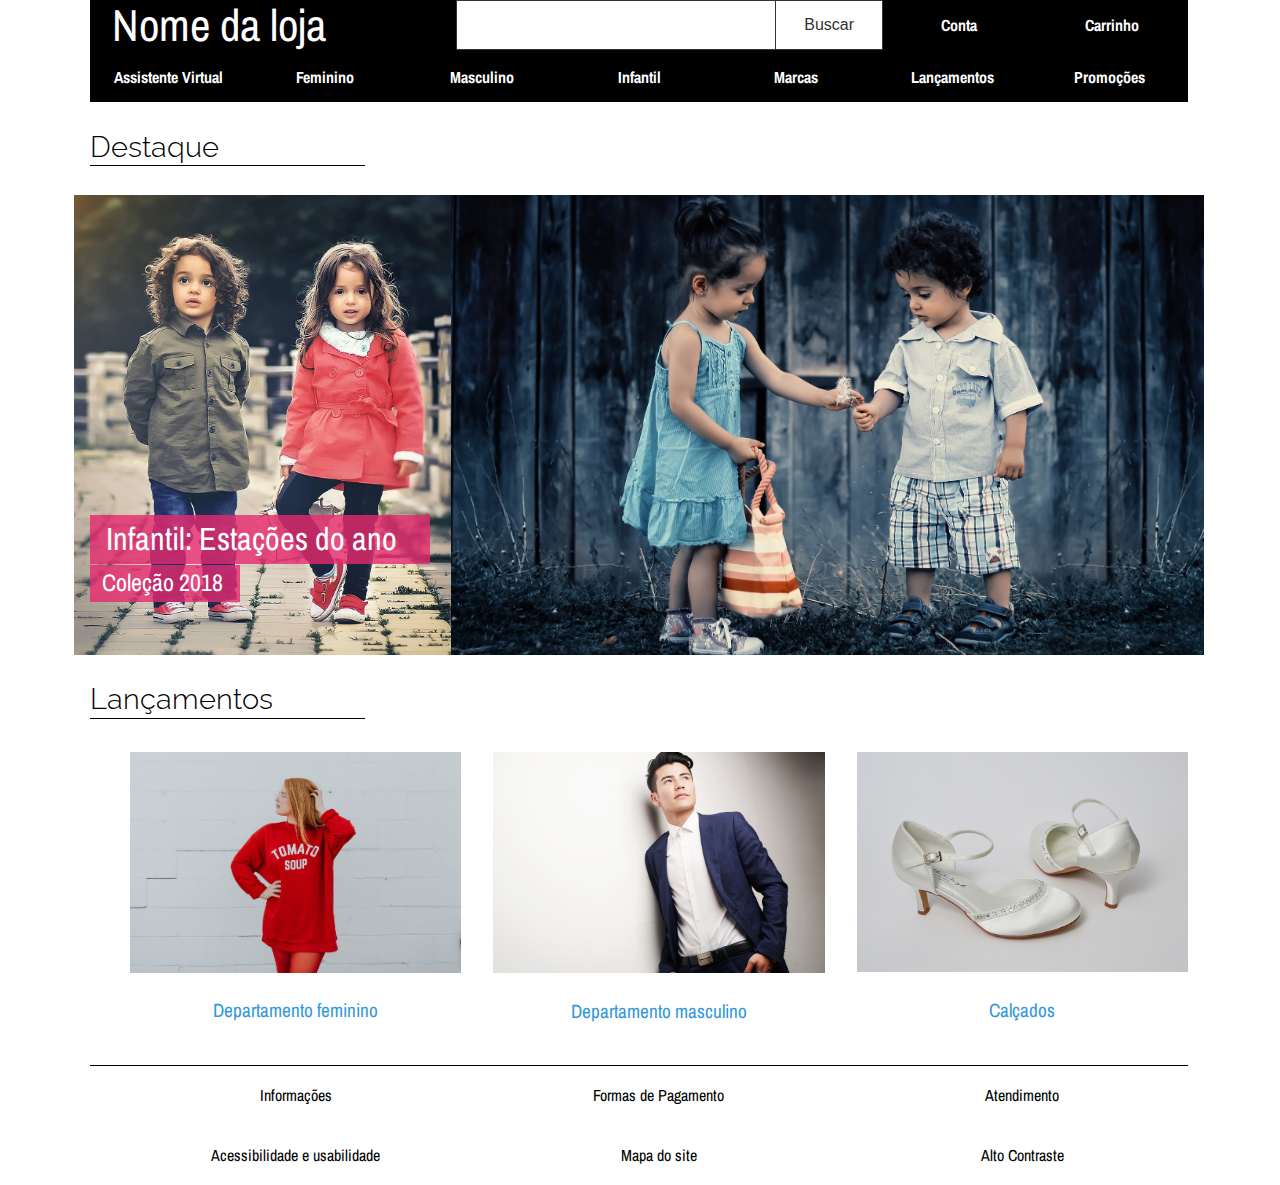
<file: index.html>
<!DOCTYPE html>
<html lang="pt-br">
  <head>
    <meta http-equiv="Content-Type" content="text/html; charset=utf-8" />

    <title>
      
      Nome da loja
    </title>

    <link rel='stylesheet' href="stylesheets/normalize.css" />
    <link rel='stylesheet' href="stylesheets/flexboxgrid-6.3.1.min.css" />
    <link rel='stylesheet' href="stylesheets/style.css" />
    <link rel='stylesheet' href="stylesheets/debug.css" />

    <link href="https://fonts.googleapis.com/css?family=Archivo+Narrow:600|Poppins:300|Raleway:300,400" rel="stylesheet"> 
  </head>

  <body> <!-- class="debug" -->
    
    <h1><a href="./">Nome da loja</a></h1>

    <aside id="barra_acessibilidade">
  <a 

  href="javascript:void(0)" id="ini-barra-acessibilidade" class="sr-only">
    Marcador - Início da barra de acessibilidade<br>
</a>
<a href="#fim-barra-acessibilidade" class="sr-only">
    Pular barra de acessibilidade
</a>
  
  <div class="sr-only">
    <h2>Barra de Acessibilidade</h2>
        <h3>Atalhos de acessibilidade</h3>
        <p>
          Atalhos de acessibilidade permitem um rápido acesso a áreas do site.
          <a href="acessibilidade-usabilidade.html">
            A página Acessibilidade e Usabilidade informa qual a <kbd>Tecla de atalho</kbd> correspondente ao seu computador.
          </a>
        </p>
        <ul>
            <li><a href="#busca">
              <dl>
                <dt>Assistente Virtual de compras</dt>
                <dd>[<kbd>Tecla de atalho</kbd> + <kbd>4</kbd>]</dd>
                <dd>Uma busca mais precisa para obter peças que se enquadram em suas medidas e ao seu estilo.</dd>
              </dl>
            </a></li>
            <li><a href="#ini-conteudo">Conteúdo [<kbd>Tecla de atalho</kbd> + <kbd>1</kbd>]</a></li>
            <li><a href="#ini-menu">Menu [<kbd>Tecla de atalho</kbd> + <kbd>2</kbd>]</a></li>
            <li><a href="#busca">Buscar [<kbd>Tecla de atalho</kbd> + <kbd>3</kbd>]</a></li>
        </ul>
  </div>
  
  <h3 class="sr-only">Outras opções</h3>

  <ul id="menu-acessibilidade" class="row lista">
    <li class="col-sm-4"><a href="acessibilidade-usabilidade.html" class="icomoon iconmoon-wheelchair">Acessibilidade e usabilidade</a></li>
    <li class="col-sm-4"><a href="mapa.html" class="icomoon iconmoon-sitemap">Mapa do <span lang="en">site</span></a></li>
    <li class="col-sm-4"><a class="icomoon iconmoon-adjust" href="javascript:void(0)" id="contraste">Alto Contraste</a></li>
  </ul>
  
  <a href="javascript:void(0)" id="fim-barra-acessibilidade" class="sr-only">Marcador - Fim da barra de acessibilidade</a>
</aside>

    <nav id="breadcrumb" aria-labelledby="header-breadcrumb" 

  class="sr-only"

  >
  <h2 id="header-breadcrumb" class="sr-only">Você está em:</h2>

  <ol class="breadcrumb">
    
    <li>
      
        Página inicial
        
    </li>
    
  </ol>
</nav>

    <main id="home">
      <a 

  accesskey=1

  href="javascript:void(0)" id="ini-conteudo" class="sr-only">
    Marcador - Início do conteúdo<br>
</a>
<a href="#fim-conteudo" class="sr-only">
    Pular conteúdo
</a>

      <h2 class="sr-only">Página principal</h2>

<div class="destaque">
  <h3>Destaque</h3>

  <a id="destaque-container" href="busca.html">
    <span id="destaque-titulo">Infantil: Estações do ano</span>
    <span id="destaque-subtitulo">Coleção 2018</span>
    <div id="imagens" class="imagens row">
      <div class="col-sm-4 imagem1"></div>
      <div class="col-sm-8 imagem2"></div>
    </div>
  </a>
</div>

<div class="lancamentos">
  <h3>Lançamentos</h3>
  
  <ul class="row lista">
    <li class="col-xs-12 col-sm-4">
      <a href="busca.html">
        <img role="presentation" aria-hidden="true" src="images/vestido.jpg" alt="Departamento feminino" />
        <p>Departamento feminino</p>
        </a>
    </li>
    <li class="col-xs-12 col-sm-4">
      <a href="busca.html">
        <img role="presentation" aria-hidden="true" src="images/terno.jpg" alt="Departamento masculino" />
        <p>Departamento masculino</p>
      </a>
    </li>
    <li class="col-xs-12 col-sm-4">
      <a href="busca.html">
        <img role="presentation" aria-hidden="true" src="images/salto-branco.jpg" alt="Calçados" />
        <p>Calçados</p>
      </a>
    </li>  
  </ul>
</div>

      <a href="javascript:void(0)" id="fim-conteudo" class="sr-only">Marcador - Fim do conteúdo</a>
    </main>

    <h2 id="header-menu" class="sr-only">Menu</h2>

<nav id="menu-pesquisa" class="menu" aria-labelledby="header-pesquisa">
  <a 

  accesskey=2

  href="javascript:void(0)" id="ini-menu" class="sr-only">
    Marcador - Início do menu<br>
</a>
<a href="#fim-menu" class="sr-only">
    Pular menu
</a>

  <h3 id="header-pesquisa" class="sr-only">Pesquisa, conta e carrinho de compras</h3>

  <div class="row">
    
<form id="buscar-form" 
      action="busca.html" method="get"
      role="search"
      class="col-sm-7">

  
    
    <label for="busca" class="sr-only">Buscar por:</label>

    
    <input type="search"
           id="busca"
           name="conteudo"
           
           accesskey="3"
           required /><!--
    --><input id="buscar-botao" type="submit" value="Buscar" />
  

</form>

    <ul class="lista row col-sm-5">
      <li class="col-xs-6"><a href="outros.html"><span class="sr-only">Acesse sua</span> Conta <span class="sr-only">ou cadastre-se</span></a></li>
      <li class="col-xs-6"><a href="outros.html">Carrinho <span class="sr-only">de compras</span></a></li>
    </ul>
  </div>
</nav>

<nav id="menu-departamento" class="menu" aria-labelledby="header-departamento">
  <h3 id="header-departamento" class="sr-only">Departamentos</h3>

  <ul class="row lista">
    <li class="col-xs"><a accesskey="4" href="perfil.html">
      Assistente Virtual <span class="sr-only">de compras:</span>
      <span class="sr-only">Uma busca mais precisa para obter peças que se enquadram em suas medidas e ao seu estilo</span>
    </a></li>
    <li class="col-xs"><a href="busca.html">Feminino</a></li>
    <li class="col-xs"><a href="busca.html">Masculino</a></li>
    <li class="col-xs"><a href="busca.html">Infantil</a></li>
    <li class="col-xs"><a href="busca.html">Marcas</a></li>
    <li class="col-xs"><a href="busca.html">Lançamentos</a></li>
    <li class="col-xs"><a href="busca.html">Promoções</a></li>
  </ul>

  <a href="javascript:void(0)" id="fim-menu" class="sr-only">Marcador - Fim do menu</a>
</nav>
    <footer id="informacoes">
  <h2 class="sr-only">Sobre a loja</h2>

  <ul class="row lista">
    <li class="col-xs-12 col-sm-4"><a href="outros.html">Informações <span class='sr-only'>sobre este <em lang="en">e-commerce</em></span></a></li>
    <li class="col-xs-12 col-sm-4"><a href="outros.html">Formas de Pagamento</a></li>
    <li class="col-xs-12 col-sm-4"><a href="outros.html">Atendimento <span class='sr-only'>ao usuário</span></a></li>
  </ul>
</footer>

    <script src="javascripts/main.js"></script> 
  </body>
</html>
</file>
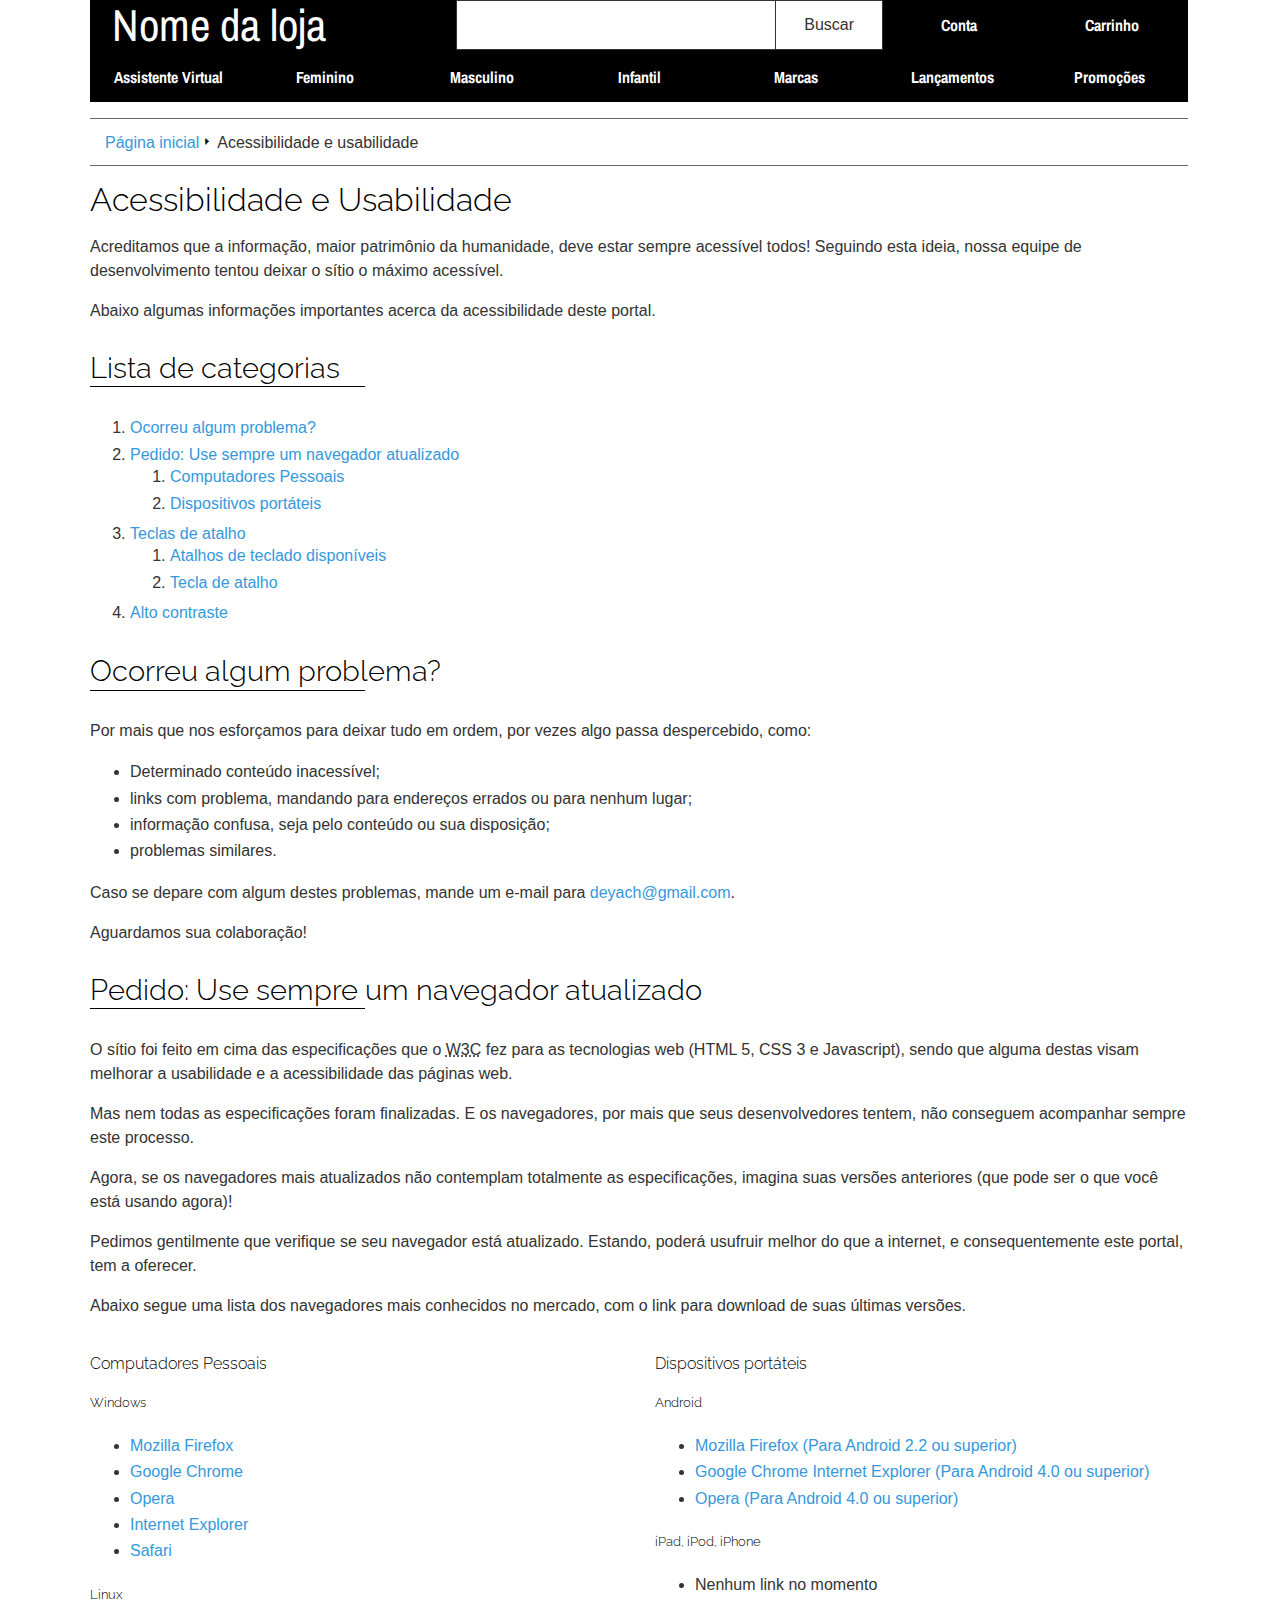
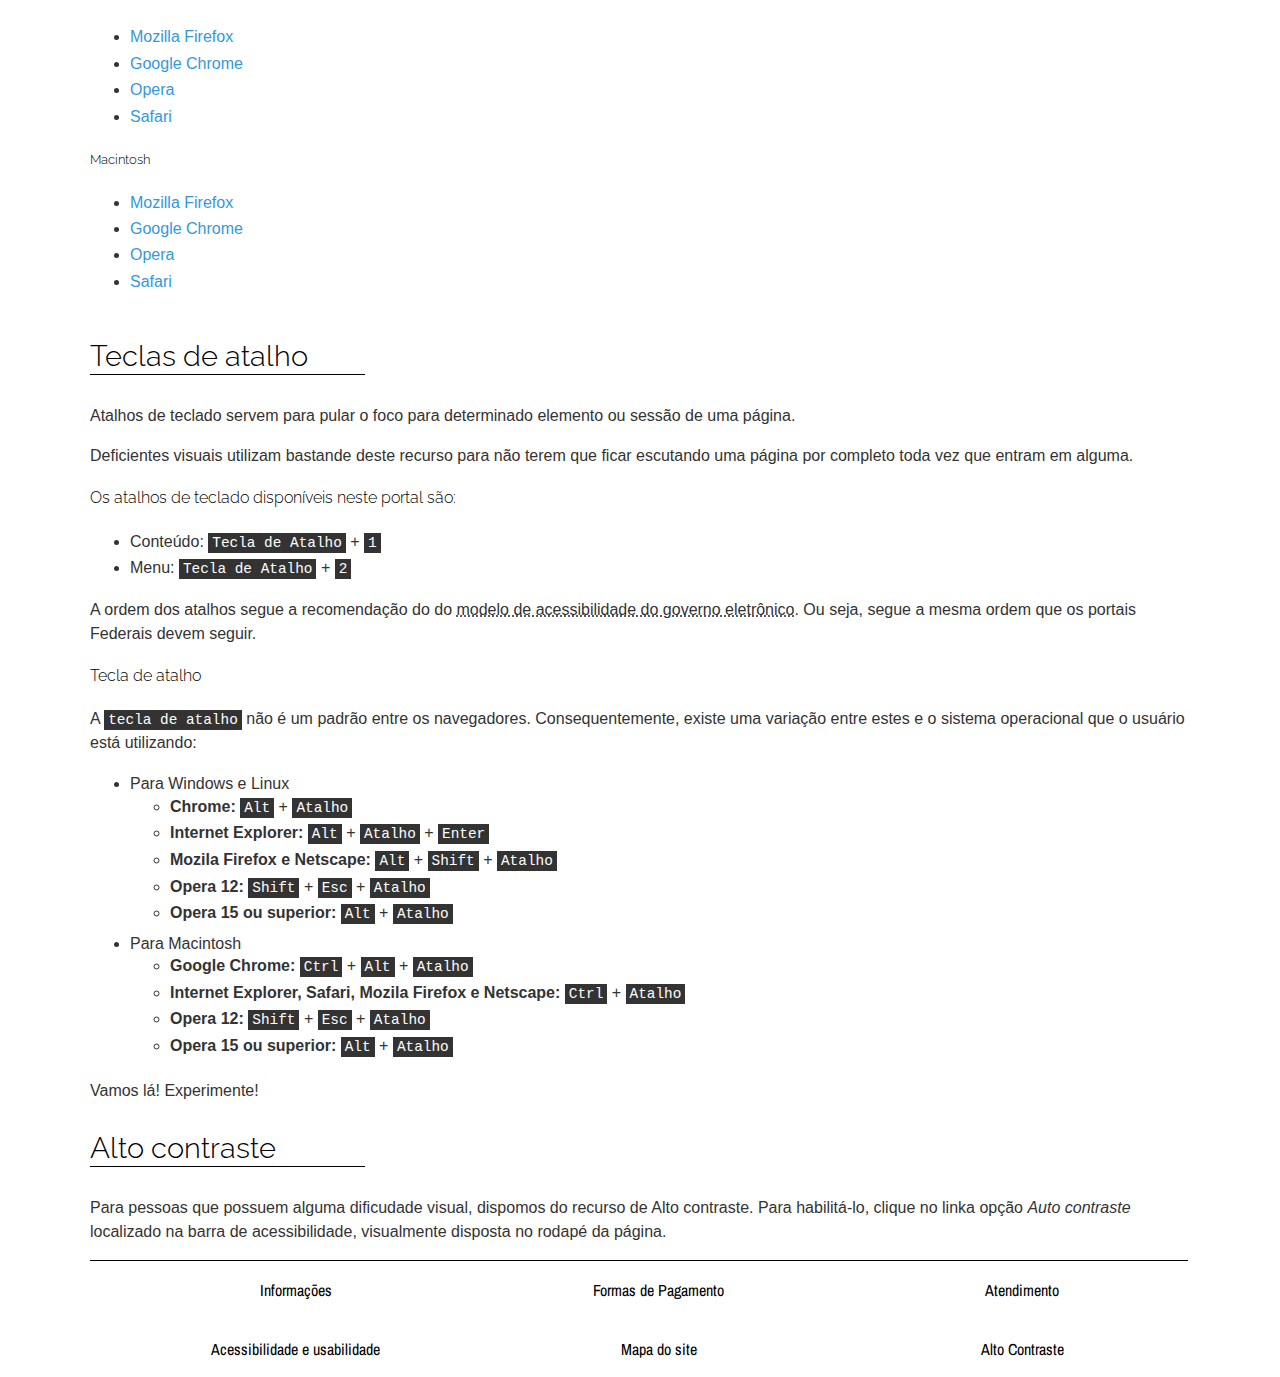
<file: acessibilidade-usabilidade.html>
<!DOCTYPE html>
<html lang="pt-br">
  <head>
    <meta http-equiv="Content-Type" content="text/html; charset=utf-8" />

    <title>
      
        Acessibilidade e Usabilidade — 
      
      Nome da loja
    </title>

    <link rel='stylesheet' href="stylesheets/normalize.css" />
    <link rel='stylesheet' href="stylesheets/flexboxgrid-6.3.1.min.css" />
    <link rel='stylesheet' href="stylesheets/style.css" />
    <link rel='stylesheet' href="stylesheets/debug.css" />

    <link href="https://fonts.googleapis.com/css?family=Archivo+Narrow:600|Poppins:300|Raleway:300,400" rel="stylesheet"> 
  </head>

  <body> <!-- class="debug" -->
    
    <h1><a href="./">Nome da loja</a></h1>

    <aside id="barra_acessibilidade">
  <a 

  href="javascript:void(0)" id="ini-barra-acessibilidade" class="sr-only">
    Marcador - Início da barra de acessibilidade<br>
</a>
<a href="#fim-barra-acessibilidade" class="sr-only">
    Pular barra de acessibilidade
</a>
  
  <div class="sr-only">
    <h2>Barra de Acessibilidade</h2>
        <h3>Atalhos de acessibilidade</h3>
        <p>
          Atalhos de acessibilidade permitem um rápido acesso a áreas do site.
          <a href="acessibilidade-usabilidade.html">
            A página Acessibilidade e Usabilidade informa qual a <kbd>Tecla de atalho</kbd> correspondente ao seu computador.
          </a>
        </p>
        <ul>
            <li><a href="#busca">
              <dl>
                <dt>Assistente Virtual de compras</dt>
                <dd>[<kbd>Tecla de atalho</kbd> + <kbd>4</kbd>]</dd>
                <dd>Uma busca mais precisa para obter peças que se enquadram em suas medidas e ao seu estilo.</dd>
              </dl>
            </a></li>
            <li><a href="#ini-conteudo">Conteúdo [<kbd>Tecla de atalho</kbd> + <kbd>1</kbd>]</a></li>
            <li><a href="#ini-menu">Menu [<kbd>Tecla de atalho</kbd> + <kbd>2</kbd>]</a></li>
            <li><a href="#busca">Buscar [<kbd>Tecla de atalho</kbd> + <kbd>3</kbd>]</a></li>
        </ul>
  </div>
  
  <h3 class="sr-only">Outras opções</h3>

  <ul id="menu-acessibilidade" class="row lista">
    <li class="col-sm-4"><a href="acessibilidade-usabilidade.html" class="icomoon iconmoon-wheelchair">Acessibilidade e usabilidade</a></li>
    <li class="col-sm-4"><a href="mapa.html" class="icomoon iconmoon-sitemap">Mapa do <span lang="en">site</span></a></li>
    <li class="col-sm-4"><a class="icomoon iconmoon-adjust" href="javascript:void(0)" id="contraste">Alto Contraste</a></li>
  </ul>
  
  <a href="javascript:void(0)" id="fim-barra-acessibilidade" class="sr-only">Marcador - Fim da barra de acessibilidade</a>
</aside>

    <nav id="breadcrumb" aria-labelledby="header-breadcrumb" 

  >
  <h2 id="header-breadcrumb" class="sr-only">Você está em:</h2>

  <ol class="breadcrumb">
    
    <li>
      
        <a href="./">
      
        Página inicial
        
      </a>
      
    </li>
    
    <li>
      
        Acessibilidade e usabilidade
        
    </li>
    
  </ol>
</nav>

    <main id="acessibilidade">
      <a 

  accesskey=1

  href="javascript:void(0)" id="ini-conteudo" class="sr-only">
    Marcador - Início do conteúdo<br>
</a>
<a href="#fim-conteudo" class="sr-only">
    Pular conteúdo
</a>

      <header>
  <h2>Acessibilidade e Usabilidade</h2>
</header>

<p>
  Acreditamos que a informação, maior patrimônio da humanidade, deve estar sempre
  acessível todos! Seguindo esta ideia, nossa equipe de desenvolvimento
  tentou deixar o sítio o máximo acessível.
</p>
<p>
  Abaixo algumas informações importantes acerca da acessibilidade deste portal.
</p>


<aside>
  <h3>Lista de categorias</h3>
  <ol>
    <li><a href="#acessibilidade-problema">Ocorreu algum problema?</a></li>
    <li>
      <a href="#acessibilidade-navegador">Pedido: Use sempre um navegador atualizado</a>
      <ol>
        <li><a href="#acessibilidade-navegador-pc">Computadores Pessoais</a></li>
        <li><a href="#acessibilidade-navegador-portateis">Dispositivos portáteis</a></li>
      </ol>
    </li>
    <li><a href="#acessibilidade-teclas">Teclas de atalho</a>
      <ol>
        <li><a href="#acessibilidade-teclas-disponiveis">Atalhos de teclado disponíveis</a></li>
        <li><a href="#acessibilidade-teclas-tecla">Tecla de atalho</a></li>
      </ol>
    </li>
    <li><a href="#acessibilidade-contraste">Alto contraste</a></li>
    
  </ul>
</aside>


<h3 id="acessibilidade-problema">Ocorreu algum problema?</h3>
<p>
  Por mais que nos esforçamos para deixar tudo em ordem, por vezes algo passa
  despercebido, como:
</p>
<ul>
  <li>Determinado conteúdo inacessível;</li>
  <li>links com problema, mandando para endereços errados ou para nenhum lugar;</li>
  <li>informação confusa, seja pelo conteúdo ou sua disposição;</li>
  <li>problemas similares.</li>
</ul>
<p>
  Caso se depare com algum destes problemas, mande um e-mail para 
  <a href="mailto:deyach@gmail.com">deyach@gmail.com</a>.
</p>
<p>
  Aguardamos sua colaboração!
</p>


<h3 id="acessibilidade-navegador">Pedido: Use sempre um navegador atualizado</h3>
<p>
  O sítio foi feito em cima das especificações que o <abbr title="Consórcio World Wide Web">W3C</abbr>
  fez para as tecnologias web (HTML 5, CSS 3 e Javascript), sendo que alguma destas
  visam melhorar a usabilidade e a acessibilidade das páginas web.
</p>

<p>
  Mas nem todas as especificações foram finalizadas. E os navegadores,
  por mais que seus desenvolvedores tentem, não conseguem acompanhar sempre 
  este processo.
</p>

<p>
  Agora, se os navegadores mais atualizados não contemplam totalmente as especificações,
  imagina suas versões anteriores (que pode ser o que você está usando agora)!
</p>

<p>
  Pedimos gentilmente que verifique se seu navegador está atualizado. Estando,
  poderá usufruir melhor do que a internet, e consequentemente este portal, tem a oferecer.
</p>

<p>
  Abaixo segue uma lista dos navegadores mais conhecidos no mercado,
  com o link para download de suas últimas versões.
</p>

<div class="row">
<div class="col-sm-6">
<h4 id="acessibilidade-navegador-pc">Computadores Pessoais</h4>

<h5>Windows</h5>
  <ul>
    <li><a href="https://www.mozilla.org/pt-BR/firefox/new">Mozilla Firefox</a></li>
    <li><a href="http://www.google.com/chrome">Google Chrome</a></li>
    <li><a href="http://www.opera.com/download">Opera</a></li>
    <li><a href="http://windows.microsoft.com/pt-br/internet-explorer/download-ie">Internet Explorer</a></li>
    <li><a href="https://ssl.apple.com/br/safari/">Safari</a></li>
  </ul>

  <h5>Linux</h5>
  <ul>
    <li><a href="http://support.mozilla.org/pt-BR/kb/instalando-o-firefox-no-linux">Mozilla Firefox</a></li>
    <li><a href="http://www.google.com/chrome">Google Chrome</a></li>
    <li><a href="http://www.opera.com/download">Opera</a></li>
    <li><a href="https://ssl.apple.com/br/safari/">Safari</a></li>
  </ul>

  <h5>Macintosh</h5>
  <ul>
    <li><a href="https://www.mozilla.org/pt-BR/firefox/new">Mozilla Firefox</a></li>
    <li><a href="http://www.google.com/chrome">Google Chrome</a></li>
    <li><a href="http://www.opera.com/download">Opera</a></li>
    <li><a href="https://ssl.apple.com/br/safari/">Safari</a></li>
  </ul>
</div>

<div class="col-sm-6">
<h4 id="acessibilidade-navegador-portateis">Dispositivos portáteis</h4>
<h5>Android</h5>
  <ul>
    <li><a href="https://play.google.com/store/apps/details?id=org.mozilla.firefox&amp;hl=pt_BR">Mozilla Firefox (Para Android 2.2 ou superior)</a></li>
    <li><a href="https://play.google.com/store/apps/details?id=com.android.chrome&amp;hl=pt_BR">Google Chrome Internet Explorer (Para Android 4.0 ou superior)</a></li>
    <li><a href="https://play.google.com/store/apps/details?id=com.opera.browser&amp;hl=pt_BR">Opera (Para Android 4.0 ou superior)</a></li>
  </ul>

  <h5>iPad, iPod, iPhone</h5>
  <ul>
    <li>Nenhum link no momento</li>
  </ul>
</div>
</div>

<h3 id="acessibilidade-teclas">Teclas de atalho</h3>
<p>
  Atalhos de teclado servem para pular o foco para determinado elemento ou sessão 
  de uma página.
</p>
<p>
  Deficientes visuais utilizam bastande deste recurso
  para não terem que ficar escutando uma página por completo toda vez que 
  entram em alguma.
</p>

<h4 id="acessibilidade-teclas-disponiveis">Os atalhos de teclado disponíveis neste portal são:</h4>
<ul>
  <li>Conteúdo: <kbd>Tecla de Atalho</kbd> + <kbd>1</kbd></li>
  <li>Menu:   <kbd>Tecla de Atalho</kbd> + <kbd>2</kbd></li>
</ul>
<p>
  A ordem dos atalhos segue a recomendação do
  do <abbr title="e-MAG">modelo de acessibilidade do governo eletrônico</abbr>.
  Ou seja, segue a mesma ordem que os portais Federais devem seguir.
</p>


<h4 id="acessibilidade-teclas-tecla">Tecla de atalho</h4>
<p>
  A <kbd>tecla de atalho</kbd> não é um padrão entre os navegadores.
  Consequentemente, existe uma variação entre estes e o sistema operacional que
  o usuário está utilizando:
</p>

<ul>
  <li>
    Para Windows e Linux
    <ul>
      <li><strong>Chrome:</strong>          <kbd>Alt</kbd>   + <kbd>Atalho</kbd></li>
      <li><strong>Internet Explorer:</strong>     <kbd>Alt</kbd>   + <kbd>Atalho</kbd> + <kbd>Enter</kbd></li>
      <li><strong>Mozila Firefox e Netscape:</strong> <kbd>Alt</kbd>   + <kbd>Shift</kbd>  + <kbd>Atalho</kbd></li>
      <li><strong>Opera 12:</strong>          <kbd>Shift</kbd> + <kbd>Esc</kbd>  + <kbd>Atalho</kbd></li>
      <li><strong>Opera 15 ou superior:</strong>    <kbd>Alt</kbd>   + <kbd>Atalho</kbd></li>
    </ul>
  </li>

  <li>
    Para Macintosh
    <ul>
      <li><strong>Google Chrome:</strong>                    <kbd>Ctrl</kbd>  + <kbd>Alt</kbd> + <kbd>Atalho</kbd></li>
      <li><strong>Internet Explorer, Safari, Mozila Firefox e Netscape:</strong> <kbd>Ctrl</kbd>  + <kbd>Atalho</kbd></li>
      <li><strong>Opera 12:</strong>                       <kbd>Shift</kbd> + <kbd>Esc</kbd> + <kbd>Atalho</kbd></li>
      <li><strong>Opera 15 ou superior:</strong>                 <kbd>Alt</kbd>   + <kbd>Atalho</kbd></li>
    </ul>
  </li>
</ul>

<p>Vamos lá! Experimente!</p>

<h3 id="acessibilidade-contraste" class="icomoon iconmoon-adjust">Alto contraste</h3>
<p>
  Para pessoas que possuem alguma dificudade visual, dispomos do recurso de Alto contraste. Para habilitá-lo, clique no linka opção <i>Auto contraste</i> localizado na barra de acessibilidade, visualmente disposta no rodapé da página.
</p>






      <a href="javascript:void(0)" id="fim-conteudo" class="sr-only">Marcador - Fim do conteúdo</a>
    </main>

    <h2 id="header-menu" class="sr-only">Menu</h2>

<nav id="menu-pesquisa" class="menu" aria-labelledby="header-pesquisa">
  <a 

  accesskey=2

  href="javascript:void(0)" id="ini-menu" class="sr-only">
    Marcador - Início do menu<br>
</a>
<a href="#fim-menu" class="sr-only">
    Pular menu
</a>

  <h3 id="header-pesquisa" class="sr-only">Pesquisa, conta e carrinho de compras</h3>

  <div class="row">
    
<form id="buscar-form" 
      action="busca.html" method="get"
      role="search"
      class="col-sm-7">

  
    
    <label for="busca" class="sr-only">Buscar por:</label>

    
    <input type="search"
           id="busca"
           name="conteudo"
           
           accesskey="3"
           required /><!--
    --><input id="buscar-botao" type="submit" value="Buscar" />
  

</form>

    <ul class="lista row col-sm-5">
      <li class="col-xs-6"><a href="outros.html"><span class="sr-only">Acesse sua</span> Conta <span class="sr-only">ou cadastre-se</span></a></li>
      <li class="col-xs-6"><a href="outros.html">Carrinho <span class="sr-only">de compras</span></a></li>
    </ul>
  </div>
</nav>

<nav id="menu-departamento" class="menu" aria-labelledby="header-departamento">
  <h3 id="header-departamento" class="sr-only">Departamentos</h3>

  <ul class="row lista">
    <li class="col-xs"><a accesskey="4" href="perfil.html">
      Assistente Virtual <span class="sr-only">de compras:</span>
      <span class="sr-only">Uma busca mais precisa para obter peças que se enquadram em suas medidas e ao seu estilo</span>
    </a></li>
    <li class="col-xs"><a href="busca.html">Feminino</a></li>
    <li class="col-xs"><a href="busca.html">Masculino</a></li>
    <li class="col-xs"><a href="busca.html">Infantil</a></li>
    <li class="col-xs"><a href="busca.html">Marcas</a></li>
    <li class="col-xs"><a href="busca.html">Lançamentos</a></li>
    <li class="col-xs"><a href="busca.html">Promoções</a></li>
  </ul>

  <a href="javascript:void(0)" id="fim-menu" class="sr-only">Marcador - Fim do menu</a>
</nav>
    <footer id="informacoes">
  <h2 class="sr-only">Sobre a loja</h2>

  <ul class="row lista">
    <li class="col-xs-12 col-sm-4"><a href="outros.html">Informações <span class='sr-only'>sobre este <em lang="en">e-commerce</em></span></a></li>
    <li class="col-xs-12 col-sm-4"><a href="outros.html">Formas de Pagamento</a></li>
    <li class="col-xs-12 col-sm-4"><a href="outros.html">Atendimento <span class='sr-only'>ao usuário</span></a></li>
  </ul>
</footer>

    <script src="javascripts/main.js"></script> 
  </body>
</html>
</file>
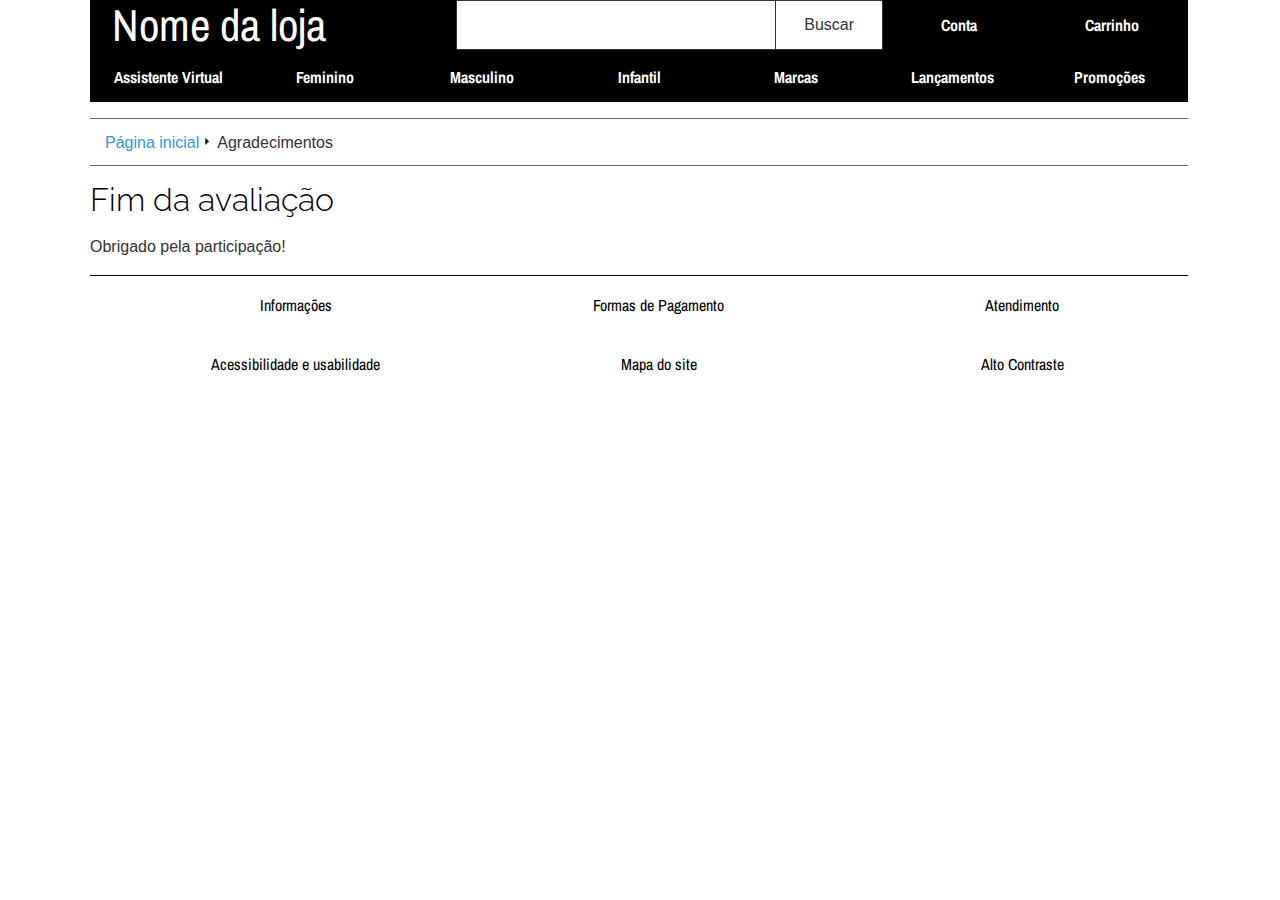
<file: agradecimentos.html>
<!DOCTYPE html>
<html lang="pt-br">
  <head>
    <meta http-equiv="Content-Type" content="text/html; charset=utf-8" />

    <title>
      
        Agradecimentos — 
      
      Nome da loja
    </title>

    <link rel='stylesheet' href="stylesheets/normalize.css" />
    <link rel='stylesheet' href="stylesheets/flexboxgrid-6.3.1.min.css" />
    <link rel='stylesheet' href="stylesheets/style.css" />
    <link rel='stylesheet' href="stylesheets/debug.css" />

    <link href="https://fonts.googleapis.com/css?family=Archivo+Narrow:600|Poppins:300|Raleway:300,400" rel="stylesheet"> 
  </head>

  <body> <!-- class="debug" -->
    
    <h1><a href="./">Nome da loja</a></h1>

    <aside id="barra_acessibilidade">
  <a 

  href="javascript:void(0)" id="ini-barra-acessibilidade" class="sr-only">
    Marcador - Início da barra de acessibilidade<br>
</a>
<a href="#fim-barra-acessibilidade" class="sr-only">
    Pular barra de acessibilidade
</a>
  
  <div class="sr-only">
    <h2>Barra de Acessibilidade</h2>
        <h3>Atalhos de acessibilidade</h3>
        <p>
          Atalhos de acessibilidade permitem um rápido acesso a áreas do site.
          <a href="acessibilidade-usabilidade.html">
            A página Acessibilidade e Usabilidade informa qual a <kbd>Tecla de atalho</kbd> correspondente ao seu computador.
          </a>
        </p>
        <ul>
            <li><a href="#busca">
              <dl>
                <dt>Assistente Virtual de compras</dt>
                <dd>[<kbd>Tecla de atalho</kbd> + <kbd>4</kbd>]</dd>
                <dd>Uma busca mais precisa para obter peças que se enquadram em suas medidas e ao seu estilo.</dd>
              </dl>
            </a></li>
            <li><a href="#ini-conteudo">Conteúdo [<kbd>Tecla de atalho</kbd> + <kbd>1</kbd>]</a></li>
            <li><a href="#ini-menu">Menu [<kbd>Tecla de atalho</kbd> + <kbd>2</kbd>]</a></li>
            <li><a href="#busca">Buscar [<kbd>Tecla de atalho</kbd> + <kbd>3</kbd>]</a></li>
        </ul>
  </div>
  
  <h3 class="sr-only">Outras opções</h3>

  <ul id="menu-acessibilidade" class="row lista">
    <li class="col-sm-4"><a href="acessibilidade-usabilidade.html" class="icomoon iconmoon-wheelchair">Acessibilidade e usabilidade</a></li>
    <li class="col-sm-4"><a href="mapa.html" class="icomoon iconmoon-sitemap">Mapa do <span lang="en">site</span></a></li>
    <li class="col-sm-4"><a class="icomoon iconmoon-adjust" href="javascript:void(0)" id="contraste">Alto Contraste</a></li>
  </ul>
  
  <a href="javascript:void(0)" id="fim-barra-acessibilidade" class="sr-only">Marcador - Fim da barra de acessibilidade</a>
</aside>

    <nav id="breadcrumb" aria-labelledby="header-breadcrumb" 

  >
  <h2 id="header-breadcrumb" class="sr-only">Você está em:</h2>

  <ol class="breadcrumb">
    
    <li>
      
        <a href="./">
      
        Página inicial
        
      </a>
      
    </li>
    
    <li>
      
        Agradecimentos
        
    </li>
    
  </ol>
</nav>

    <main id="agradecimentos">
      <a 

  accesskey=1

  href="javascript:void(0)" id="ini-conteudo" class="sr-only">
    Marcador - Início do conteúdo<br>
</a>
<a href="#fim-conteudo" class="sr-only">
    Pular conteúdo
</a>

      <h2>Fim da avaliação</h2>

<p>Obrigado pela participação!</p>

      <a href="javascript:void(0)" id="fim-conteudo" class="sr-only">Marcador - Fim do conteúdo</a>
    </main>

    <h2 id="header-menu" class="sr-only">Menu</h2>

<nav id="menu-pesquisa" class="menu" aria-labelledby="header-pesquisa">
  <a 

  accesskey=2

  href="javascript:void(0)" id="ini-menu" class="sr-only">
    Marcador - Início do menu<br>
</a>
<a href="#fim-menu" class="sr-only">
    Pular menu
</a>

  <h3 id="header-pesquisa" class="sr-only">Pesquisa, conta e carrinho de compras</h3>

  <div class="row">
    
<form id="buscar-form" 
      action="busca.html" method="get"
      role="search"
      class="col-sm-7">

  
    
    <label for="busca" class="sr-only">Buscar por:</label>

    
    <input type="search"
           id="busca"
           name="conteudo"
           
           accesskey="3"
           required /><!--
    --><input id="buscar-botao" type="submit" value="Buscar" />
  

</form>

    <ul class="lista row col-sm-5">
      <li class="col-xs-6"><a href="outros.html"><span class="sr-only">Acesse sua</span> Conta <span class="sr-only">ou cadastre-se</span></a></li>
      <li class="col-xs-6"><a href="outros.html">Carrinho <span class="sr-only">de compras</span></a></li>
    </ul>
  </div>
</nav>

<nav id="menu-departamento" class="menu" aria-labelledby="header-departamento">
  <h3 id="header-departamento" class="sr-only">Departamentos</h3>

  <ul class="row lista">
    <li class="col-xs"><a accesskey="4" href="perfil.html">
      Assistente Virtual <span class="sr-only">de compras:</span>
      <span class="sr-only">Uma busca mais precisa para obter peças que se enquadram em suas medidas e ao seu estilo</span>
    </a></li>
    <li class="col-xs"><a href="busca.html">Feminino</a></li>
    <li class="col-xs"><a href="busca.html">Masculino</a></li>
    <li class="col-xs"><a href="busca.html">Infantil</a></li>
    <li class="col-xs"><a href="busca.html">Marcas</a></li>
    <li class="col-xs"><a href="busca.html">Lançamentos</a></li>
    <li class="col-xs"><a href="busca.html">Promoções</a></li>
  </ul>

  <a href="javascript:void(0)" id="fim-menu" class="sr-only">Marcador - Fim do menu</a>
</nav>
    <footer id="informacoes">
  <h2 class="sr-only">Sobre a loja</h2>

  <ul class="row lista">
    <li class="col-xs-12 col-sm-4"><a href="outros.html">Informações <span class='sr-only'>sobre este <em lang="en">e-commerce</em></span></a></li>
    <li class="col-xs-12 col-sm-4"><a href="outros.html">Formas de Pagamento</a></li>
    <li class="col-xs-12 col-sm-4"><a href="outros.html">Atendimento <span class='sr-only'>ao usuário</span></a></li>
  </ul>
</footer>

    <script src="javascripts/main.js"></script> 
  </body>
</html>
</file>
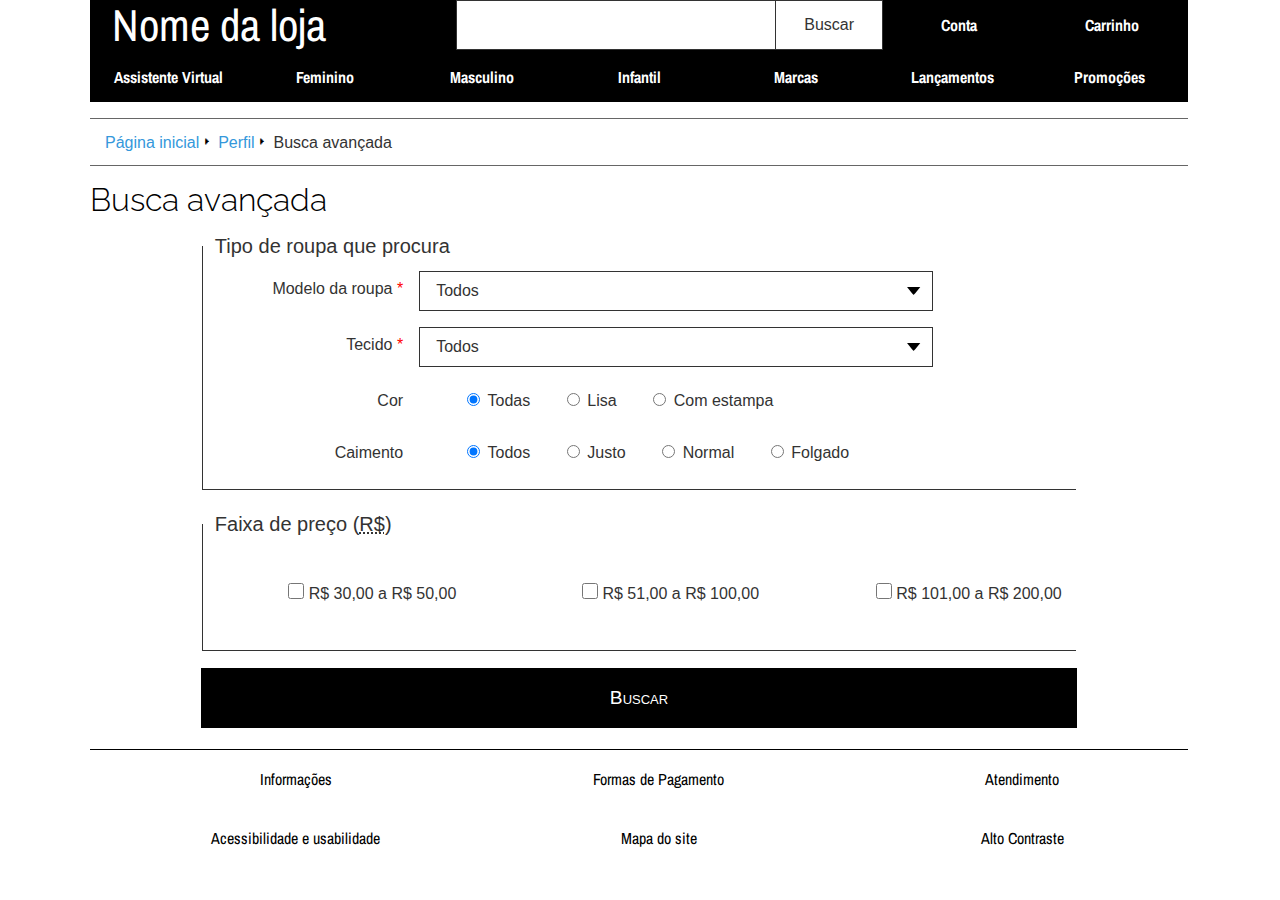
<file: busca-avancada.html>
<!DOCTYPE html>
<html lang="pt-br">
  <head>
    <meta http-equiv="Content-Type" content="text/html; charset=utf-8" />

    <title>
      
        Busca avançada — 
      
      Nome da loja
    </title>

    <link rel='stylesheet' href="stylesheets/normalize.css" />
    <link rel='stylesheet' href="stylesheets/flexboxgrid-6.3.1.min.css" />
    <link rel='stylesheet' href="stylesheets/style.css" />
    <link rel='stylesheet' href="stylesheets/debug.css" />

    <link href="https://fonts.googleapis.com/css?family=Archivo+Narrow:600|Poppins:300|Raleway:300,400" rel="stylesheet"> 
  </head>

  <body> <!-- class="debug" -->
    
    <h1><a href="./">Nome da loja</a></h1>

    <aside id="barra_acessibilidade">
  <a 

  href="javascript:void(0)" id="ini-barra-acessibilidade" class="sr-only">
    Marcador - Início da barra de acessibilidade<br>
</a>
<a href="#fim-barra-acessibilidade" class="sr-only">
    Pular barra de acessibilidade
</a>
  
  <div class="sr-only">
    <h2>Barra de Acessibilidade</h2>
        <h3>Atalhos de acessibilidade</h3>
        <p>
          Atalhos de acessibilidade permitem um rápido acesso a áreas do site.
          <a href="acessibilidade-usabilidade.html">
            A página Acessibilidade e Usabilidade informa qual a <kbd>Tecla de atalho</kbd> correspondente ao seu computador.
          </a>
        </p>
        <ul>
            <li><a href="#busca">
              <dl>
                <dt>Assistente Virtual de compras</dt>
                <dd>[<kbd>Tecla de atalho</kbd> + <kbd>4</kbd>]</dd>
                <dd>Uma busca mais precisa para obter peças que se enquadram em suas medidas e ao seu estilo.</dd>
              </dl>
            </a></li>
            <li><a href="#ini-conteudo">Conteúdo [<kbd>Tecla de atalho</kbd> + <kbd>1</kbd>]</a></li>
            <li><a href="#ini-menu">Menu [<kbd>Tecla de atalho</kbd> + <kbd>2</kbd>]</a></li>
            <li><a href="#busca">Buscar [<kbd>Tecla de atalho</kbd> + <kbd>3</kbd>]</a></li>
        </ul>
  </div>
  
  <h3 class="sr-only">Outras opções</h3>

  <ul id="menu-acessibilidade" class="row lista">
    <li class="col-sm-4"><a href="acessibilidade-usabilidade.html" class="icomoon iconmoon-wheelchair">Acessibilidade e usabilidade</a></li>
    <li class="col-sm-4"><a href="mapa.html" class="icomoon iconmoon-sitemap">Mapa do <span lang="en">site</span></a></li>
    <li class="col-sm-4"><a class="icomoon iconmoon-adjust" href="javascript:void(0)" id="contraste">Alto Contraste</a></li>
  </ul>
  
  <a href="javascript:void(0)" id="fim-barra-acessibilidade" class="sr-only">Marcador - Fim da barra de acessibilidade</a>
</aside>

    <nav id="breadcrumb" aria-labelledby="header-breadcrumb" 

  >
  <h2 id="header-breadcrumb" class="sr-only">Você está em:</h2>

  <ol class="breadcrumb">
    
    <li>
      
        <a href="./">
      
        Página inicial
        
      </a>
      
    </li>
    
    <li>
      
        <a href="perfil.html">
      
        Perfil
        
      </a>
      
    </li>
    
    <li>
      
        Busca avançada
        
    </li>
    
  </ol>
</nav>

    <main id="busca-avancada">
      <a 

  accesskey=1

  href="javascript:void(0)" id="ini-conteudo" class="sr-only">
    Marcador - Início do conteúdo<br>
</a>
<a href="#fim-conteudo" class="sr-only">
    Pular conteúdo
</a>

      <h2>Busca avançada</h2>



<h3 class="sr-only">Parâmetros da busca</h3>

<form class="formulario" method="GET" action="busca.html">
  <fieldset>
    <legend>Tipo de roupa que procura</legend>

    <div class="row">
      <label for="tipo-modelo" class="col-sm-3 required">Modelo da roupa</label>
      <select id="tipo-modelo" name="tipo-modelo" required class="col-sm-7">
        <option>Todos</option>
        <option>Blusa Baby Look</option>
        <option>Calça Jeans Cigarrete</option>
        <option>Calça Jeans</option>
        <option>Camisa Social</option>
        <option>Camisa T-Shirt</option>
        <option>Saia Evase</option>
      </select>
    </div>

    <div class="row">
      <label for="tipo-tecido" class="col-sm-3 required">Tecido</label>
      <select id="tipo-tecido" name="tipo-tecido" required class="col-sm-7">
        <option>Todos</option>
        <option>Algodão Penteado</option>
        <option>Jeans com Lycra</option>
        <option>Malha fria</option>
        <option>Tricoline</option>
        <option>Viscose</option>
      </select>
    </div>

    <div class="row"
         role="radiogroup" aria-labelledby="tipo-cor-label">
      <div id="tipo-cor-label" class="col-sm-3 label">Cor</div>
      <div class="col-sm-9">
        <input type="radio" id="tipo-cor-todos" name="tipo-cor" checked />
        <label for="tipo-cor-todos">Todas</label> 
        
        <input type="radio" id="tipo-lisa" name="tipo-cor" />
        <label for="tipo-lisa">Lisa</label> 

        <input type="radio" id="tipo-estampado" name="tipo-cor" />
        <label for="tipo-estampado">Com estampa</label> 
      </div>
    </div>

    <div class="row"
         role="radiogroup" aria-labelledby="tipo-caimento-label">
      <div id="tipo-caimento-label" class="col-sm-3 label">Caimento</div>
      
      <div class="col-sm-9">
        <input type="radio" id="tipo-caimento-todos" name="tipo-caimento" checked />
        <label for="tipo-caimento-todos">Todos</label> 

        <input type="radio" id="tipo-justo" name="tipo-caimento" />
        <label for="tipo-justo">Justo</label> 

        <input type="radio" id="tipo-normal" name="tipo-caimento" />
        <label for="tipo-normal">Normal</label>

        <input type="radio" id="tipo-folgado" name="tipo-caimento" />
        <label for="tipo-folgado">Folgado</label> 
      </div>
    </div>
  </fieldset>

  <fieldset>
    <legend>Faixa de preço (<abbr title="Reais">R$</abbr>)</legend>

    <ul class="row lista"> 
      <li class="col-sm-3 col-sm-offset-1">
        <input type="checkbox" id="faixa-30-50" value="proscuitto" />
        <label for="faixa-30-50">R$ 30,00 a R$ 50,00</label>
      </li>
      <li class="col-sm-3 col-sm-offset-1">
        <input type="checkbox" id="faixa-51-100" value="proscuitto" />
        <label for="faixa-51-100">R$ 51,00 a R$ 100,00</label>
      </li>
      <li class="col-sm-3 col-sm-offset-1">
        <input type="checkbox" id="faixa-101-200" value="proscuitto" />
        <label for="faixa-101-200">R$ 101,00 a R$ 200,00</label>
      </li>
    </ul> 

    
  </fieldset>

  <input type="submit" value="Buscar" />
</form>

      <a href="javascript:void(0)" id="fim-conteudo" class="sr-only">Marcador - Fim do conteúdo</a>
    </main>

    <h2 id="header-menu" class="sr-only">Menu</h2>

<nav id="menu-pesquisa" class="menu" aria-labelledby="header-pesquisa">
  <a 

  accesskey=2

  href="javascript:void(0)" id="ini-menu" class="sr-only">
    Marcador - Início do menu<br>
</a>
<a href="#fim-menu" class="sr-only">
    Pular menu
</a>

  <h3 id="header-pesquisa" class="sr-only">Pesquisa, conta e carrinho de compras</h3>

  <div class="row">
    
<form id="buscar-form" 
      action="busca.html" method="get"
      role="search"
      class="col-sm-7">

  
    
    <label for="busca" class="sr-only">Buscar por:</label>

    
    <input type="search"
           id="busca"
           name="conteudo"
           
           accesskey="3"
           required /><!--
    --><input id="buscar-botao" type="submit" value="Buscar" />
  

</form>

    <ul class="lista row col-sm-5">
      <li class="col-xs-6"><a href="outros.html"><span class="sr-only">Acesse sua</span> Conta <span class="sr-only">ou cadastre-se</span></a></li>
      <li class="col-xs-6"><a href="outros.html">Carrinho <span class="sr-only">de compras</span></a></li>
    </ul>
  </div>
</nav>

<nav id="menu-departamento" class="menu" aria-labelledby="header-departamento">
  <h3 id="header-departamento" class="sr-only">Departamentos</h3>

  <ul class="row lista">
    <li class="col-xs"><a accesskey="4" href="perfil.html">
      Assistente Virtual <span class="sr-only">de compras:</span>
      <span class="sr-only">Uma busca mais precisa para obter peças que se enquadram em suas medidas e ao seu estilo</span>
    </a></li>
    <li class="col-xs"><a href="busca.html">Feminino</a></li>
    <li class="col-xs"><a href="busca.html">Masculino</a></li>
    <li class="col-xs"><a href="busca.html">Infantil</a></li>
    <li class="col-xs"><a href="busca.html">Marcas</a></li>
    <li class="col-xs"><a href="busca.html">Lançamentos</a></li>
    <li class="col-xs"><a href="busca.html">Promoções</a></li>
  </ul>

  <a href="javascript:void(0)" id="fim-menu" class="sr-only">Marcador - Fim do menu</a>
</nav>
    <footer id="informacoes">
  <h2 class="sr-only">Sobre a loja</h2>

  <ul class="row lista">
    <li class="col-xs-12 col-sm-4"><a href="outros.html">Informações <span class='sr-only'>sobre este <em lang="en">e-commerce</em></span></a></li>
    <li class="col-xs-12 col-sm-4"><a href="outros.html">Formas de Pagamento</a></li>
    <li class="col-xs-12 col-sm-4"><a href="outros.html">Atendimento <span class='sr-only'>ao usuário</span></a></li>
  </ul>
</footer>

    <script src="javascripts/main.js"></script> 
  </body>
</html>
</file>
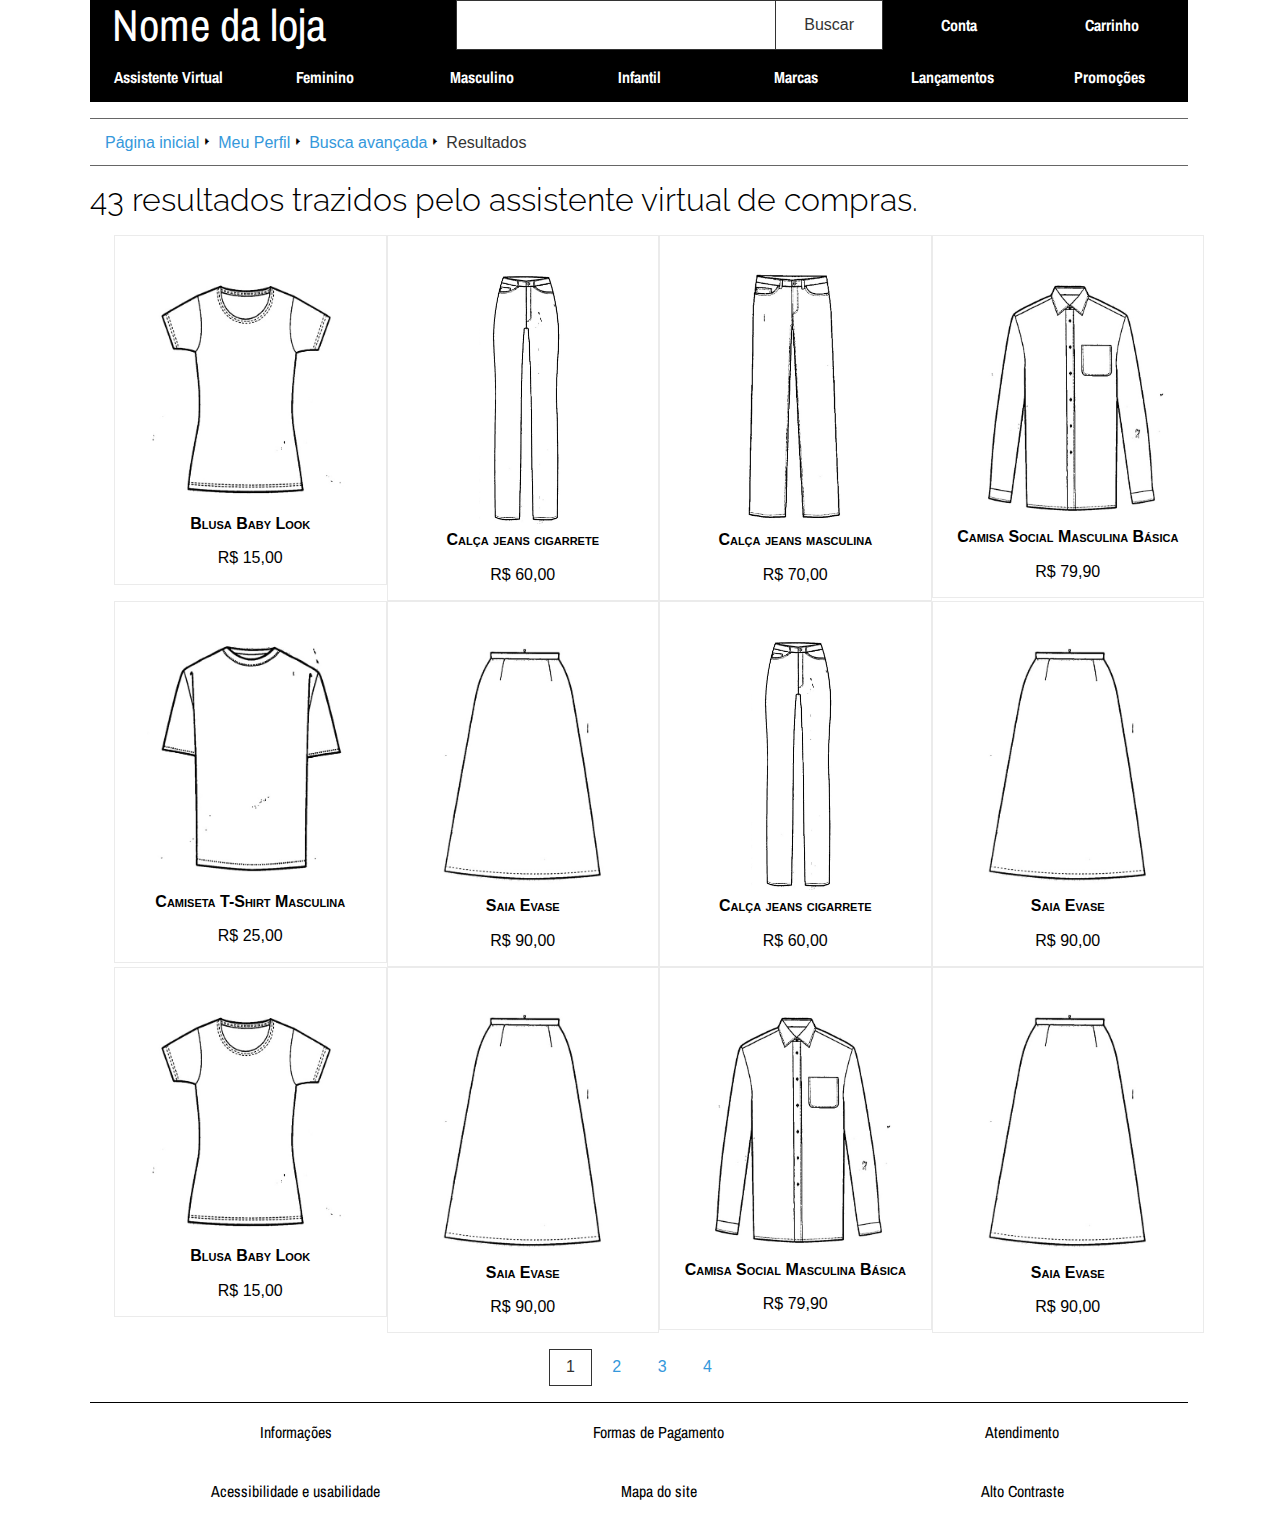
<file: busca.html>
<!DOCTYPE html>
<html lang="pt-br">
  <head>
    <meta http-equiv="Content-Type" content="text/html; charset=utf-8" />

    <title>
      
        Resultados da busca — 
      
      Nome da loja
    </title>

    <link rel='stylesheet' href="stylesheets/normalize.css" />
    <link rel='stylesheet' href="stylesheets/flexboxgrid-6.3.1.min.css" />
    <link rel='stylesheet' href="stylesheets/style.css" />
    <link rel='stylesheet' href="stylesheets/debug.css" />

    <link href="https://fonts.googleapis.com/css?family=Archivo+Narrow:600|Poppins:300|Raleway:300,400" rel="stylesheet"> 
  </head>

  <body> <!-- class="debug" -->
    
    <h1><a href="./">Nome da loja</a></h1>

    <aside id="barra_acessibilidade">
  <a 

  href="javascript:void(0)" id="ini-barra-acessibilidade" class="sr-only">
    Marcador - Início da barra de acessibilidade<br>
</a>
<a href="#fim-barra-acessibilidade" class="sr-only">
    Pular barra de acessibilidade
</a>
  
  <div class="sr-only">
    <h2>Barra de Acessibilidade</h2>
        <h3>Atalhos de acessibilidade</h3>
        <p>
          Atalhos de acessibilidade permitem um rápido acesso a áreas do site.
          <a href="acessibilidade-usabilidade.html">
            A página Acessibilidade e Usabilidade informa qual a <kbd>Tecla de atalho</kbd> correspondente ao seu computador.
          </a>
        </p>
        <ul>
            <li><a href="#busca">
              <dl>
                <dt>Assistente Virtual de compras</dt>
                <dd>[<kbd>Tecla de atalho</kbd> + <kbd>4</kbd>]</dd>
                <dd>Uma busca mais precisa para obter peças que se enquadram em suas medidas e ao seu estilo.</dd>
              </dl>
            </a></li>
            <li><a href="#ini-conteudo">Conteúdo [<kbd>Tecla de atalho</kbd> + <kbd>1</kbd>]</a></li>
            <li><a href="#ini-menu">Menu [<kbd>Tecla de atalho</kbd> + <kbd>2</kbd>]</a></li>
            <li><a href="#busca">Buscar [<kbd>Tecla de atalho</kbd> + <kbd>3</kbd>]</a></li>
        </ul>
  </div>
  
  <h3 class="sr-only">Outras opções</h3>

  <ul id="menu-acessibilidade" class="row lista">
    <li class="col-sm-4"><a href="acessibilidade-usabilidade.html" class="icomoon iconmoon-wheelchair">Acessibilidade e usabilidade</a></li>
    <li class="col-sm-4"><a href="mapa.html" class="icomoon iconmoon-sitemap">Mapa do <span lang="en">site</span></a></li>
    <li class="col-sm-4"><a class="icomoon iconmoon-adjust" href="javascript:void(0)" id="contraste">Alto Contraste</a></li>
  </ul>
  
  <a href="javascript:void(0)" id="fim-barra-acessibilidade" class="sr-only">Marcador - Fim da barra de acessibilidade</a>
</aside>

    <nav id="breadcrumb" aria-labelledby="header-breadcrumb" 

  >
  <h2 id="header-breadcrumb" class="sr-only">Você está em:</h2>

  <ol class="breadcrumb">
    
    <li>
      
        <a href="./">
      
        Página inicial
        
      </a>
      
    </li>
    
    <li>
      
        <a href="perfil.html">
      
        Meu Perfil
        
      </a>
      
    </li>
    
    <li>
      
        <a href="busca-avancada.html">
      
        Busca avançada
        
      </a>
      
    </li>
    
    <li>
      
        Resultados
        
    </li>
    
  </ol>
</nav>

    <main id="resultados">
      <a 

  accesskey=1

  href="javascript:void(0)" id="ini-conteudo" class="sr-only">
    Marcador - Início do conteúdo<br>
</a>
<a href="#fim-conteudo" class="sr-only">
    Pular conteúdo
</a>

      <h2>
  43 resultados trazidos pelo assistente virtual de compras.
</h2>

<aside class="sr-only">
  Página <strong>1</strong> de <strong>4</strong>.
  12 resultados nessa página. 
</aside>

<ul id="resultados-pecas" class="row lista resultados">
  
  <li class="col-sm-3">
    <a href="produto/blusa-baby-look.html">
      <img src="images/produto/camisa_babylook.jpg" role="presentation" aria-hidden="true" />
      <span class="resultados-titulo">Blusa Baby Look</span>
      <span class="resultados-valor">R$ 15,00</span>
    </a>
  </li>
  
  <li class="col-sm-3">
    <a href="produto/calca-jeans-cigarrete.html">
      <img src="images/produto/calca_jeans_feminina.jpg" role="presentation" aria-hidden="true" />
      <span class="resultados-titulo">Calça jeans cigarrete</span>
      <span class="resultados-valor">R$ 60,00</span>
    </a>
  </li>
  
  <li class="col-sm-3">
    <a href="produto/calca-jeans-masculina.html">
      <img src="images/produto/calca_jeans_masculina.jpg" role="presentation" aria-hidden="true" />
      <span class="resultados-titulo">Calça jeans masculina</span>
      <span class="resultados-valor">R$ 70,00</span>
    </a>
  </li>
  
  <li class="col-sm-3">
    <a href="produto/camisa-social-masculina-basica.html">
      <img src="images/produto/camisa_social.jpg" role="presentation" aria-hidden="true" />
      <span class="resultados-titulo">Camisa Social Masculina Básica</span>
      <span class="resultados-valor">R$ 79,90</span>
    </a>
  </li>
  
  <li class="col-sm-3">
    <a href="produto/camiseta-tshirt-masculina.html">
      <img src="images/produto/camisa_tshirt_masculina.jpg" role="presentation" aria-hidden="true" />
      <span class="resultados-titulo">Camiseta T-Shirt Masculina</span>
      <span class="resultados-valor">R$ 25,00</span>
    </a>
  </li>
  
  <li class="col-sm-3">
    <a href="produto/saia-evase.html">
      <img src="images/produto/saia_evase.jpg" role="presentation" aria-hidden="true" />
      <span class="resultados-titulo">Saia Evase</span>
      <span class="resultados-valor">R$ 90,00</span>
    </a>
  </li>
  
  <li class="col-sm-3">
    <a href="produto/calca-jeans-cigarrete.html">
      <img src="images/produto/calca_jeans_feminina.jpg" role="presentation" aria-hidden="true" />
      <span class="resultados-titulo">Calça jeans cigarrete</span>
      <span class="resultados-valor">R$ 60,00</span>
    </a>
  </li>
  
  <li class="col-sm-3">
    <a href="produto/saia-evase.html">
      <img src="images/produto/saia_evase.jpg" role="presentation" aria-hidden="true" />
      <span class="resultados-titulo">Saia Evase</span>
      <span class="resultados-valor">R$ 90,00</span>
    </a>
  </li>
  
  <li class="col-sm-3">
    <a href="produto/blusa-baby-look.html">
      <img src="images/produto/camisa_babylook.jpg" role="presentation" aria-hidden="true" />
      <span class="resultados-titulo">Blusa Baby Look</span>
      <span class="resultados-valor">R$ 15,00</span>
    </a>
  </li>
  
  <li class="col-sm-3">
    <a href="produto/saia-evase.html">
      <img src="images/produto/saia_evase.jpg" role="presentation" aria-hidden="true" />
      <span class="resultados-titulo">Saia Evase</span>
      <span class="resultados-valor">R$ 90,00</span>
    </a>
  </li>
  
  <li class="col-sm-3">
    <a href="produto/camisa-social-masculina-basica.html">
      <img src="images/produto/camisa_social.jpg" role="presentation" aria-hidden="true" />
      <span class="resultados-titulo">Camisa Social Masculina Básica</span>
      <span class="resultados-valor">R$ 79,90</span>
    </a>
  </li>
  
  <li class="col-sm-3">
    <a href="produto/saia-evase.html">
      <img src="images/produto/saia_evase.jpg" role="presentation" aria-hidden="true" />
      <span class="resultados-titulo">Saia Evase</span>
      <span class="resultados-valor">R$ 90,00</span>
    </a>
  </li>
  
</ul>

<nav class="pagination" role="navigation" aria-label="Pagination" class="row">
  <h3 class="sr-only">Páginas</h3>

  <span class="sr-only">Página <strong>1</strong> de <strong>4</strong></span>

  <span class="sr-only" aria-disabled="true">Página anterior</span>
  <span><a class="sr-only" href="busca.html">Próxima página</a></span>
  <ul>
    <li aria-current="true">1 <span class="sr-only">(página atual)</span></li>
    <li><a href="busca.html">2</a></li>
    <li><a href="busca.html">3</a></li>
    <li><a href="busca.html">4</a></li>
  </ul>
</nav>



      <a href="javascript:void(0)" id="fim-conteudo" class="sr-only">Marcador - Fim do conteúdo</a>
    </main>

    <h2 id="header-menu" class="sr-only">Menu</h2>

<nav id="menu-pesquisa" class="menu" aria-labelledby="header-pesquisa">
  <a 

  accesskey=2

  href="javascript:void(0)" id="ini-menu" class="sr-only">
    Marcador - Início do menu<br>
</a>
<a href="#fim-menu" class="sr-only">
    Pular menu
</a>

  <h3 id="header-pesquisa" class="sr-only">Pesquisa, conta e carrinho de compras</h3>

  <div class="row">
    
<form id="buscar-form" 
      action="busca.html" method="get"
      role="search"
      class="col-sm-7">

  
    
    <label for="busca" class="sr-only">Buscar por:</label>

    
    <input type="search"
           id="busca"
           name="conteudo"
           
           accesskey="3"
           required /><!--
    --><input id="buscar-botao" type="submit" value="Buscar" />
  

</form>

    <ul class="lista row col-sm-5">
      <li class="col-xs-6"><a href="outros.html"><span class="sr-only">Acesse sua</span> Conta <span class="sr-only">ou cadastre-se</span></a></li>
      <li class="col-xs-6"><a href="outros.html">Carrinho <span class="sr-only">de compras</span></a></li>
    </ul>
  </div>
</nav>

<nav id="menu-departamento" class="menu" aria-labelledby="header-departamento">
  <h3 id="header-departamento" class="sr-only">Departamentos</h3>

  <ul class="row lista">
    <li class="col-xs"><a accesskey="4" href="perfil.html">
      Assistente Virtual <span class="sr-only">de compras:</span>
      <span class="sr-only">Uma busca mais precisa para obter peças que se enquadram em suas medidas e ao seu estilo</span>
    </a></li>
    <li class="col-xs"><a href="busca.html">Feminino</a></li>
    <li class="col-xs"><a href="busca.html">Masculino</a></li>
    <li class="col-xs"><a href="busca.html">Infantil</a></li>
    <li class="col-xs"><a href="busca.html">Marcas</a></li>
    <li class="col-xs"><a href="busca.html">Lançamentos</a></li>
    <li class="col-xs"><a href="busca.html">Promoções</a></li>
  </ul>

  <a href="javascript:void(0)" id="fim-menu" class="sr-only">Marcador - Fim do menu</a>
</nav>
    <footer id="informacoes">
  <h2 class="sr-only">Sobre a loja</h2>

  <ul class="row lista">
    <li class="col-xs-12 col-sm-4"><a href="outros.html">Informações <span class='sr-only'>sobre este <em lang="en">e-commerce</em></span></a></li>
    <li class="col-xs-12 col-sm-4"><a href="outros.html">Formas de Pagamento</a></li>
    <li class="col-xs-12 col-sm-4"><a href="outros.html">Atendimento <span class='sr-only'>ao usuário</span></a></li>
  </ul>
</footer>

    <script src="javascripts/main.js"></script> 
  </body>
</html>
</file>
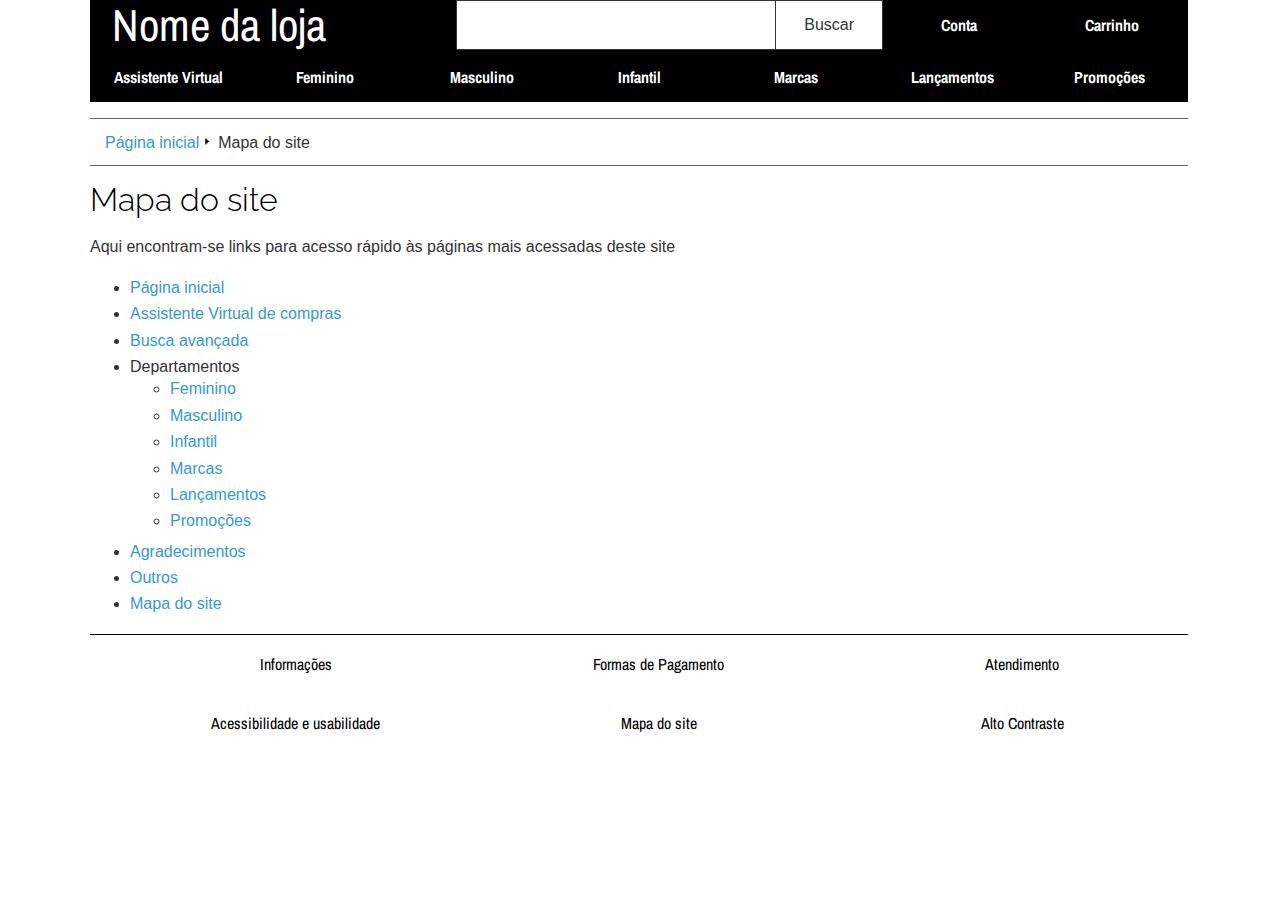
<file: mapa.html>
<!DOCTYPE html>
<html lang="pt-br">
  <head>
    <meta http-equiv="Content-Type" content="text/html; charset=utf-8" />

    <title>
      
      Nome da loja
    </title>

    <link rel='stylesheet' href="stylesheets/normalize.css" />
    <link rel='stylesheet' href="stylesheets/flexboxgrid-6.3.1.min.css" />
    <link rel='stylesheet' href="stylesheets/style.css" />
    <link rel='stylesheet' href="stylesheets/debug.css" />

    <link href="https://fonts.googleapis.com/css?family=Archivo+Narrow:600|Poppins:300|Raleway:300,400" rel="stylesheet"> 
  </head>

  <body> <!-- class="debug" -->
    
    <h1><a href="./">Nome da loja</a></h1>

    <aside id="barra_acessibilidade">
  <a 

  href="javascript:void(0)" id="ini-barra-acessibilidade" class="sr-only">
    Marcador - Início da barra de acessibilidade<br>
</a>
<a href="#fim-barra-acessibilidade" class="sr-only">
    Pular barra de acessibilidade
</a>
  
  <div class="sr-only">
    <h2>Barra de Acessibilidade</h2>
        <h3>Atalhos de acessibilidade</h3>
        <p>
          Atalhos de acessibilidade permitem um rápido acesso a áreas do site.
          <a href="acessibilidade-usabilidade.html">
            A página Acessibilidade e Usabilidade informa qual a <kbd>Tecla de atalho</kbd> correspondente ao seu computador.
          </a>
        </p>
        <ul>
            <li><a href="#busca">
              <dl>
                <dt>Assistente Virtual de compras</dt>
                <dd>[<kbd>Tecla de atalho</kbd> + <kbd>4</kbd>]</dd>
                <dd>Uma busca mais precisa para obter peças que se enquadram em suas medidas e ao seu estilo.</dd>
              </dl>
            </a></li>
            <li><a href="#ini-conteudo">Conteúdo [<kbd>Tecla de atalho</kbd> + <kbd>1</kbd>]</a></li>
            <li><a href="#ini-menu">Menu [<kbd>Tecla de atalho</kbd> + <kbd>2</kbd>]</a></li>
            <li><a href="#busca">Buscar [<kbd>Tecla de atalho</kbd> + <kbd>3</kbd>]</a></li>
        </ul>
  </div>
  
  <h3 class="sr-only">Outras opções</h3>

  <ul id="menu-acessibilidade" class="row lista">
    <li class="col-sm-4"><a href="acessibilidade-usabilidade.html" class="icomoon iconmoon-wheelchair">Acessibilidade e usabilidade</a></li>
    <li class="col-sm-4"><a href="mapa.html" class="icomoon iconmoon-sitemap">Mapa do <span lang="en">site</span></a></li>
    <li class="col-sm-4"><a class="icomoon iconmoon-adjust" href="javascript:void(0)" id="contraste">Alto Contraste</a></li>
  </ul>
  
  <a href="javascript:void(0)" id="fim-barra-acessibilidade" class="sr-only">Marcador - Fim da barra de acessibilidade</a>
</aside>

    <nav id="breadcrumb" aria-labelledby="header-breadcrumb" 

  >
  <h2 id="header-breadcrumb" class="sr-only">Você está em:</h2>

  <ol class="breadcrumb">
    
    <li>
      
        <a href="./">
      
        Página inicial
        
      </a>
      
    </li>
    
    <li>
      
        Mapa do <span lang="en">site</span>
        
    </li>
    
  </ol>
</nav>

    <main id="mapa">
      <a 

  accesskey=1

  href="javascript:void(0)" id="ini-conteudo" class="sr-only">
    Marcador - Início do conteúdo<br>
</a>
<a href="#fim-conteudo" class="sr-only">
    Pular conteúdo
</a>

      <h2>Mapa do <span lang="en">site</span></h2>

<p>Aqui encontram-se links para acesso rápido às páginas mais acessadas deste <span lang="en">site</span></p>

<ul>
  <li><a href="../">Página inicial</a>
  <li><a href="perfil.html">Assistente Virtual de compras</a>
  <li><a href="busca-avancada.html">Busca avançada</a>
  <li>Departamentos</a>
  <ul>
    <li><a href="busca.html">Feminino</a>
    <li><a href="busca.html">Masculino</a>
    <li><a href="busca.html">Infantil</a>
    <li><a href="busca.html">Marcas</a>
    <li><a href="busca.html">Lançamentos</a>
    <li><a href="busca.html">Promoções</a>
  </ul>
  <li><a href="agradecimentos.html">Agradecimentos</a>
  <li><a href="outros.html">Outros</a>
  <li><a href="mapa.html">Mapa do site</a>
</ul>

      <a href="javascript:void(0)" id="fim-conteudo" class="sr-only">Marcador - Fim do conteúdo</a>
    </main>

    <h2 id="header-menu" class="sr-only">Menu</h2>

<nav id="menu-pesquisa" class="menu" aria-labelledby="header-pesquisa">
  <a 

  accesskey=2

  href="javascript:void(0)" id="ini-menu" class="sr-only">
    Marcador - Início do menu<br>
</a>
<a href="#fim-menu" class="sr-only">
    Pular menu
</a>

  <h3 id="header-pesquisa" class="sr-only">Pesquisa, conta e carrinho de compras</h3>

  <div class="row">
    
<form id="buscar-form" 
      action="busca.html" method="get"
      role="search"
      class="col-sm-7">

  
    
    <label for="busca" class="sr-only">Buscar por:</label>

    
    <input type="search"
           id="busca"
           name="conteudo"
           
           accesskey="3"
           required /><!--
    --><input id="buscar-botao" type="submit" value="Buscar" />
  

</form>

    <ul class="lista row col-sm-5">
      <li class="col-xs-6"><a href="outros.html"><span class="sr-only">Acesse sua</span> Conta <span class="sr-only">ou cadastre-se</span></a></li>
      <li class="col-xs-6"><a href="outros.html">Carrinho <span class="sr-only">de compras</span></a></li>
    </ul>
  </div>
</nav>

<nav id="menu-departamento" class="menu" aria-labelledby="header-departamento">
  <h3 id="header-departamento" class="sr-only">Departamentos</h3>

  <ul class="row lista">
    <li class="col-xs"><a accesskey="4" href="perfil.html">
      Assistente Virtual <span class="sr-only">de compras:</span>
      <span class="sr-only">Uma busca mais precisa para obter peças que se enquadram em suas medidas e ao seu estilo</span>
    </a></li>
    <li class="col-xs"><a href="busca.html">Feminino</a></li>
    <li class="col-xs"><a href="busca.html">Masculino</a></li>
    <li class="col-xs"><a href="busca.html">Infantil</a></li>
    <li class="col-xs"><a href="busca.html">Marcas</a></li>
    <li class="col-xs"><a href="busca.html">Lançamentos</a></li>
    <li class="col-xs"><a href="busca.html">Promoções</a></li>
  </ul>

  <a href="javascript:void(0)" id="fim-menu" class="sr-only">Marcador - Fim do menu</a>
</nav>
    <footer id="informacoes">
  <h2 class="sr-only">Sobre a loja</h2>

  <ul class="row lista">
    <li class="col-xs-12 col-sm-4"><a href="outros.html">Informações <span class='sr-only'>sobre este <em lang="en">e-commerce</em></span></a></li>
    <li class="col-xs-12 col-sm-4"><a href="outros.html">Formas de Pagamento</a></li>
    <li class="col-xs-12 col-sm-4"><a href="outros.html">Atendimento <span class='sr-only'>ao usuário</span></a></li>
  </ul>
</footer>

    <script src="javascripts/main.js"></script> 
  </body>
</html>
</file>
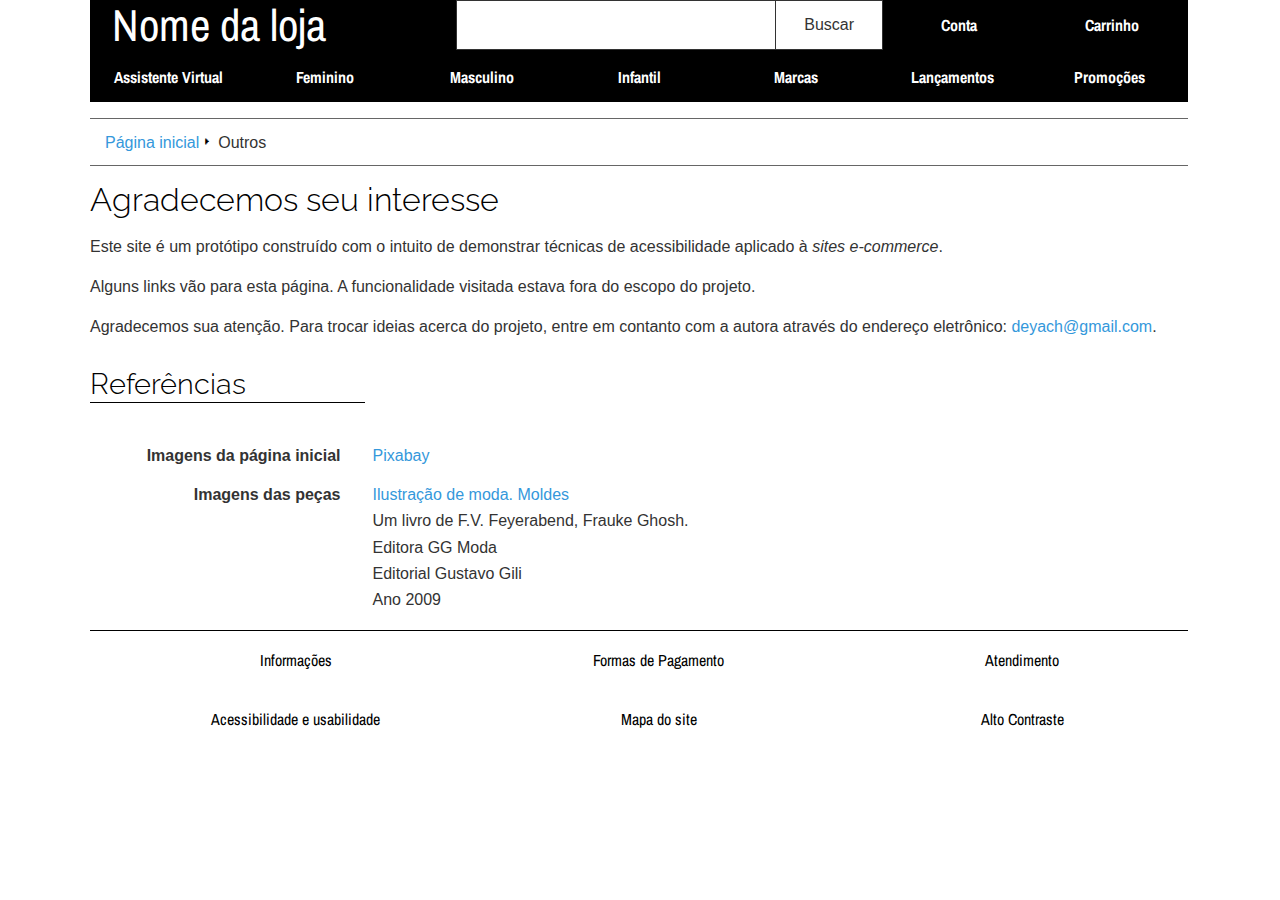
<file: outros.html>
<!DOCTYPE html>
<html lang="pt-br">
  <head>
    <meta http-equiv="Content-Type" content="text/html; charset=utf-8" />

    <title>
      
        Outros — 
      
      Nome da loja
    </title>

    <link rel='stylesheet' href="stylesheets/normalize.css" />
    <link rel='stylesheet' href="stylesheets/flexboxgrid-6.3.1.min.css" />
    <link rel='stylesheet' href="stylesheets/style.css" />
    <link rel='stylesheet' href="stylesheets/debug.css" />

    <link href="https://fonts.googleapis.com/css?family=Archivo+Narrow:600|Poppins:300|Raleway:300,400" rel="stylesheet"> 
  </head>

  <body> <!-- class="debug" -->
    
    <h1><a href="./">Nome da loja</a></h1>

    <aside id="barra_acessibilidade">
  <a 

  href="javascript:void(0)" id="ini-barra-acessibilidade" class="sr-only">
    Marcador - Início da barra de acessibilidade<br>
</a>
<a href="#fim-barra-acessibilidade" class="sr-only">
    Pular barra de acessibilidade
</a>
  
  <div class="sr-only">
    <h2>Barra de Acessibilidade</h2>
        <h3>Atalhos de acessibilidade</h3>
        <p>
          Atalhos de acessibilidade permitem um rápido acesso a áreas do site.
          <a href="acessibilidade-usabilidade.html">
            A página Acessibilidade e Usabilidade informa qual a <kbd>Tecla de atalho</kbd> correspondente ao seu computador.
          </a>
        </p>
        <ul>
            <li><a href="#busca">
              <dl>
                <dt>Assistente Virtual de compras</dt>
                <dd>[<kbd>Tecla de atalho</kbd> + <kbd>4</kbd>]</dd>
                <dd>Uma busca mais precisa para obter peças que se enquadram em suas medidas e ao seu estilo.</dd>
              </dl>
            </a></li>
            <li><a href="#ini-conteudo">Conteúdo [<kbd>Tecla de atalho</kbd> + <kbd>1</kbd>]</a></li>
            <li><a href="#ini-menu">Menu [<kbd>Tecla de atalho</kbd> + <kbd>2</kbd>]</a></li>
            <li><a href="#busca">Buscar [<kbd>Tecla de atalho</kbd> + <kbd>3</kbd>]</a></li>
        </ul>
  </div>
  
  <h3 class="sr-only">Outras opções</h3>

  <ul id="menu-acessibilidade" class="row lista">
    <li class="col-sm-4"><a href="acessibilidade-usabilidade.html" class="icomoon iconmoon-wheelchair">Acessibilidade e usabilidade</a></li>
    <li class="col-sm-4"><a href="mapa.html" class="icomoon iconmoon-sitemap">Mapa do <span lang="en">site</span></a></li>
    <li class="col-sm-4"><a class="icomoon iconmoon-adjust" href="javascript:void(0)" id="contraste">Alto Contraste</a></li>
  </ul>
  
  <a href="javascript:void(0)" id="fim-barra-acessibilidade" class="sr-only">Marcador - Fim da barra de acessibilidade</a>
</aside>

    <nav id="breadcrumb" aria-labelledby="header-breadcrumb" 

  >
  <h2 id="header-breadcrumb" class="sr-only">Você está em:</h2>

  <ol class="breadcrumb">
    
    <li>
      
        <a href="./">
      
        Página inicial
        
      </a>
      
    </li>
    
    <li>
      
        Outros
        
    </li>
    
  </ol>
</nav>

    <main id="outros">
      <a 

  accesskey=1

  href="javascript:void(0)" id="ini-conteudo" class="sr-only">
    Marcador - Início do conteúdo<br>
</a>
<a href="#fim-conteudo" class="sr-only">
    Pular conteúdo
</a>

      <h2>Agradecemos seu interesse</h2>

<p>
  Este site é um protótipo construído com o intuito de demonstrar técnicas de acessibilidade 
  aplicado à <em lang="en">sites e-commerce</em>.
</p>

<p>
  Alguns links vão para esta página. A funcionalidade visitada estava fora do escopo do projeto.
</p>

<p>
  Agradecemos sua atenção. Para trocar ideias acerca do projeto, entre em contanto com a autora através do endereço eletrônico: 
  <a href="mailto:deyach@gmail.com">deyach@gmail.com</a>.
</p>

<h3>Referências</h3>

<dl class="row">
  <dt class="col-sm-3">Imagens da página inicial<dt>
  <dd class="col-sm-7"><a href="https://pixabay.com/">Pixabay</a></dd>
  <dt class="col-sm-3">Imagens das peças<dt>
  <dd class="col-sm-7"><a href="https://ggili.com.br/ilustracion-de-moda-plantillas-libro.html">Ilustração de moda. Moldes</a></dd>
  <dd class="col-sm-7 col-xs-offset-3">Um livro de F.V. Feyerabend, Frauke Ghosh.</dd>
  <dd class="col-sm-7 col-xs-offset-3">Editora GG Moda</dd>
  <dd class="col-sm-7 col-xs-offset-3">Editorial Gustavo Gili</dd>
  <dd class="col-sm-7 col-xs-offset-3">Ano 2009</dd>
</dl>


      <a href="javascript:void(0)" id="fim-conteudo" class="sr-only">Marcador - Fim do conteúdo</a>
    </main>

    <h2 id="header-menu" class="sr-only">Menu</h2>

<nav id="menu-pesquisa" class="menu" aria-labelledby="header-pesquisa">
  <a 

  accesskey=2

  href="javascript:void(0)" id="ini-menu" class="sr-only">
    Marcador - Início do menu<br>
</a>
<a href="#fim-menu" class="sr-only">
    Pular menu
</a>

  <h3 id="header-pesquisa" class="sr-only">Pesquisa, conta e carrinho de compras</h3>

  <div class="row">
    
<form id="buscar-form" 
      action="busca.html" method="get"
      role="search"
      class="col-sm-7">

  
    
    <label for="busca" class="sr-only">Buscar por:</label>

    
    <input type="search"
           id="busca"
           name="conteudo"
           
           accesskey="3"
           required /><!--
    --><input id="buscar-botao" type="submit" value="Buscar" />
  

</form>

    <ul class="lista row col-sm-5">
      <li class="col-xs-6"><a href="outros.html"><span class="sr-only">Acesse sua</span> Conta <span class="sr-only">ou cadastre-se</span></a></li>
      <li class="col-xs-6"><a href="outros.html">Carrinho <span class="sr-only">de compras</span></a></li>
    </ul>
  </div>
</nav>

<nav id="menu-departamento" class="menu" aria-labelledby="header-departamento">
  <h3 id="header-departamento" class="sr-only">Departamentos</h3>

  <ul class="row lista">
    <li class="col-xs"><a accesskey="4" href="perfil.html">
      Assistente Virtual <span class="sr-only">de compras:</span>
      <span class="sr-only">Uma busca mais precisa para obter peças que se enquadram em suas medidas e ao seu estilo</span>
    </a></li>
    <li class="col-xs"><a href="busca.html">Feminino</a></li>
    <li class="col-xs"><a href="busca.html">Masculino</a></li>
    <li class="col-xs"><a href="busca.html">Infantil</a></li>
    <li class="col-xs"><a href="busca.html">Marcas</a></li>
    <li class="col-xs"><a href="busca.html">Lançamentos</a></li>
    <li class="col-xs"><a href="busca.html">Promoções</a></li>
  </ul>

  <a href="javascript:void(0)" id="fim-menu" class="sr-only">Marcador - Fim do menu</a>
</nav>
    <footer id="informacoes">
  <h2 class="sr-only">Sobre a loja</h2>

  <ul class="row lista">
    <li class="col-xs-12 col-sm-4"><a href="outros.html">Informações <span class='sr-only'>sobre este <em lang="en">e-commerce</em></span></a></li>
    <li class="col-xs-12 col-sm-4"><a href="outros.html">Formas de Pagamento</a></li>
    <li class="col-xs-12 col-sm-4"><a href="outros.html">Atendimento <span class='sr-only'>ao usuário</span></a></li>
  </ul>
</footer>

    <script src="javascripts/main.js"></script> 
  </body>
</html>
</file>
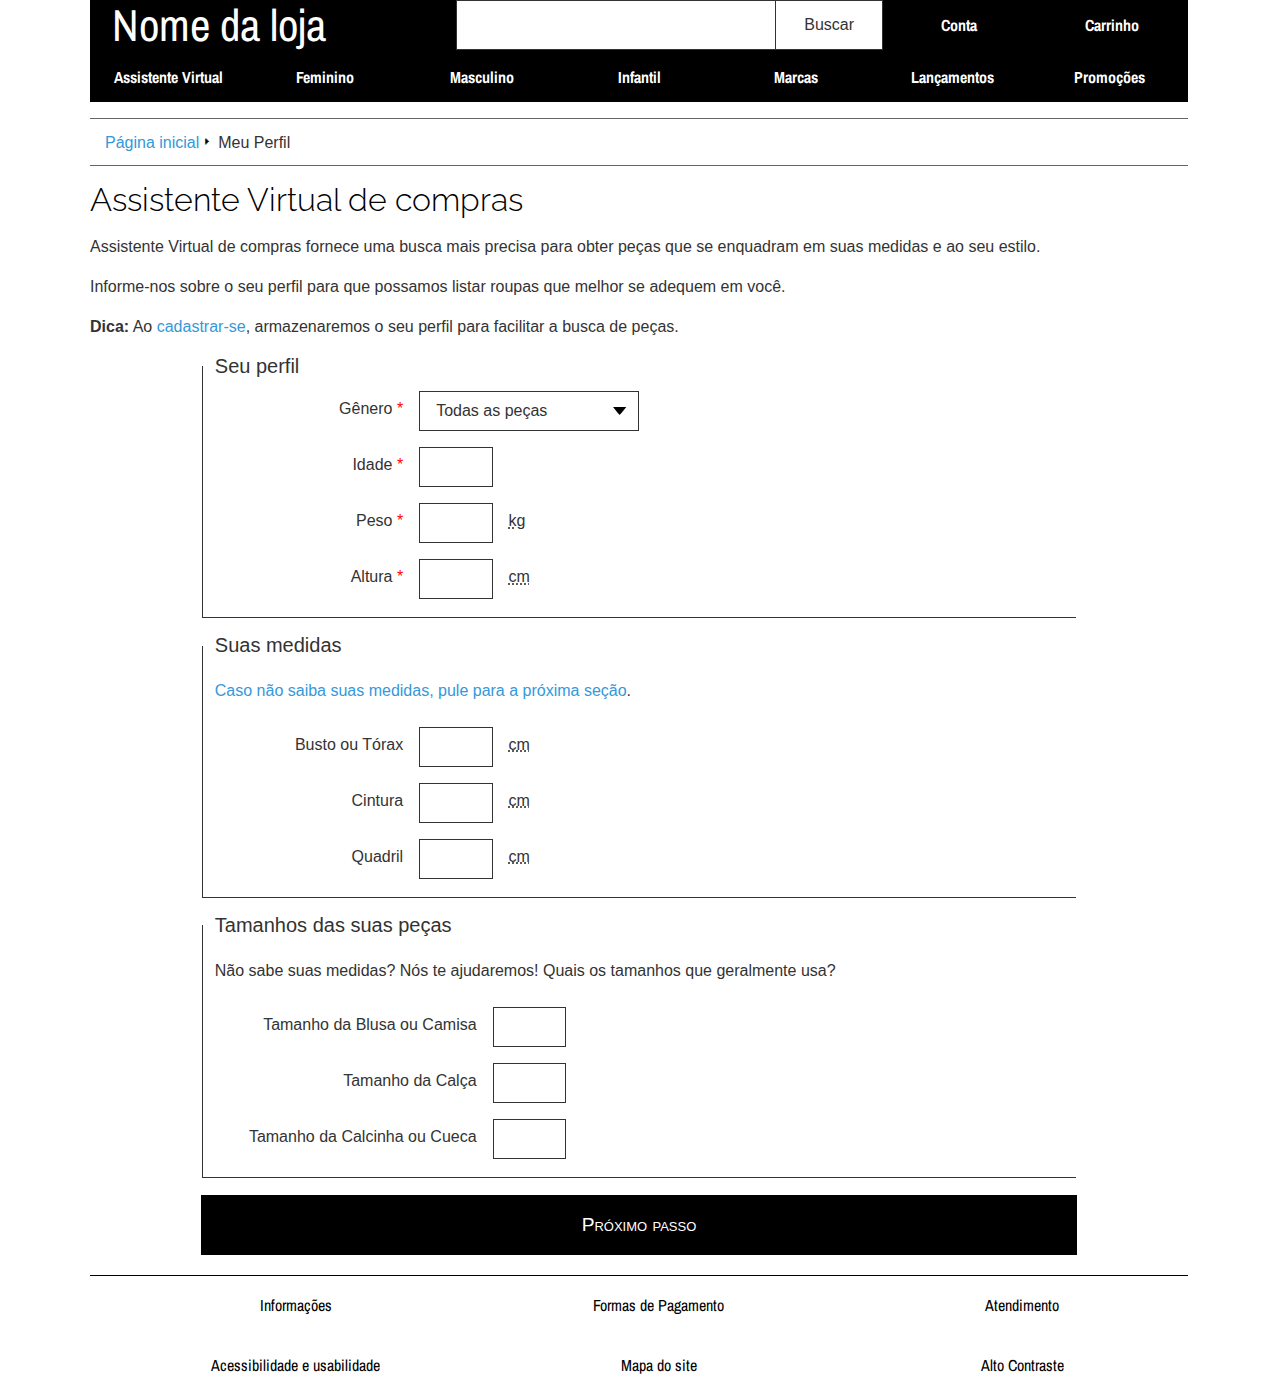
<file: perfil.html>
<!DOCTYPE html>
<html lang="pt-br">
  <head>
    <meta http-equiv="Content-Type" content="text/html; charset=utf-8" />

    <title>
      
        Perfil — 
      
      Nome da loja
    </title>

    <link rel='stylesheet' href="stylesheets/normalize.css" />
    <link rel='stylesheet' href="stylesheets/flexboxgrid-6.3.1.min.css" />
    <link rel='stylesheet' href="stylesheets/style.css" />
    <link rel='stylesheet' href="stylesheets/debug.css" />

    <link href="https://fonts.googleapis.com/css?family=Archivo+Narrow:600|Poppins:300|Raleway:300,400" rel="stylesheet"> 
  </head>

  <body> <!-- class="debug" -->
    
    <h1><a href="./">Nome da loja</a></h1>

    <aside id="barra_acessibilidade">
  <a 

  href="javascript:void(0)" id="ini-barra-acessibilidade" class="sr-only">
    Marcador - Início da barra de acessibilidade<br>
</a>
<a href="#fim-barra-acessibilidade" class="sr-only">
    Pular barra de acessibilidade
</a>
  
  <div class="sr-only">
    <h2>Barra de Acessibilidade</h2>
        <h3>Atalhos de acessibilidade</h3>
        <p>
          Atalhos de acessibilidade permitem um rápido acesso a áreas do site.
          <a href="acessibilidade-usabilidade.html">
            A página Acessibilidade e Usabilidade informa qual a <kbd>Tecla de atalho</kbd> correspondente ao seu computador.
          </a>
        </p>
        <ul>
            <li><a href="#busca">
              <dl>
                <dt>Assistente Virtual de compras</dt>
                <dd>[<kbd>Tecla de atalho</kbd> + <kbd>4</kbd>]</dd>
                <dd>Uma busca mais precisa para obter peças que se enquadram em suas medidas e ao seu estilo.</dd>
              </dl>
            </a></li>
            <li><a href="#ini-conteudo">Conteúdo [<kbd>Tecla de atalho</kbd> + <kbd>1</kbd>]</a></li>
            <li><a href="#ini-menu">Menu [<kbd>Tecla de atalho</kbd> + <kbd>2</kbd>]</a></li>
            <li><a href="#busca">Buscar [<kbd>Tecla de atalho</kbd> + <kbd>3</kbd>]</a></li>
        </ul>
  </div>
  
  <h3 class="sr-only">Outras opções</h3>

  <ul id="menu-acessibilidade" class="row lista">
    <li class="col-sm-4"><a href="acessibilidade-usabilidade.html" class="icomoon iconmoon-wheelchair">Acessibilidade e usabilidade</a></li>
    <li class="col-sm-4"><a href="mapa.html" class="icomoon iconmoon-sitemap">Mapa do <span lang="en">site</span></a></li>
    <li class="col-sm-4"><a class="icomoon iconmoon-adjust" href="javascript:void(0)" id="contraste">Alto Contraste</a></li>
  </ul>
  
  <a href="javascript:void(0)" id="fim-barra-acessibilidade" class="sr-only">Marcador - Fim da barra de acessibilidade</a>
</aside>

    <nav id="breadcrumb" aria-labelledby="header-breadcrumb" 

  >
  <h2 id="header-breadcrumb" class="sr-only">Você está em:</h2>

  <ol class="breadcrumb">
    
    <li>
      
        <a href="./">
      
        Página inicial
        
      </a>
      
    </li>
    
    <li>
      
        Meu Perfil
        
    </li>
    
  </ol>
</nav>

    <main id="perfil">
      <a 

  accesskey=1

  href="javascript:void(0)" id="ini-conteudo" class="sr-only">
    Marcador - Início do conteúdo<br>
</a>
<a href="#fim-conteudo" class="sr-only">
    Pular conteúdo
</a>

      <h2>Assistente Virtual de compras</h2>

<p>
  Assistente Virtual de compras fornece uma busca mais precisa para obter peças que se enquadram em suas medidas e ao seu estilo.
</p>
<p>
  Informe-nos sobre o seu perfil para que possamos listar roupas que melhor se adequem em você.
</p>
<p>
  <strong>Dica:</strong> Ao <a href="outros.html">cadastrar-se</a>, armazenaremos o seu perfil para facilitar a busca de peças.
</p>

<form class="formulario" method="GET" action="busca-avancada.html">
  <fieldset>
    <legend>Seu perfil</legend>

    <div class="row">
    <label for="perfil-genero" class="col-sm-3 required">Gênero</label>
    <select id="perfil-genero" name="perfil-genero" required class="col-sm-3">
      <option>Todas as peças</option>
      <option>Masculino</option>
      <option>Feminino</option>
    </select>
    </div>

    <div class="row">
    <label for="perfil-idade" class="col-sm-3 required">Idade</label>
    <input type="number" required
              min="0" max="150"
              id="perfil-idade" name="perfil-idade"
              class="col-sm-1" />
    </div>
    
    <div class="row">
    <label for="perfil-peso" class="col-sm-3 required">Peso</label>
    <input type="number" required
            min="3" max="500"
            id="perfil-peso" name="perfil-peso"
            aria-describedby="peso-unidade"
            class="col-sm-1" />
    <abbr id="perfil-peso-unidade" title="quilogramas" class="col-sm-1">kg</abbr>
    </div>

    <div class="row">
    <label for="perfil-altura" class="col-sm-3 required">Altura</label>
    <input type="number" required
            min="25" max="250"
            step="1"
            id="perfil-altura" name="perfil-altura"
            aria-describedby="perfil-altura-unidade"
            class="col-sm-1" />
    <abbr id="perfil-altura-unidade" title="centímetros" class="col-sm-1">cm</abbr>
    </div>
  </fieldset>

  <fieldset>
    <legend>Suas medidas</legend>
    <p>
    <a href="#tamanho-pecas">Caso não saiba suas medidas,
        pule para a 
        <span role="presentation" aria-hidden="true">próxima</span> seção<!--
        --><span class="sr-only">tamanhos das suas peças</span><!--
        --></a>.
    </p>

    <div class="row">
      <label for="medida-busto" class="col-sm-3">Busto ou Tórax</label>
      <input type="number" min="0" max="500" id="medida-busto" name="medida-busto" class="col-sm-1"
             aria-describedby="medida-busto-unidade" />
      <abbr id="medida-busto-unidade" title="centímetro" class="col-sm-1">cm</abbr>
    </div>
    
    <div class="row">
      <label for="medida-cintura" class="col-sm-3">Cintura</label>
      <input type="number" min="0" max="500" id="medida-cintura" name="medida-cintura" class="col-sm-1"
             aria-describedby="medida-cintura-unidade" />
      <abbr id="medida-cintura-unidade" title="centímetro" class="col-sm-1">cm</abbr>
    </div>

    <div class="row">
      <label for="medida-quadril" class="col-sm-3">Quadril</label>
      <input type="number" min="0" max="500" id="medida-quadril" name="medida-quadril" class="col-sm-1"
             aria-describedby="medida-quadril-unidade" />
      <abbr id="medida-quadril-unidade" title="centímetro" class="col-sm-1">cm</abbr>
    </div>
  </fieldset>

  <fieldset id="tamanho-pecas">
    <legend>Tamanhos das suas peças</legend>
    <p>
      Não sabe suas medidas? Nós te ajudaremos! Quais os tamanhos que geralmente usa?
    </p>

    <div class="row">
      <label for="tamanho-blusa" class="col-sm-4">Tamanho da Blusa ou Camisa</label>
      <input type="text" id="tamanho-blusa" name="medida-blusa" class="col-sm-1">
    </div>

    <div class="row">
      <label for="tamanho-calca" class="col-sm-4">Tamanho da Calça</label>
      <input type="text" id="tamanho-calca" name="tamanho-calca" class="col-sm-1">
    </div>

    <div class="row">
      <label for="tamanho-calcinha" class="col-sm-4">Tamanho da Calcinha ou Cueca</label>
      <input type="text" id="tamanho-calcinha" name="tamanho-calcinha" class="col-sm-1">
    </div>
  </fieldset>

  <input type="submit" value="Próximo passo" />

</form>


      <a href="javascript:void(0)" id="fim-conteudo" class="sr-only">Marcador - Fim do conteúdo</a>
    </main>

    <h2 id="header-menu" class="sr-only">Menu</h2>

<nav id="menu-pesquisa" class="menu" aria-labelledby="header-pesquisa">
  <a 

  accesskey=2

  href="javascript:void(0)" id="ini-menu" class="sr-only">
    Marcador - Início do menu<br>
</a>
<a href="#fim-menu" class="sr-only">
    Pular menu
</a>

  <h3 id="header-pesquisa" class="sr-only">Pesquisa, conta e carrinho de compras</h3>

  <div class="row">
    
<form id="buscar-form" 
      action="busca.html" method="get"
      role="search"
      class="col-sm-7">

  
    
    <label for="busca" class="sr-only">Buscar por:</label>

    
    <input type="search"
           id="busca"
           name="conteudo"
           
           accesskey="3"
           required /><!--
    --><input id="buscar-botao" type="submit" value="Buscar" />
  

</form>

    <ul class="lista row col-sm-5">
      <li class="col-xs-6"><a href="outros.html"><span class="sr-only">Acesse sua</span> Conta <span class="sr-only">ou cadastre-se</span></a></li>
      <li class="col-xs-6"><a href="outros.html">Carrinho <span class="sr-only">de compras</span></a></li>
    </ul>
  </div>
</nav>

<nav id="menu-departamento" class="menu" aria-labelledby="header-departamento">
  <h3 id="header-departamento" class="sr-only">Departamentos</h3>

  <ul class="row lista">
    <li class="col-xs"><a accesskey="4" href="perfil.html">
      Assistente Virtual <span class="sr-only">de compras:</span>
      <span class="sr-only">Uma busca mais precisa para obter peças que se enquadram em suas medidas e ao seu estilo</span>
    </a></li>
    <li class="col-xs"><a href="busca.html">Feminino</a></li>
    <li class="col-xs"><a href="busca.html">Masculino</a></li>
    <li class="col-xs"><a href="busca.html">Infantil</a></li>
    <li class="col-xs"><a href="busca.html">Marcas</a></li>
    <li class="col-xs"><a href="busca.html">Lançamentos</a></li>
    <li class="col-xs"><a href="busca.html">Promoções</a></li>
  </ul>

  <a href="javascript:void(0)" id="fim-menu" class="sr-only">Marcador - Fim do menu</a>
</nav>
    <footer id="informacoes">
  <h2 class="sr-only">Sobre a loja</h2>

  <ul class="row lista">
    <li class="col-xs-12 col-sm-4"><a href="outros.html">Informações <span class='sr-only'>sobre este <em lang="en">e-commerce</em></span></a></li>
    <li class="col-xs-12 col-sm-4"><a href="outros.html">Formas de Pagamento</a></li>
    <li class="col-xs-12 col-sm-4"><a href="outros.html">Atendimento <span class='sr-only'>ao usuário</span></a></li>
  </ul>
</footer>

    <script src="javascripts/main.js"></script> 
  </body>
</html>
</file>
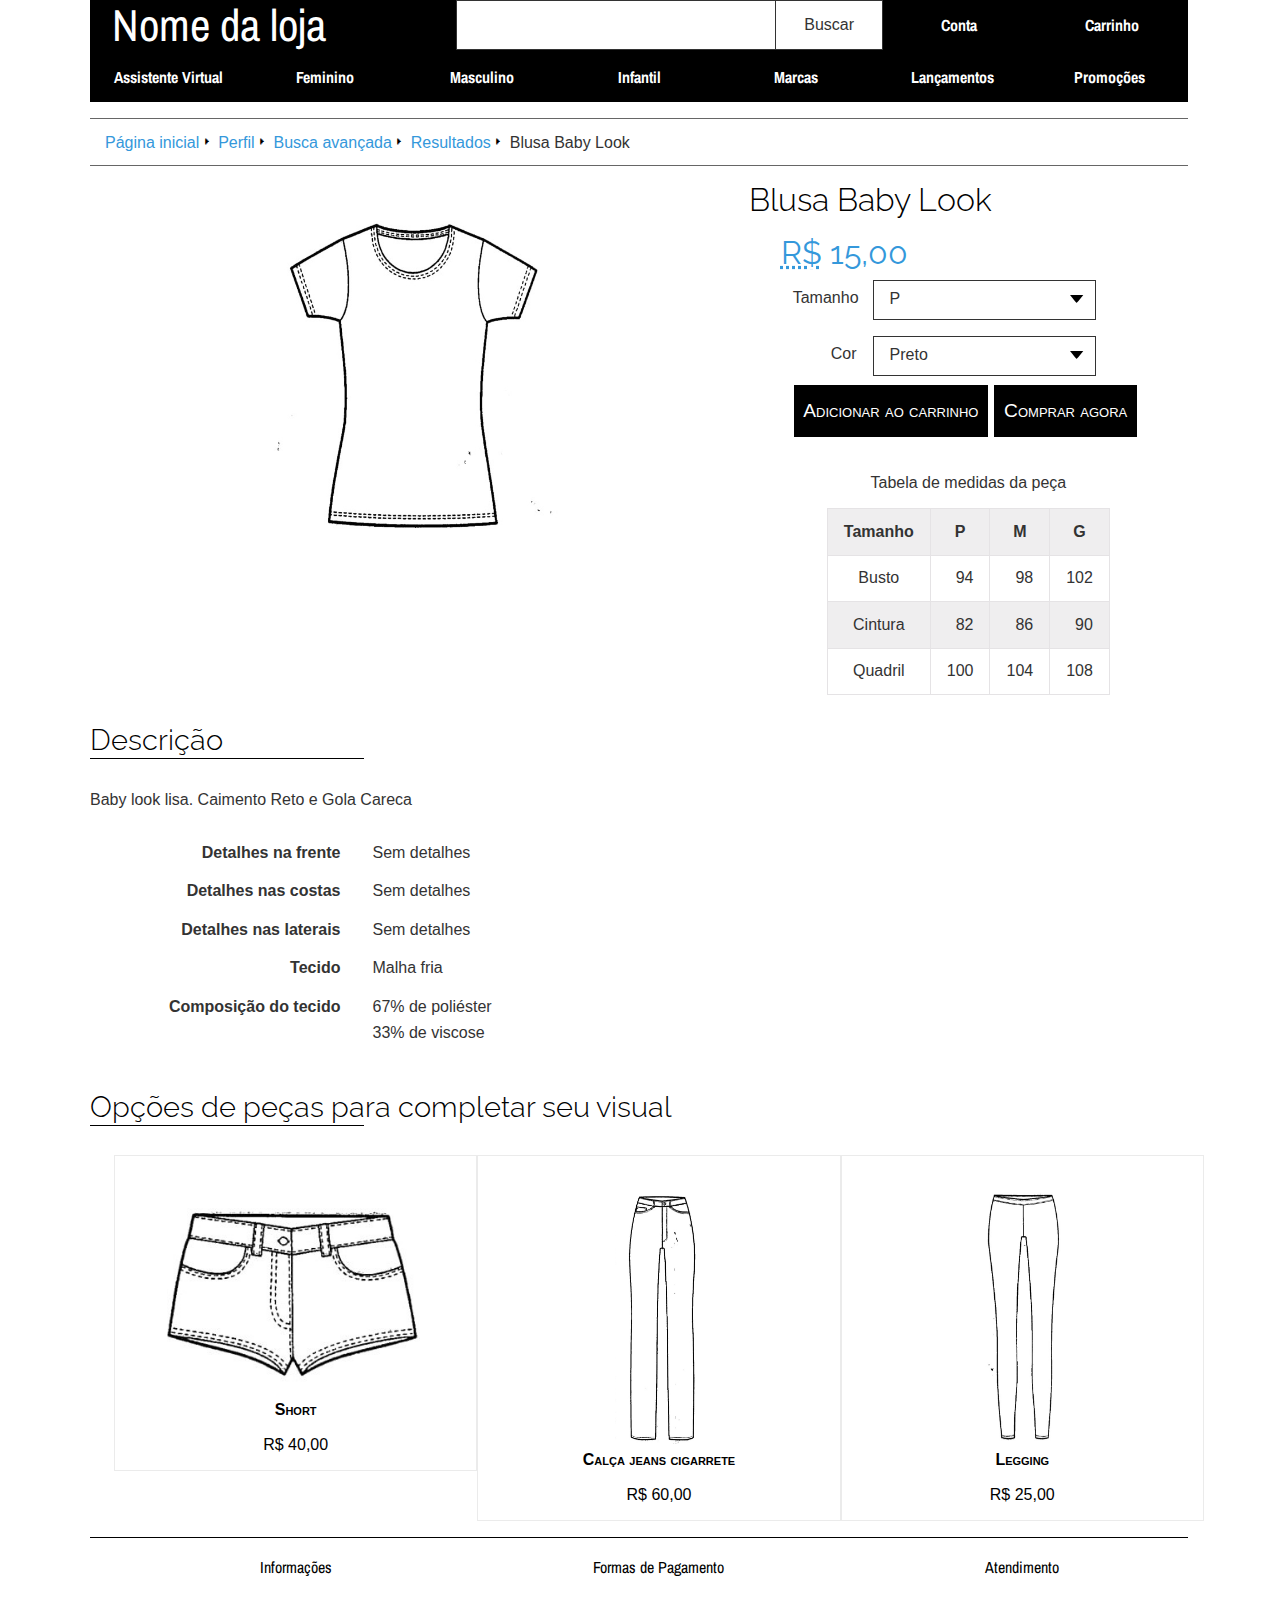
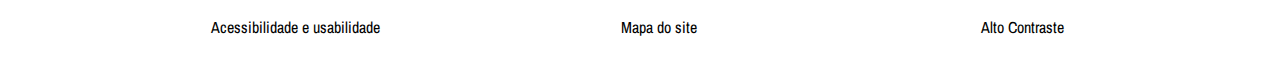
<file: produto/blusa-baby-look.html>
<!DOCTYPE html>
<html lang="pt-br">
  <head>
    <meta http-equiv="Content-Type" content="text/html; charset=utf-8" />

    <title>
      
        Blusa Baby Look — 
      
      Nome da loja
    </title>

    <link rel='stylesheet' href="../stylesheets/normalize.css" />
    <link rel='stylesheet' href="../stylesheets/flexboxgrid-6.3.1.min.css" />
    <link rel='stylesheet' href="../stylesheets/style.css" />
    <link rel='stylesheet' href="../stylesheets/debug.css" />

    <link href="https://fonts.googleapis.com/css?family=Archivo+Narrow:600|Poppins:300|Raleway:300,400" rel="stylesheet"> 
  </head>

  <body> <!-- class="debug" -->
    
    <h1><a href=".././">Nome da loja</a></h1>

    <aside id="barra_acessibilidade">
  <a 

  href="javascript:void(0)" id="ini-barra-acessibilidade" class="sr-only">
    Marcador - Início da barra de acessibilidade<br>
</a>
<a href="#fim-barra-acessibilidade" class="sr-only">
    Pular barra de acessibilidade
</a>
  
  <div class="sr-only">
    <h2>Barra de Acessibilidade</h2>
        <h3>Atalhos de acessibilidade</h3>
        <p>
          Atalhos de acessibilidade permitem um rápido acesso a áreas do site.
          <a href="../acessibilidade-usabilidade.html">
            A página Acessibilidade e Usabilidade informa qual a <kbd>Tecla de atalho</kbd> correspondente ao seu computador.
          </a>
        </p>
        <ul>
            <li><a href="#busca">
              <dl>
                <dt>Assistente Virtual de compras</dt>
                <dd>[<kbd>Tecla de atalho</kbd> + <kbd>4</kbd>]</dd>
                <dd>Uma busca mais precisa para obter peças que se enquadram em suas medidas e ao seu estilo.</dd>
              </dl>
            </a></li>
            <li><a href="#ini-conteudo">Conteúdo [<kbd>Tecla de atalho</kbd> + <kbd>1</kbd>]</a></li>
            <li><a href="#ini-menu">Menu [<kbd>Tecla de atalho</kbd> + <kbd>2</kbd>]</a></li>
            <li><a href="#busca">Buscar [<kbd>Tecla de atalho</kbd> + <kbd>3</kbd>]</a></li>
        </ul>
  </div>
  
  <h3 class="sr-only">Outras opções</h3>

  <ul id="menu-acessibilidade" class="row lista">
    <li class="col-sm-4"><a href="../acessibilidade-usabilidade.html" class="icomoon iconmoon-wheelchair">Acessibilidade e usabilidade</a></li>
    <li class="col-sm-4"><a href="../mapa.html" class="icomoon iconmoon-sitemap">Mapa do <span lang="en">site</span></a></li>
    <li class="col-sm-4"><a class="icomoon iconmoon-adjust" href="javascript:void(0)" id="contraste">Alto Contraste</a></li>
  </ul>
  
  <a href="javascript:void(0)" id="fim-barra-acessibilidade" class="sr-only">Marcador - Fim da barra de acessibilidade</a>
</aside>

    <nav id="breadcrumb" aria-labelledby="header-breadcrumb" 

  >
  <h2 id="header-breadcrumb" class="sr-only">Você está em:</h2>

  <ol class="breadcrumb">
    
    <li>
      
        <a href="../">
      
        Página inicial
        
      </a>
      
    </li>
    
    <li>
      
        <a href="../perfil.html">
      
        Perfil
        
      </a>
      
    </li>
    
    <li>
      
        <a href="../busca-avancada.html">
      
        Busca avançada
        
      </a>
      
    </li>
    
    <li>
      
        <a href="../busca.html">
      
        Resultados
        
      </a>
      
    </li>
    
    <li>
      
        Blusa Baby Look
        
    </li>
    
  </ol>
</nav>

    <main id="produto">
      <a 

  accesskey=1

  href="javascript:void(0)" id="ini-conteudo" class="sr-only">
    Marcador - Início do conteúdo<br>
</a>
<a href="#fim-conteudo" class="sr-only">
    Pular conteúdo
</a>

      <header id="produto-header">
  <a href="">
    <h2>Blusa Baby Look</h2>
    <div>
      <span class="sr-only">Preço:</span> <strong><abbr title="reais">R$</abbr> 15,00</strong>
    </div>
  </a>
</header>


<aside class="sr-only">
  <h3>Menu de acesso rápido - Ir para:</h3>
  <ul>
    <li><a href="#ini-descricao-peca">Descrição da peça</a></li>
    <li><a href="#ini-tabela-medidas">Tabela de medidas</a></li>
    <li><a href="#ini-form-compras">Formulário para compra</a></li>
    <li><a href="#ini-sugestoes-pecas">Sugestões de peças para complementar o visual</a></li>
  </ul>
</aside>


<section id="imagens" role="presentation" aria-hidden="true">
  <a 

  href="javascript:void(0)" id="ini-imagens" class="sr-only">
    Marcador - Início das imagens da peça<br>
</a>
<a href="#fim-imagens" class="sr-only">
    Pular imagens da peça
</a>
  
  <h3 class="sr-only">Imagens do produto</h3>
  <img src="../images/produto/camisa_babylook.jpg" />
  

  <a href="javascript:void(0)" id="fim-imagens" class="sr-only">Marcador - Fim das imagens da peça</a>
</section>

<section id="descricao">
  <a 

  href="javascript:void(0)" id="ini-descricao-peca" class="sr-only">
    Marcador - Início da descrição da peça<br>
</a>
<a href="#fim-descricao-peca" class="sr-only">
    Pular descrição da peça
</a>

  <h3>Descrição</h3>

  <p>Baby look lisa. Caimento Reto e Gola Careca</p>

  <dl class="row">
    
      <dt class="col-sm-3">Detalhes na frente</dt>
      
      
        <dd class="col-sm-7
        
        ">
          Sem detalhes
        </dd>
      
    
      <dt class="col-sm-3">Detalhes nas costas</dt>
      
      
        <dd class="col-sm-7
        
        ">
          Sem detalhes
        </dd>
      
    
      <dt class="col-sm-3">Detalhes nas laterais</dt>
      
      
        <dd class="col-sm-7
        
        ">
          Sem detalhes
        </dd>
      
    
      <dt class="col-sm-3">Tecido</dt>
      
      
        <dd class="col-sm-7
        
        ">
          Malha fria
        </dd>
      
    
      <dt class="col-sm-3">Composição do tecido</dt>
      
      
        <dd class="col-sm-7
        
        ">
          67% de poliéster
        </dd>
      
        <dd class="col-sm-7
        
          col-xs-offset-3
        
        ">
          33% de viscose
        </dd>
      
    
  </dl>

  <a href="javascript:void(0)" id="fim-descricao-peca" class="sr-only">Marcador - Fim da descricao da peça</a>
</section>

<section id="tamanhos">
  <a 

  href="javascript:void(0)" id="ini-tabela-medidas" class="sr-only">
    Marcador - Início da tabela de medidas<br>
</a>
<a href="#fim-tabela-medidas" class="sr-only">
    Pular tabela de medidas
</a>

  <table summary="Relação do tamanho da peça com as medidas. Unidade em centímetros">
    <caption>Tabela de medidas da peça</caption>
    <thead>
      <th>Tamanho</th>
      
        <th>P</th>
      
        <th>M</th>
      
        <th>G</th>
      
    </thead>

    <tbody>
    
      <tr>
      
        
          <th scope="row">Busto</th>
        
      
        
          <td>94</td>
        
      
        
          <td>98</td>
        
      
        
          <td>102</td>
        
      
      </tr>
    
      <tr>
      
        
          <th scope="row">Cintura</th>
        
      
        
          <td>82</td>
        
      
        
          <td>86</td>
        
      
        
          <td>90</td>
        
      
      </tr>
    
      <tr>
      
        
          <th scope="row">Quadril</th>
        
      
        
          <td>100</td>
        
      
        
          <td>104</td>
        
      
        
          <td>108</td>
        
      
      </tr>
    
    </tbody>
  </table>

  <a href="javascript:void(0)" id="fim-tabela-medidas" class="sr-only">Marcador - Fim da tabela de medidas</a>
</section>

<section id="comprar">
  <a 

  href="javascript:void(0)" id="ini-form-compras" class="sr-only">
    Marcador - Início do formulário para compra<br>
</a>
<a href="#fim-form-compras" class="sr-only">
    Pular formulário para compra
</a>
  <form action="../agradecimentos.html" class="formulario">
    <div class="row">
      <label for="comprar-tamanho" class="col-sm-3">Tamanho</label>
      <select id="comprar-tamanho" class="col-sm-7">
        
          <option>P</option>
        
          <option>M</option>
        
          <option>G</option>
        
      </select>
    </div>

    <div class="row">
      <label for="comprar-cor" class="col-sm-3">Cor</label>
      <select id="comprar-cor" class="col-sm-7">
        
          <option>Preto</option>
        
          <option>Branco</option>
        
          <option>Azul</option>
        
      </select>
    </div>

    <input type="button" id="adicionar-carrinho" value="Adicionar ao carrinho" />
    <input type="submit" value="Comprar agora" />

    <a id="peca-adicionada" href="#sugestoes" class="not-exists">
      Peça adicionada ao carrinho.<br />
      Temos opções de peças para completar seu visual. Gostaria de conhecê-las?
    </a>
  </form>

  <a href="javascript:void(0)" id="fim-form-compras" class="sr-only">Marcador - Fim do formulário para compra</a>
</section>

<aside id="sugestoes">
  <a 

  href="javascript:void(0)" id="ini-sugestoes-pecas" class="sr-only">
    Marcador - Início de sugestões para completar seu visual<br>
</a>
<a href="#fim-sugestoes-pecas" class="sr-only">
    Pular sugestões para completar seu visual
</a>

  <h3>Opções de peças para completar seu visual</h3>

  <ul class="row lista resultados">
  
    <li class="col-sm-4">
      <a href="../produto/calca-jeans-cigarrete.html">
        <img src="../images/produto/short.jpg" />
        <span class="resultados-titulo">Short</span>
        <span class="resultados-valor">R$ 40,00</span>
      </a>
    </li>
  
    <li class="col-sm-4">
      <a href="../produto/calca-jeans-cigarrete.html">
        <img src="../images/produto/calca_jeans_feminina.jpg" />
        <span class="resultados-titulo">Calça jeans cigarrete</span>
        <span class="resultados-valor">R$ 60,00</span>
      </a>
    </li>
  
    <li class="col-sm-4">
      <a href="../produto/calca-jeans-cigarrete.html">
        <img src="../images/produto/legging.jpg" />
        <span class="resultados-titulo">Legging</span>
        <span class="resultados-valor">R$ 25,00</span>
      </a>
    </li>
  
  </ul>

  <a href="javascript:void(0)" id="fim-sugestoes-pecas" class="sr-only">Marcador - Fim de sugestões para completar seu visual</a>
</aside>


      <a href="javascript:void(0)" id="fim-conteudo" class="sr-only">Marcador - Fim do conteúdo</a>
    </main>

    <h2 id="header-menu" class="sr-only">Menu</h2>

<nav id="menu-pesquisa" class="menu" aria-labelledby="header-pesquisa">
  <a 

  accesskey=2

  href="javascript:void(0)" id="ini-menu" class="sr-only">
    Marcador - Início do menu<br>
</a>
<a href="#fim-menu" class="sr-only">
    Pular menu
</a>

  <h3 id="header-pesquisa" class="sr-only">Pesquisa, conta e carrinho de compras</h3>

  <div class="row">
    
<form id="buscar-form" 
      action="../busca.html" method="get"
      role="search"
      class="col-sm-7">

  
    
    <label for="busca" class="sr-only">Buscar por:</label>

    
    <input type="search"
           id="busca"
           name="conteudo"
           
           accesskey="3"
           required /><!--
    --><input id="buscar-botao" type="submit" value="Buscar" />
  

</form>

    <ul class="lista row col-sm-5">
      <li class="col-xs-6"><a href="../outros.html"><span class="sr-only">Acesse sua</span> Conta <span class="sr-only">ou cadastre-se</span></a></li>
      <li class="col-xs-6"><a href="../outros.html">Carrinho <span class="sr-only">de compras</span></a></li>
    </ul>
  </div>
</nav>

<nav id="menu-departamento" class="menu" aria-labelledby="header-departamento">
  <h3 id="header-departamento" class="sr-only">Departamentos</h3>

  <ul class="row lista">
    <li class="col-xs"><a accesskey="4" href="../perfil.html">
      Assistente Virtual <span class="sr-only">de compras:</span>
      <span class="sr-only">Uma busca mais precisa para obter peças que se enquadram em suas medidas e ao seu estilo</span>
    </a></li>
    <li class="col-xs"><a href="../busca.html">Feminino</a></li>
    <li class="col-xs"><a href="../busca.html">Masculino</a></li>
    <li class="col-xs"><a href="../busca.html">Infantil</a></li>
    <li class="col-xs"><a href="../busca.html">Marcas</a></li>
    <li class="col-xs"><a href="../busca.html">Lançamentos</a></li>
    <li class="col-xs"><a href="../busca.html">Promoções</a></li>
  </ul>

  <a href="javascript:void(0)" id="fim-menu" class="sr-only">Marcador - Fim do menu</a>
</nav>
    <footer id="informacoes">
  <h2 class="sr-only">Sobre a loja</h2>

  <ul class="row lista">
    <li class="col-xs-12 col-sm-4"><a href="../outros.html">Informações <span class='sr-only'>sobre este <em lang="en">e-commerce</em></span></a></li>
    <li class="col-xs-12 col-sm-4"><a href="../outros.html">Formas de Pagamento</a></li>
    <li class="col-xs-12 col-sm-4"><a href="../outros.html">Atendimento <span class='sr-only'>ao usuário</span></a></li>
  </ul>
</footer>

    <script src="../javascripts/main.js"></script> 
  </body>
</html>
</file>
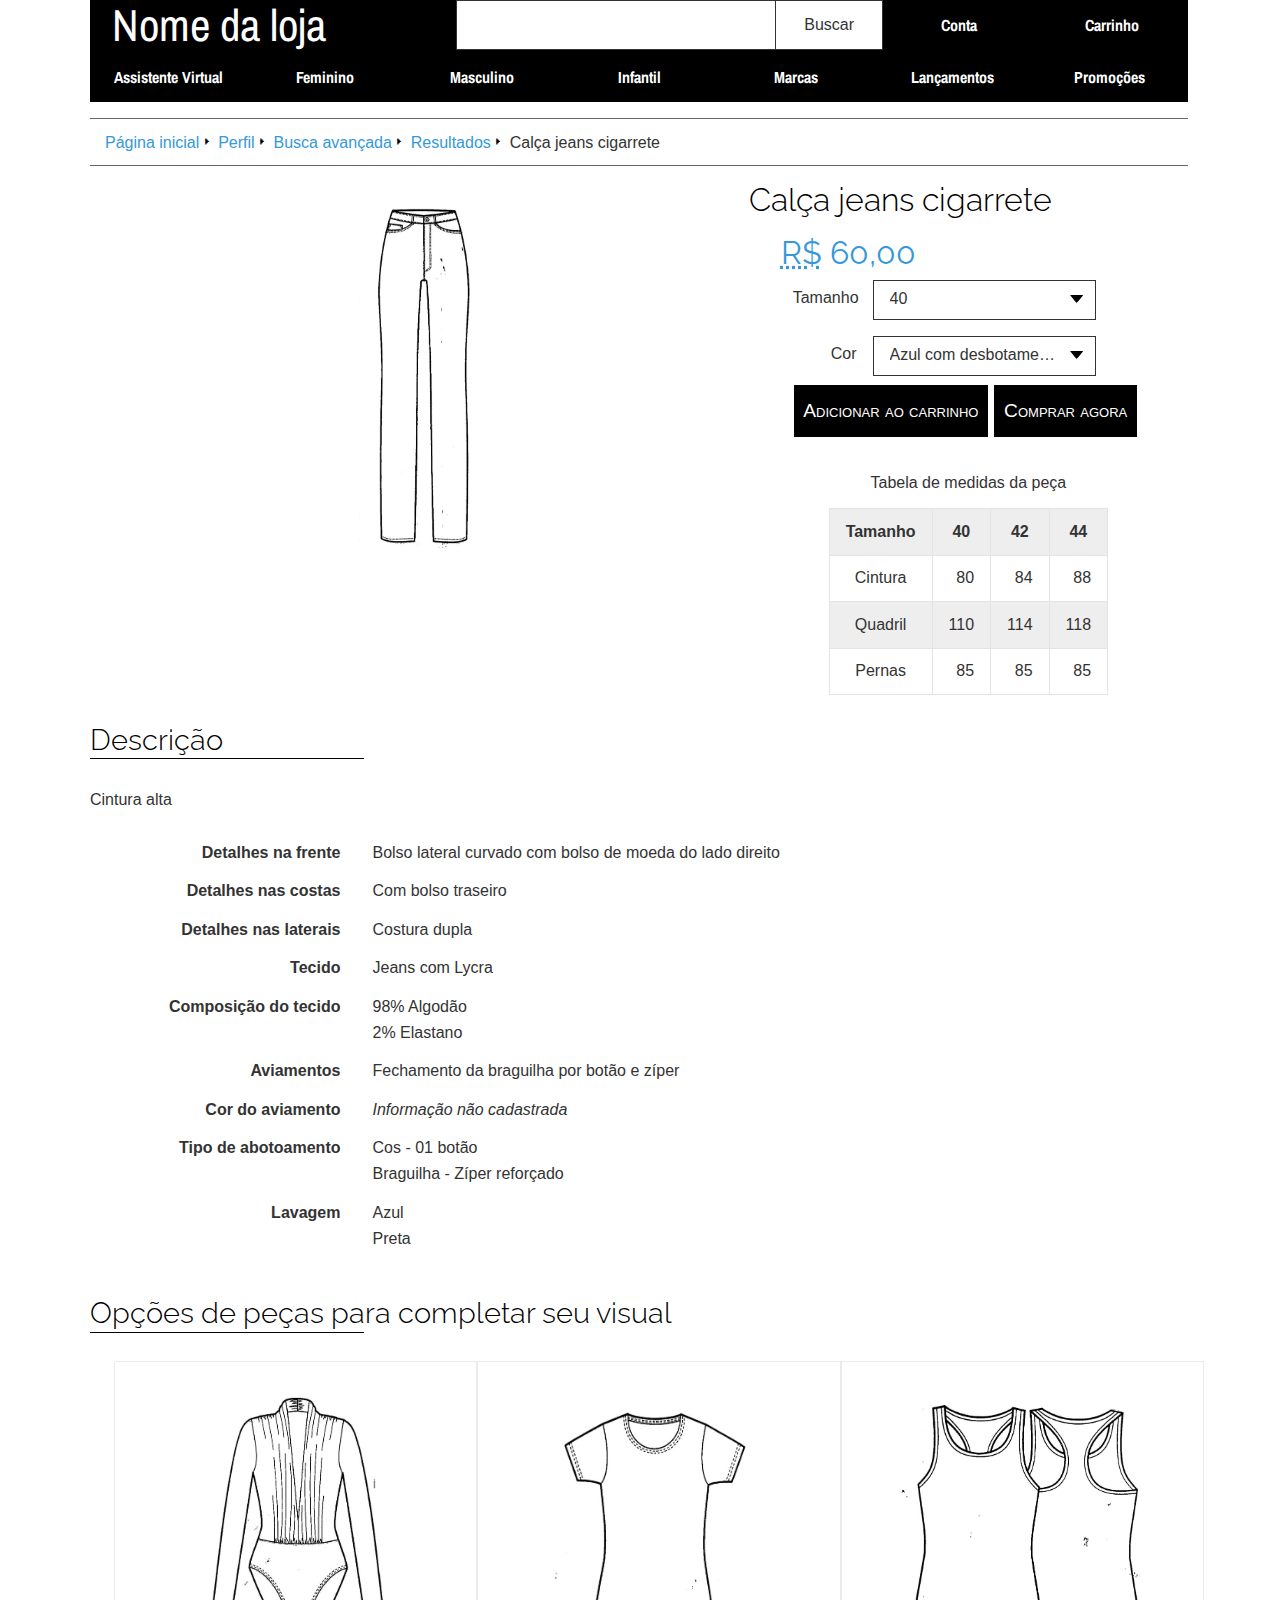
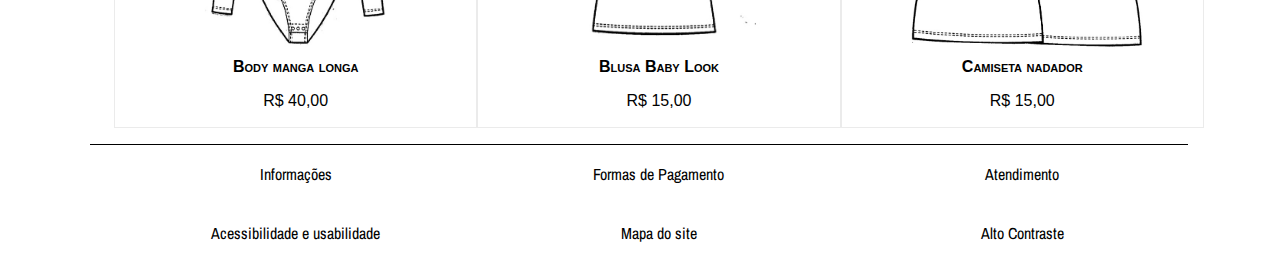
<file: produto/calca-jeans-cigarrete.html>
<!DOCTYPE html>
<html lang="pt-br">
  <head>
    <meta http-equiv="Content-Type" content="text/html; charset=utf-8" />

    <title>
      
        Calça jeans cigarrete — 
      
      Nome da loja
    </title>

    <link rel='stylesheet' href="../stylesheets/normalize.css" />
    <link rel='stylesheet' href="../stylesheets/flexboxgrid-6.3.1.min.css" />
    <link rel='stylesheet' href="../stylesheets/style.css" />
    <link rel='stylesheet' href="../stylesheets/debug.css" />

    <link href="https://fonts.googleapis.com/css?family=Archivo+Narrow:600|Poppins:300|Raleway:300,400" rel="stylesheet"> 
  </head>

  <body> <!-- class="debug" -->
    
    <h1><a href=".././">Nome da loja</a></h1>

    <aside id="barra_acessibilidade">
  <a 

  href="javascript:void(0)" id="ini-barra-acessibilidade" class="sr-only">
    Marcador - Início da barra de acessibilidade<br>
</a>
<a href="#fim-barra-acessibilidade" class="sr-only">
    Pular barra de acessibilidade
</a>
  
  <div class="sr-only">
    <h2>Barra de Acessibilidade</h2>
        <h3>Atalhos de acessibilidade</h3>
        <p>
          Atalhos de acessibilidade permitem um rápido acesso a áreas do site.
          <a href="../acessibilidade-usabilidade.html">
            A página Acessibilidade e Usabilidade informa qual a <kbd>Tecla de atalho</kbd> correspondente ao seu computador.
          </a>
        </p>
        <ul>
            <li><a href="#busca">
              <dl>
                <dt>Assistente Virtual de compras</dt>
                <dd>[<kbd>Tecla de atalho</kbd> + <kbd>4</kbd>]</dd>
                <dd>Uma busca mais precisa para obter peças que se enquadram em suas medidas e ao seu estilo.</dd>
              </dl>
            </a></li>
            <li><a href="#ini-conteudo">Conteúdo [<kbd>Tecla de atalho</kbd> + <kbd>1</kbd>]</a></li>
            <li><a href="#ini-menu">Menu [<kbd>Tecla de atalho</kbd> + <kbd>2</kbd>]</a></li>
            <li><a href="#busca">Buscar [<kbd>Tecla de atalho</kbd> + <kbd>3</kbd>]</a></li>
        </ul>
  </div>
  
  <h3 class="sr-only">Outras opções</h3>

  <ul id="menu-acessibilidade" class="row lista">
    <li class="col-sm-4"><a href="../acessibilidade-usabilidade.html" class="icomoon iconmoon-wheelchair">Acessibilidade e usabilidade</a></li>
    <li class="col-sm-4"><a href="../mapa.html" class="icomoon iconmoon-sitemap">Mapa do <span lang="en">site</span></a></li>
    <li class="col-sm-4"><a class="icomoon iconmoon-adjust" href="javascript:void(0)" id="contraste">Alto Contraste</a></li>
  </ul>
  
  <a href="javascript:void(0)" id="fim-barra-acessibilidade" class="sr-only">Marcador - Fim da barra de acessibilidade</a>
</aside>

    <nav id="breadcrumb" aria-labelledby="header-breadcrumb" 

  >
  <h2 id="header-breadcrumb" class="sr-only">Você está em:</h2>

  <ol class="breadcrumb">
    
    <li>
      
        <a href="../">
      
        Página inicial
        
      </a>
      
    </li>
    
    <li>
      
        <a href="../perfil.html">
      
        Perfil
        
      </a>
      
    </li>
    
    <li>
      
        <a href="../busca-avancada.html">
      
        Busca avançada
        
      </a>
      
    </li>
    
    <li>
      
        <a href="../busca.html">
      
        Resultados
        
      </a>
      
    </li>
    
    <li>
      
        Calça jeans cigarrete
        
    </li>
    
  </ol>
</nav>

    <main id="produto">
      <a 

  accesskey=1

  href="javascript:void(0)" id="ini-conteudo" class="sr-only">
    Marcador - Início do conteúdo<br>
</a>
<a href="#fim-conteudo" class="sr-only">
    Pular conteúdo
</a>

      <header id="produto-header">
  <a href="">
    <h2>Calça jeans cigarrete</h2>
    <div>
      <span class="sr-only">Preço:</span> <strong><abbr title="reais">R$</abbr> 60,00</strong>
    </div>
  </a>
</header>


<aside class="sr-only">
  <h3>Menu de acesso rápido - Ir para:</h3>
  <ul>
    <li><a href="#ini-descricao-peca">Descrição da peça</a></li>
    <li><a href="#ini-tabela-medidas">Tabela de medidas</a></li>
    <li><a href="#ini-form-compras">Formulário para compra</a></li>
    <li><a href="#ini-sugestoes-pecas">Sugestões de peças para complementar o visual</a></li>
  </ul>
</aside>


<section id="imagens" role="presentation" aria-hidden="true">
  <a 

  href="javascript:void(0)" id="ini-imagens" class="sr-only">
    Marcador - Início das imagens da peça<br>
</a>
<a href="#fim-imagens" class="sr-only">
    Pular imagens da peça
</a>
  
  <h3 class="sr-only">Imagens do produto</h3>
  <img src="../images/produto/calca_jeans_feminina.jpg" />
  

  <a href="javascript:void(0)" id="fim-imagens" class="sr-only">Marcador - Fim das imagens da peça</a>
</section>

<section id="descricao">
  <a 

  href="javascript:void(0)" id="ini-descricao-peca" class="sr-only">
    Marcador - Início da descrição da peça<br>
</a>
<a href="#fim-descricao-peca" class="sr-only">
    Pular descrição da peça
</a>

  <h3>Descrição</h3>

  <p>Cintura alta</p>

  <dl class="row">
    
      <dt class="col-sm-3">Detalhes na frente</dt>
      
      
        <dd class="col-sm-7
        
        ">
          Bolso lateral curvado com bolso de moeda do lado direito
        </dd>
      
    
      <dt class="col-sm-3">Detalhes nas costas</dt>
      
      
        <dd class="col-sm-7
        
        ">
          Com bolso traseiro
        </dd>
      
    
      <dt class="col-sm-3">Detalhes nas laterais</dt>
      
      
        <dd class="col-sm-7
        
        ">
          Costura dupla
        </dd>
      
    
      <dt class="col-sm-3">Tecido</dt>
      
      
        <dd class="col-sm-7
        
        ">
          Jeans com Lycra
        </dd>
      
    
      <dt class="col-sm-3">Composição do tecido</dt>
      
      
        <dd class="col-sm-7
        
        ">
          98% Algodão
        </dd>
      
        <dd class="col-sm-7
        
          col-xs-offset-3
        
        ">
          2% Elastano
        </dd>
      
    
      <dt class="col-sm-3">Aviamentos</dt>
      
      
        <dd class="col-sm-7
        
        ">
          Fechamento da braguilha por botão e zíper
        </dd>
      
    
      <dt class="col-sm-3">Cor do aviamento</dt>
      
        <dd class="col-sm-7"><i>Informação não cadastrada</i></dd>
      
      
    
      <dt class="col-sm-3">Tipo de abotoamento</dt>
      
      
        <dd class="col-sm-7
        
        ">
          Cos -  01 botão
        </dd>
      
        <dd class="col-sm-7
        
          col-xs-offset-3
        
        ">
          Braguilha - Zíper reforçado
        </dd>
      
    
      <dt class="col-sm-3">Lavagem</dt>
      
      
        <dd class="col-sm-7
        
        ">
          Azul
        </dd>
      
        <dd class="col-sm-7
        
          col-xs-offset-3
        
        ">
          Preta
        </dd>
      
    
  </dl>

  <a href="javascript:void(0)" id="fim-descricao-peca" class="sr-only">Marcador - Fim da descricao da peça</a>
</section>

<section id="tamanhos">
  <a 

  href="javascript:void(0)" id="ini-tabela-medidas" class="sr-only">
    Marcador - Início da tabela de medidas<br>
</a>
<a href="#fim-tabela-medidas" class="sr-only">
    Pular tabela de medidas
</a>

  <table summary="Relação do tamanho da peça com as medidas. Unidade em centímetros">
    <caption>Tabela de medidas da peça</caption>
    <thead>
      <th>Tamanho</th>
      
        <th>40</th>
      
        <th>42</th>
      
        <th>44</th>
      
    </thead>

    <tbody>
    
      <tr>
      
        
          <th scope="row">Cintura</th>
        
      
        
          <td>80</td>
        
      
        
          <td>84</td>
        
      
        
          <td>88</td>
        
      
      </tr>
    
      <tr>
      
        
          <th scope="row">Quadril</th>
        
      
        
          <td>110</td>
        
      
        
          <td>114</td>
        
      
        
          <td>118</td>
        
      
      </tr>
    
      <tr>
      
        
          <th scope="row">Pernas</th>
        
      
        
          <td>85</td>
        
      
        
          <td>85</td>
        
      
        
          <td>85</td>
        
      
      </tr>
    
    </tbody>
  </table>

  <a href="javascript:void(0)" id="fim-tabela-medidas" class="sr-only">Marcador - Fim da tabela de medidas</a>
</section>

<section id="comprar">
  <a 

  href="javascript:void(0)" id="ini-form-compras" class="sr-only">
    Marcador - Início do formulário para compra<br>
</a>
<a href="#fim-form-compras" class="sr-only">
    Pular formulário para compra
</a>
  <form action="../agradecimentos.html" class="formulario">
    <div class="row">
      <label for="comprar-tamanho" class="col-sm-3">Tamanho</label>
      <select id="comprar-tamanho" class="col-sm-7">
        
          <option>40</option>
        
          <option>42</option>
        
          <option>44</option>
        
      </select>
    </div>

    <div class="row">
      <label for="comprar-cor" class="col-sm-3">Cor</label>
      <select id="comprar-cor" class="col-sm-7">
        
          <option>Azul com desbotamento no centro das pernas da calça</option>
        
          <option>Preta com desbotamento no centro das pernas da calça</option>
        
      </select>
    </div>

    <input type="button" id="adicionar-carrinho" value="Adicionar ao carrinho" />
    <input type="submit" value="Comprar agora" />

    <a id="peca-adicionada" href="#sugestoes" class="not-exists">
      Peça adicionada ao carrinho.<br />
      Temos opções de peças para completar seu visual. Gostaria de conhecê-las?
    </a>
  </form>

  <a href="javascript:void(0)" id="fim-form-compras" class="sr-only">Marcador - Fim do formulário para compra</a>
</section>

<aside id="sugestoes">
  <a 

  href="javascript:void(0)" id="ini-sugestoes-pecas" class="sr-only">
    Marcador - Início de sugestões para completar seu visual<br>
</a>
<a href="#fim-sugestoes-pecas" class="sr-only">
    Pular sugestões para completar seu visual
</a>

  <h3>Opções de peças para completar seu visual</h3>

  <ul class="row lista resultados">
  
    <li class="col-sm-4">
      <a href="../produto/blusa-baby-look.html">
        <img src="../images/produto/body_decote_V_profundo.jpg" />
        <span class="resultados-titulo">Body manga longa</span>
        <span class="resultados-valor">R$ 40,00</span>
      </a>
    </li>
  
    <li class="col-sm-4">
      <a href="../produto/blusa-baby-look.html">
        <img src="../images/produto/camisa_babylook.jpg" />
        <span class="resultados-titulo">Blusa Baby Look</span>
        <span class="resultados-valor">R$ 15,00</span>
      </a>
    </li>
  
    <li class="col-sm-4">
      <a href="../produto/blusa-baby-look.html">
        <img src="../images/produto/camiseta_decote_nadador.jpg" />
        <span class="resultados-titulo">Camiseta nadador</span>
        <span class="resultados-valor">R$ 15,00</span>
      </a>
    </li>
  
  </ul>

  <a href="javascript:void(0)" id="fim-sugestoes-pecas" class="sr-only">Marcador - Fim de sugestões para completar seu visual</a>
</aside>


      <a href="javascript:void(0)" id="fim-conteudo" class="sr-only">Marcador - Fim do conteúdo</a>
    </main>

    <h2 id="header-menu" class="sr-only">Menu</h2>

<nav id="menu-pesquisa" class="menu" aria-labelledby="header-pesquisa">
  <a 

  accesskey=2

  href="javascript:void(0)" id="ini-menu" class="sr-only">
    Marcador - Início do menu<br>
</a>
<a href="#fim-menu" class="sr-only">
    Pular menu
</a>

  <h3 id="header-pesquisa" class="sr-only">Pesquisa, conta e carrinho de compras</h3>

  <div class="row">
    
<form id="buscar-form" 
      action="../busca.html" method="get"
      role="search"
      class="col-sm-7">

  
    
    <label for="busca" class="sr-only">Buscar por:</label>

    
    <input type="search"
           id="busca"
           name="conteudo"
           
           accesskey="3"
           required /><!--
    --><input id="buscar-botao" type="submit" value="Buscar" />
  

</form>

    <ul class="lista row col-sm-5">
      <li class="col-xs-6"><a href="../outros.html"><span class="sr-only">Acesse sua</span> Conta <span class="sr-only">ou cadastre-se</span></a></li>
      <li class="col-xs-6"><a href="../outros.html">Carrinho <span class="sr-only">de compras</span></a></li>
    </ul>
  </div>
</nav>

<nav id="menu-departamento" class="menu" aria-labelledby="header-departamento">
  <h3 id="header-departamento" class="sr-only">Departamentos</h3>

  <ul class="row lista">
    <li class="col-xs"><a accesskey="4" href="../perfil.html">
      Assistente Virtual <span class="sr-only">de compras:</span>
      <span class="sr-only">Uma busca mais precisa para obter peças que se enquadram em suas medidas e ao seu estilo</span>
    </a></li>
    <li class="col-xs"><a href="../busca.html">Feminino</a></li>
    <li class="col-xs"><a href="../busca.html">Masculino</a></li>
    <li class="col-xs"><a href="../busca.html">Infantil</a></li>
    <li class="col-xs"><a href="../busca.html">Marcas</a></li>
    <li class="col-xs"><a href="../busca.html">Lançamentos</a></li>
    <li class="col-xs"><a href="../busca.html">Promoções</a></li>
  </ul>

  <a href="javascript:void(0)" id="fim-menu" class="sr-only">Marcador - Fim do menu</a>
</nav>
    <footer id="informacoes">
  <h2 class="sr-only">Sobre a loja</h2>

  <ul class="row lista">
    <li class="col-xs-12 col-sm-4"><a href="../outros.html">Informações <span class='sr-only'>sobre este <em lang="en">e-commerce</em></span></a></li>
    <li class="col-xs-12 col-sm-4"><a href="../outros.html">Formas de Pagamento</a></li>
    <li class="col-xs-12 col-sm-4"><a href="../outros.html">Atendimento <span class='sr-only'>ao usuário</span></a></li>
  </ul>
</footer>

    <script src="../javascripts/main.js"></script> 
  </body>
</html>
</file>
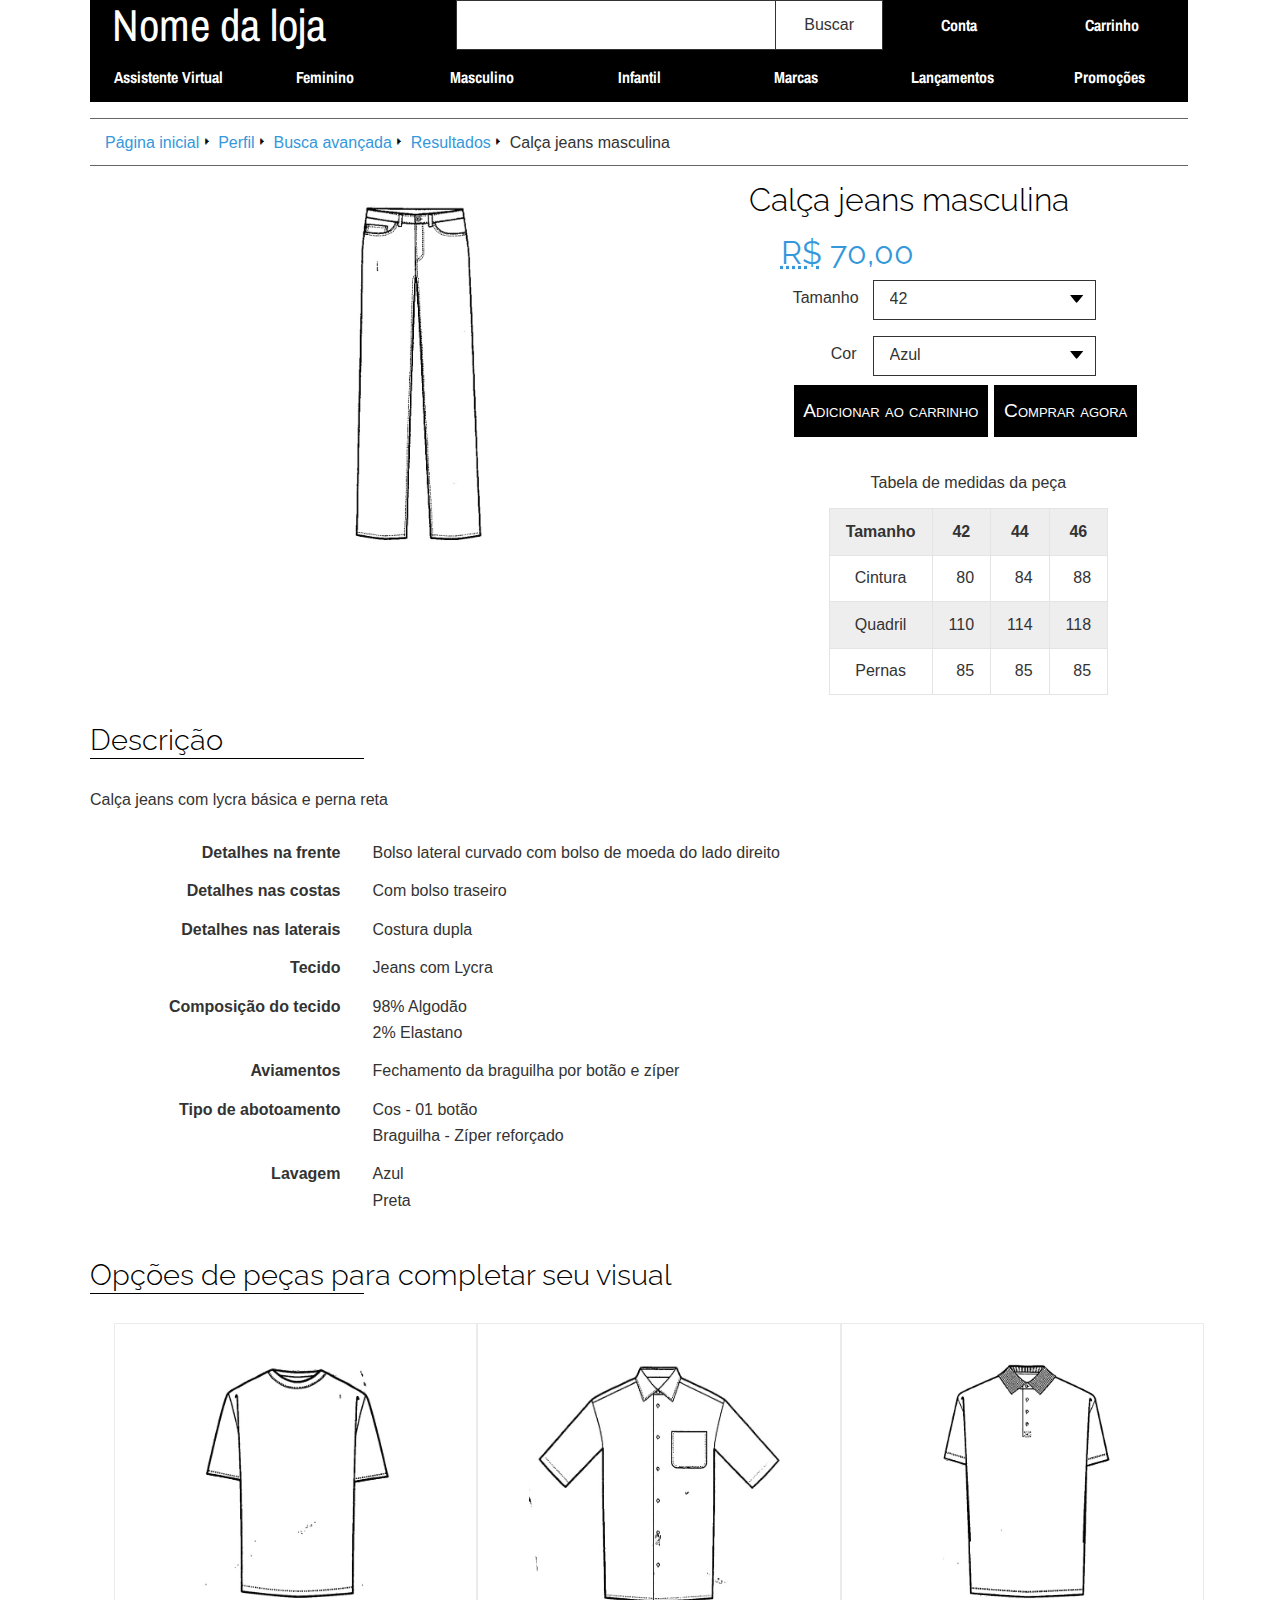
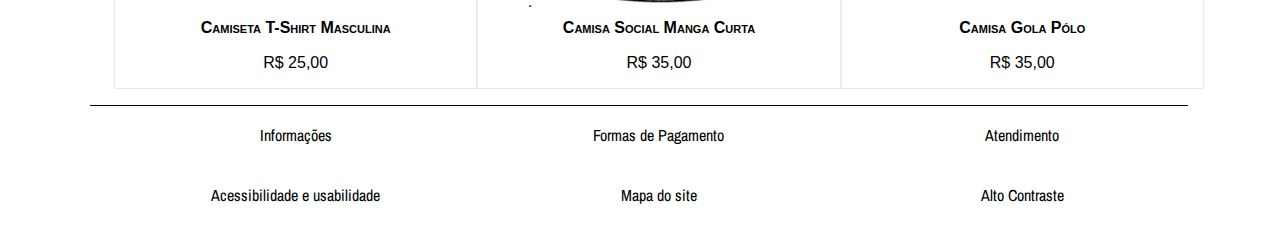
<file: produto/calca-jeans-masculina.html>
<!DOCTYPE html>
<html lang="pt-br">
  <head>
    <meta http-equiv="Content-Type" content="text/html; charset=utf-8" />

    <title>
      
        Calça jeans masculina — 
      
      Nome da loja
    </title>

    <link rel='stylesheet' href="../stylesheets/normalize.css" />
    <link rel='stylesheet' href="../stylesheets/flexboxgrid-6.3.1.min.css" />
    <link rel='stylesheet' href="../stylesheets/style.css" />
    <link rel='stylesheet' href="../stylesheets/debug.css" />

    <link href="https://fonts.googleapis.com/css?family=Archivo+Narrow:600|Poppins:300|Raleway:300,400" rel="stylesheet"> 
  </head>

  <body> <!-- class="debug" -->
    
    <h1><a href=".././">Nome da loja</a></h1>

    <aside id="barra_acessibilidade">
  <a 

  href="javascript:void(0)" id="ini-barra-acessibilidade" class="sr-only">
    Marcador - Início da barra de acessibilidade<br>
</a>
<a href="#fim-barra-acessibilidade" class="sr-only">
    Pular barra de acessibilidade
</a>
  
  <div class="sr-only">
    <h2>Barra de Acessibilidade</h2>
        <h3>Atalhos de acessibilidade</h3>
        <p>
          Atalhos de acessibilidade permitem um rápido acesso a áreas do site.
          <a href="../acessibilidade-usabilidade.html">
            A página Acessibilidade e Usabilidade informa qual a <kbd>Tecla de atalho</kbd> correspondente ao seu computador.
          </a>
        </p>
        <ul>
            <li><a href="#busca">
              <dl>
                <dt>Assistente Virtual de compras</dt>
                <dd>[<kbd>Tecla de atalho</kbd> + <kbd>4</kbd>]</dd>
                <dd>Uma busca mais precisa para obter peças que se enquadram em suas medidas e ao seu estilo.</dd>
              </dl>
            </a></li>
            <li><a href="#ini-conteudo">Conteúdo [<kbd>Tecla de atalho</kbd> + <kbd>1</kbd>]</a></li>
            <li><a href="#ini-menu">Menu [<kbd>Tecla de atalho</kbd> + <kbd>2</kbd>]</a></li>
            <li><a href="#busca">Buscar [<kbd>Tecla de atalho</kbd> + <kbd>3</kbd>]</a></li>
        </ul>
  </div>
  
  <h3 class="sr-only">Outras opções</h3>

  <ul id="menu-acessibilidade" class="row lista">
    <li class="col-sm-4"><a href="../acessibilidade-usabilidade.html" class="icomoon iconmoon-wheelchair">Acessibilidade e usabilidade</a></li>
    <li class="col-sm-4"><a href="../mapa.html" class="icomoon iconmoon-sitemap">Mapa do <span lang="en">site</span></a></li>
    <li class="col-sm-4"><a class="icomoon iconmoon-adjust" href="javascript:void(0)" id="contraste">Alto Contraste</a></li>
  </ul>
  
  <a href="javascript:void(0)" id="fim-barra-acessibilidade" class="sr-only">Marcador - Fim da barra de acessibilidade</a>
</aside>

    <nav id="breadcrumb" aria-labelledby="header-breadcrumb" 

  >
  <h2 id="header-breadcrumb" class="sr-only">Você está em:</h2>

  <ol class="breadcrumb">
    
    <li>
      
        <a href="../">
      
        Página inicial
        
      </a>
      
    </li>
    
    <li>
      
        <a href="../perfil.html">
      
        Perfil
        
      </a>
      
    </li>
    
    <li>
      
        <a href="../busca-avancada.html">
      
        Busca avançada
        
      </a>
      
    </li>
    
    <li>
      
        <a href="../busca.html">
      
        Resultados
        
      </a>
      
    </li>
    
    <li>
      
        Calça jeans masculina
        
    </li>
    
  </ol>
</nav>

    <main id="produto">
      <a 

  accesskey=1

  href="javascript:void(0)" id="ini-conteudo" class="sr-only">
    Marcador - Início do conteúdo<br>
</a>
<a href="#fim-conteudo" class="sr-only">
    Pular conteúdo
</a>

      <header id="produto-header">
  <a href="">
    <h2>Calça jeans masculina</h2>
    <div>
      <span class="sr-only">Preço:</span> <strong><abbr title="reais">R$</abbr> 70,00</strong>
    </div>
  </a>
</header>


<aside class="sr-only">
  <h3>Menu de acesso rápido - Ir para:</h3>
  <ul>
    <li><a href="#ini-descricao-peca">Descrição da peça</a></li>
    <li><a href="#ini-tabela-medidas">Tabela de medidas</a></li>
    <li><a href="#ini-form-compras">Formulário para compra</a></li>
    <li><a href="#ini-sugestoes-pecas">Sugestões de peças para complementar o visual</a></li>
  </ul>
</aside>


<section id="imagens" role="presentation" aria-hidden="true">
  <a 

  href="javascript:void(0)" id="ini-imagens" class="sr-only">
    Marcador - Início das imagens da peça<br>
</a>
<a href="#fim-imagens" class="sr-only">
    Pular imagens da peça
</a>
  
  <h3 class="sr-only">Imagens do produto</h3>
  <img src="../images/produto/calca_jeans_masculina.jpg" />
  

  <a href="javascript:void(0)" id="fim-imagens" class="sr-only">Marcador - Fim das imagens da peça</a>
</section>

<section id="descricao">
  <a 

  href="javascript:void(0)" id="ini-descricao-peca" class="sr-only">
    Marcador - Início da descrição da peça<br>
</a>
<a href="#fim-descricao-peca" class="sr-only">
    Pular descrição da peça
</a>

  <h3>Descrição</h3>

  <p>Calça jeans com lycra básica e perna reta</p>

  <dl class="row">
    
      <dt class="col-sm-3">Detalhes na frente</dt>
      
      
        <dd class="col-sm-7
        
        ">
          Bolso lateral curvado com bolso de moeda do lado direito
        </dd>
      
    
      <dt class="col-sm-3">Detalhes nas costas</dt>
      
      
        <dd class="col-sm-7
        
        ">
          Com bolso traseiro
        </dd>
      
    
      <dt class="col-sm-3">Detalhes nas laterais</dt>
      
      
        <dd class="col-sm-7
        
        ">
          Costura dupla
        </dd>
      
    
      <dt class="col-sm-3">Tecido</dt>
      
      
        <dd class="col-sm-7
        
        ">
          Jeans com Lycra
        </dd>
      
    
      <dt class="col-sm-3">Composição do tecido</dt>
      
      
        <dd class="col-sm-7
        
        ">
          98% Algodão
        </dd>
      
        <dd class="col-sm-7
        
          col-xs-offset-3
        
        ">
          2% Elastano
        </dd>
      
    
      <dt class="col-sm-3">Aviamentos</dt>
      
      
        <dd class="col-sm-7
        
        ">
          Fechamento da braguilha por botão e zíper
        </dd>
      
    
      <dt class="col-sm-3">Tipo de abotoamento</dt>
      
      
        <dd class="col-sm-7
        
        ">
          Cos - 01 botão
        </dd>
      
        <dd class="col-sm-7
        
          col-xs-offset-3
        
        ">
          Braguilha - Zíper reforçado
        </dd>
      
    
      <dt class="col-sm-3">Lavagem</dt>
      
      
        <dd class="col-sm-7
        
        ">
          Azul
        </dd>
      
        <dd class="col-sm-7
        
          col-xs-offset-3
        
        ">
          Preta
        </dd>
      
    
  </dl>

  <a href="javascript:void(0)" id="fim-descricao-peca" class="sr-only">Marcador - Fim da descricao da peça</a>
</section>

<section id="tamanhos">
  <a 

  href="javascript:void(0)" id="ini-tabela-medidas" class="sr-only">
    Marcador - Início da tabela de medidas<br>
</a>
<a href="#fim-tabela-medidas" class="sr-only">
    Pular tabela de medidas
</a>

  <table summary="Relação do tamanho da peça com as medidas. Unidade em centímetros">
    <caption>Tabela de medidas da peça</caption>
    <thead>
      <th>Tamanho</th>
      
        <th>42</th>
      
        <th>44</th>
      
        <th>46</th>
      
    </thead>

    <tbody>
    
      <tr>
      
        
          <th scope="row">Cintura</th>
        
      
        
          <td>80</td>
        
      
        
          <td>84</td>
        
      
        
          <td>88</td>
        
      
      </tr>
    
      <tr>
      
        
          <th scope="row">Quadril</th>
        
      
        
          <td>110</td>
        
      
        
          <td>114</td>
        
      
        
          <td>118</td>
        
      
      </tr>
    
      <tr>
      
        
          <th scope="row">Pernas</th>
        
      
        
          <td>85</td>
        
      
        
          <td>85</td>
        
      
        
          <td>85</td>
        
      
      </tr>
    
    </tbody>
  </table>

  <a href="javascript:void(0)" id="fim-tabela-medidas" class="sr-only">Marcador - Fim da tabela de medidas</a>
</section>

<section id="comprar">
  <a 

  href="javascript:void(0)" id="ini-form-compras" class="sr-only">
    Marcador - Início do formulário para compra<br>
</a>
<a href="#fim-form-compras" class="sr-only">
    Pular formulário para compra
</a>
  <form action="../agradecimentos.html" class="formulario">
    <div class="row">
      <label for="comprar-tamanho" class="col-sm-3">Tamanho</label>
      <select id="comprar-tamanho" class="col-sm-7">
        
          <option>42</option>
        
          <option>44</option>
        
          <option>46</option>
        
      </select>
    </div>

    <div class="row">
      <label for="comprar-cor" class="col-sm-3">Cor</label>
      <select id="comprar-cor" class="col-sm-7">
        
          <option>Azul</option>
        
          <option>Preto</option>
        
      </select>
    </div>

    <input type="button" id="adicionar-carrinho" value="Adicionar ao carrinho" />
    <input type="submit" value="Comprar agora" />

    <a id="peca-adicionada" href="#sugestoes" class="not-exists">
      Peça adicionada ao carrinho.<br />
      Temos opções de peças para completar seu visual. Gostaria de conhecê-las?
    </a>
  </form>

  <a href="javascript:void(0)" id="fim-form-compras" class="sr-only">Marcador - Fim do formulário para compra</a>
</section>

<aside id="sugestoes">
  <a 

  href="javascript:void(0)" id="ini-sugestoes-pecas" class="sr-only">
    Marcador - Início de sugestões para completar seu visual<br>
</a>
<a href="#fim-sugestoes-pecas" class="sr-only">
    Pular sugestões para completar seu visual
</a>

  <h3>Opções de peças para completar seu visual</h3>

  <ul class="row lista resultados">
  
    <li class="col-sm-4">
      <a href="../produto/camiseta-tshirt-masculina.html">
        <img src="../images/produto/camisa_tshirt_masculina.jpg" />
        <span class="resultados-titulo">Camiseta T-Shirt Masculina</span>
        <span class="resultados-valor">R$ 25,00</span>
      </a>
    </li>
  
    <li class="col-sm-4">
      <a href="../produto/camiseta-tshirt-masculina.html">
        <img src="../images/produto/camisa_social_manga_curta.jpg" />
        <span class="resultados-titulo">Camisa Social Manga Curta</span>
        <span class="resultados-valor">R$ 35,00</span>
      </a>
    </li>
  
    <li class="col-sm-4">
      <a href="../produto/camiseta-tshirt-masculina.html">
        <img src="../images/produto/camisa_gola_polo.jpg" />
        <span class="resultados-titulo">Camisa Gola Pólo</span>
        <span class="resultados-valor">R$ 35,00</span>
      </a>
    </li>
  
  </ul>

  <a href="javascript:void(0)" id="fim-sugestoes-pecas" class="sr-only">Marcador - Fim de sugestões para completar seu visual</a>
</aside>


      <a href="javascript:void(0)" id="fim-conteudo" class="sr-only">Marcador - Fim do conteúdo</a>
    </main>

    <h2 id="header-menu" class="sr-only">Menu</h2>

<nav id="menu-pesquisa" class="menu" aria-labelledby="header-pesquisa">
  <a 

  accesskey=2

  href="javascript:void(0)" id="ini-menu" class="sr-only">
    Marcador - Início do menu<br>
</a>
<a href="#fim-menu" class="sr-only">
    Pular menu
</a>

  <h3 id="header-pesquisa" class="sr-only">Pesquisa, conta e carrinho de compras</h3>

  <div class="row">
    
<form id="buscar-form" 
      action="../busca.html" method="get"
      role="search"
      class="col-sm-7">

  
    
    <label for="busca" class="sr-only">Buscar por:</label>

    
    <input type="search"
           id="busca"
           name="conteudo"
           
           accesskey="3"
           required /><!--
    --><input id="buscar-botao" type="submit" value="Buscar" />
  

</form>

    <ul class="lista row col-sm-5">
      <li class="col-xs-6"><a href="../outros.html"><span class="sr-only">Acesse sua</span> Conta <span class="sr-only">ou cadastre-se</span></a></li>
      <li class="col-xs-6"><a href="../outros.html">Carrinho <span class="sr-only">de compras</span></a></li>
    </ul>
  </div>
</nav>

<nav id="menu-departamento" class="menu" aria-labelledby="header-departamento">
  <h3 id="header-departamento" class="sr-only">Departamentos</h3>

  <ul class="row lista">
    <li class="col-xs"><a accesskey="4" href="../perfil.html">
      Assistente Virtual <span class="sr-only">de compras:</span>
      <span class="sr-only">Uma busca mais precisa para obter peças que se enquadram em suas medidas e ao seu estilo</span>
    </a></li>
    <li class="col-xs"><a href="../busca.html">Feminino</a></li>
    <li class="col-xs"><a href="../busca.html">Masculino</a></li>
    <li class="col-xs"><a href="../busca.html">Infantil</a></li>
    <li class="col-xs"><a href="../busca.html">Marcas</a></li>
    <li class="col-xs"><a href="../busca.html">Lançamentos</a></li>
    <li class="col-xs"><a href="../busca.html">Promoções</a></li>
  </ul>

  <a href="javascript:void(0)" id="fim-menu" class="sr-only">Marcador - Fim do menu</a>
</nav>
    <footer id="informacoes">
  <h2 class="sr-only">Sobre a loja</h2>

  <ul class="row lista">
    <li class="col-xs-12 col-sm-4"><a href="../outros.html">Informações <span class='sr-only'>sobre este <em lang="en">e-commerce</em></span></a></li>
    <li class="col-xs-12 col-sm-4"><a href="../outros.html">Formas de Pagamento</a></li>
    <li class="col-xs-12 col-sm-4"><a href="../outros.html">Atendimento <span class='sr-only'>ao usuário</span></a></li>
  </ul>
</footer>

    <script src="../javascripts/main.js"></script> 
  </body>
</html>
</file>
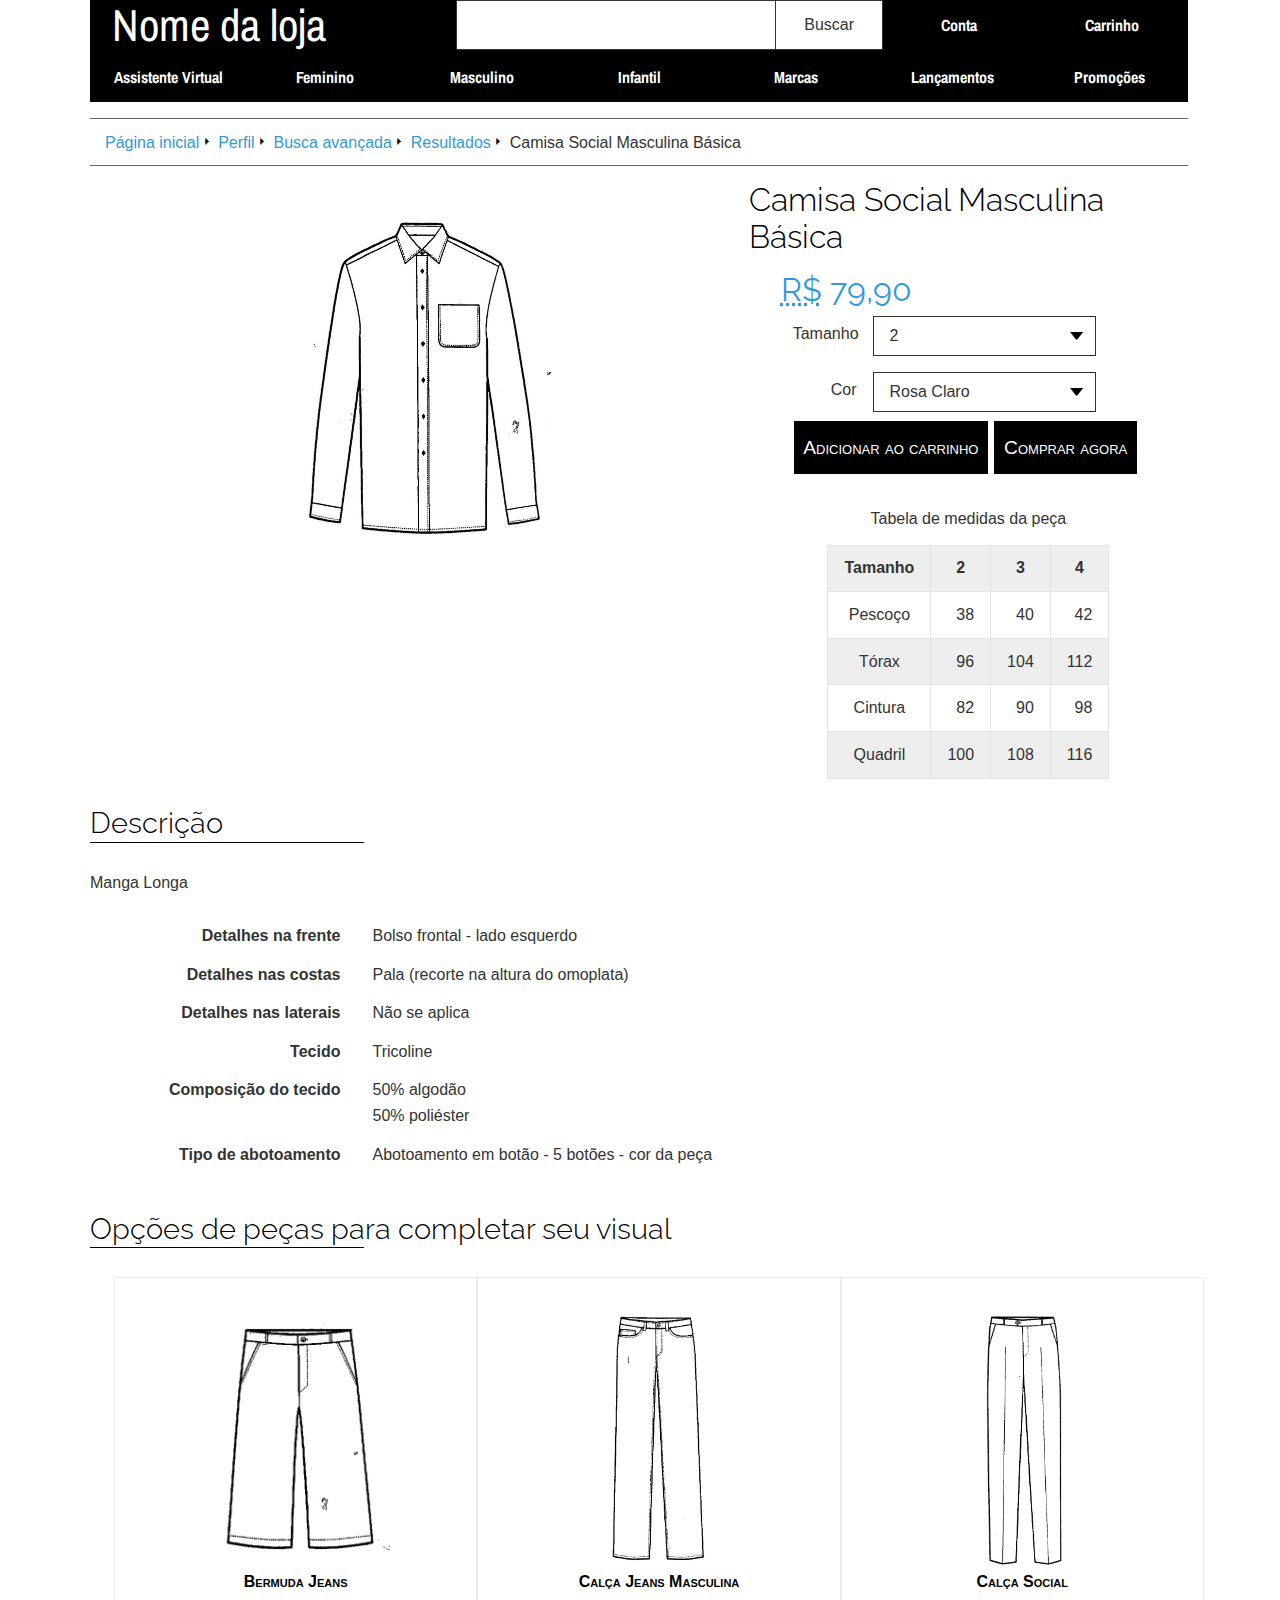
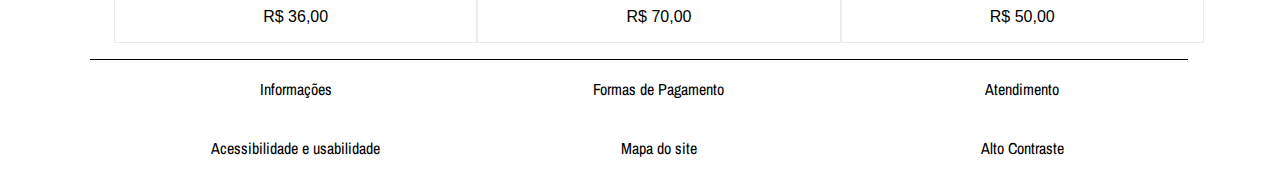
<file: produto/camisa-social-masculina-basica.html>
<!DOCTYPE html>
<html lang="pt-br">
  <head>
    <meta http-equiv="Content-Type" content="text/html; charset=utf-8" />

    <title>
      
        Camisa Social Masculina Básica — 
      
      Nome da loja
    </title>

    <link rel='stylesheet' href="../stylesheets/normalize.css" />
    <link rel='stylesheet' href="../stylesheets/flexboxgrid-6.3.1.min.css" />
    <link rel='stylesheet' href="../stylesheets/style.css" />
    <link rel='stylesheet' href="../stylesheets/debug.css" />

    <link href="https://fonts.googleapis.com/css?family=Archivo+Narrow:600|Poppins:300|Raleway:300,400" rel="stylesheet"> 
  </head>

  <body> <!-- class="debug" -->
    
    <h1><a href=".././">Nome da loja</a></h1>

    <aside id="barra_acessibilidade">
  <a 

  href="javascript:void(0)" id="ini-barra-acessibilidade" class="sr-only">
    Marcador - Início da barra de acessibilidade<br>
</a>
<a href="#fim-barra-acessibilidade" class="sr-only">
    Pular barra de acessibilidade
</a>
  
  <div class="sr-only">
    <h2>Barra de Acessibilidade</h2>
        <h3>Atalhos de acessibilidade</h3>
        <p>
          Atalhos de acessibilidade permitem um rápido acesso a áreas do site.
          <a href="../acessibilidade-usabilidade.html">
            A página Acessibilidade e Usabilidade informa qual a <kbd>Tecla de atalho</kbd> correspondente ao seu computador.
          </a>
        </p>
        <ul>
            <li><a href="#busca">
              <dl>
                <dt>Assistente Virtual de compras</dt>
                <dd>[<kbd>Tecla de atalho</kbd> + <kbd>4</kbd>]</dd>
                <dd>Uma busca mais precisa para obter peças que se enquadram em suas medidas e ao seu estilo.</dd>
              </dl>
            </a></li>
            <li><a href="#ini-conteudo">Conteúdo [<kbd>Tecla de atalho</kbd> + <kbd>1</kbd>]</a></li>
            <li><a href="#ini-menu">Menu [<kbd>Tecla de atalho</kbd> + <kbd>2</kbd>]</a></li>
            <li><a href="#busca">Buscar [<kbd>Tecla de atalho</kbd> + <kbd>3</kbd>]</a></li>
        </ul>
  </div>
  
  <h3 class="sr-only">Outras opções</h3>

  <ul id="menu-acessibilidade" class="row lista">
    <li class="col-sm-4"><a href="../acessibilidade-usabilidade.html" class="icomoon iconmoon-wheelchair">Acessibilidade e usabilidade</a></li>
    <li class="col-sm-4"><a href="../mapa.html" class="icomoon iconmoon-sitemap">Mapa do <span lang="en">site</span></a></li>
    <li class="col-sm-4"><a class="icomoon iconmoon-adjust" href="javascript:void(0)" id="contraste">Alto Contraste</a></li>
  </ul>
  
  <a href="javascript:void(0)" id="fim-barra-acessibilidade" class="sr-only">Marcador - Fim da barra de acessibilidade</a>
</aside>

    <nav id="breadcrumb" aria-labelledby="header-breadcrumb" 

  >
  <h2 id="header-breadcrumb" class="sr-only">Você está em:</h2>

  <ol class="breadcrumb">
    
    <li>
      
        <a href="../">
      
        Página inicial
        
      </a>
      
    </li>
    
    <li>
      
        <a href="../perfil.html">
      
        Perfil
        
      </a>
      
    </li>
    
    <li>
      
        <a href="../busca-avancada.html">
      
        Busca avançada
        
      </a>
      
    </li>
    
    <li>
      
        <a href="../busca.html">
      
        Resultados
        
      </a>
      
    </li>
    
    <li>
      
        Camisa Social Masculina Básica
        
    </li>
    
  </ol>
</nav>

    <main id="produto">
      <a 

  accesskey=1

  href="javascript:void(0)" id="ini-conteudo" class="sr-only">
    Marcador - Início do conteúdo<br>
</a>
<a href="#fim-conteudo" class="sr-only">
    Pular conteúdo
</a>

      <header id="produto-header">
  <a href="">
    <h2>Camisa Social Masculina Básica</h2>
    <div>
      <span class="sr-only">Preço:</span> <strong><abbr title="reais">R$</abbr> 79,90</strong>
    </div>
  </a>
</header>


<aside class="sr-only">
  <h3>Menu de acesso rápido - Ir para:</h3>
  <ul>
    <li><a href="#ini-descricao-peca">Descrição da peça</a></li>
    <li><a href="#ini-tabela-medidas">Tabela de medidas</a></li>
    <li><a href="#ini-form-compras">Formulário para compra</a></li>
    <li><a href="#ini-sugestoes-pecas">Sugestões de peças para complementar o visual</a></li>
  </ul>
</aside>


<section id="imagens" role="presentation" aria-hidden="true">
  <a 

  href="javascript:void(0)" id="ini-imagens" class="sr-only">
    Marcador - Início das imagens da peça<br>
</a>
<a href="#fim-imagens" class="sr-only">
    Pular imagens da peça
</a>
  
  <h3 class="sr-only">Imagens do produto</h3>
  <img src="../images/produto/camisa_social.jpg" />
  

  <a href="javascript:void(0)" id="fim-imagens" class="sr-only">Marcador - Fim das imagens da peça</a>
</section>

<section id="descricao">
  <a 

  href="javascript:void(0)" id="ini-descricao-peca" class="sr-only">
    Marcador - Início da descrição da peça<br>
</a>
<a href="#fim-descricao-peca" class="sr-only">
    Pular descrição da peça
</a>

  <h3>Descrição</h3>

  <p>Manga Longa</p>

  <dl class="row">
    
      <dt class="col-sm-3">Detalhes na frente</dt>
      
      
        <dd class="col-sm-7
        
        ">
          Bolso frontal - lado esquerdo
        </dd>
      
    
      <dt class="col-sm-3">Detalhes nas costas</dt>
      
      
        <dd class="col-sm-7
        
        ">
          Pala (recorte na altura do omoplata)
        </dd>
      
    
      <dt class="col-sm-3">Detalhes nas laterais</dt>
      
      
        <dd class="col-sm-7
        
        ">
          Não se aplica
        </dd>
      
    
      <dt class="col-sm-3">Tecido</dt>
      
      
        <dd class="col-sm-7
        
        ">
          Tricoline
        </dd>
      
    
      <dt class="col-sm-3">Composição do tecido</dt>
      
      
        <dd class="col-sm-7
        
        ">
          50% algodão
        </dd>
      
        <dd class="col-sm-7
        
          col-xs-offset-3
        
        ">
          50% poliéster
        </dd>
      
    
      <dt class="col-sm-3">Tipo de abotoamento</dt>
      
      
        <dd class="col-sm-7
        
        ">
          Abotoamento em botão - 5 botões - cor da peça
        </dd>
      
    
  </dl>

  <a href="javascript:void(0)" id="fim-descricao-peca" class="sr-only">Marcador - Fim da descricao da peça</a>
</section>

<section id="tamanhos">
  <a 

  href="javascript:void(0)" id="ini-tabela-medidas" class="sr-only">
    Marcador - Início da tabela de medidas<br>
</a>
<a href="#fim-tabela-medidas" class="sr-only">
    Pular tabela de medidas
</a>

  <table summary="Relação do tamanho da peça com as medidas. Unidade em centímetros">
    <caption>Tabela de medidas da peça</caption>
    <thead>
      <th>Tamanho</th>
      
        <th>2</th>
      
        <th>3</th>
      
        <th>4</th>
      
    </thead>

    <tbody>
    
      <tr>
      
        
          <th scope="row">Pescoço</th>
        
      
        
          <td>38</td>
        
      
        
          <td>40</td>
        
      
        
          <td>42</td>
        
      
      </tr>
    
      <tr>
      
        
          <th scope="row">Tórax</th>
        
      
        
          <td>96</td>
        
      
        
          <td>104</td>
        
      
        
          <td>112</td>
        
      
      </tr>
    
      <tr>
      
        
          <th scope="row">Cintura</th>
        
      
        
          <td>82</td>
        
      
        
          <td>90</td>
        
      
        
          <td>98</td>
        
      
      </tr>
    
      <tr>
      
        
          <th scope="row">Quadril</th>
        
      
        
          <td>100</td>
        
      
        
          <td>108</td>
        
      
        
          <td>116</td>
        
      
      </tr>
    
    </tbody>
  </table>

  <a href="javascript:void(0)" id="fim-tabela-medidas" class="sr-only">Marcador - Fim da tabela de medidas</a>
</section>

<section id="comprar">
  <a 

  href="javascript:void(0)" id="ini-form-compras" class="sr-only">
    Marcador - Início do formulário para compra<br>
</a>
<a href="#fim-form-compras" class="sr-only">
    Pular formulário para compra
</a>
  <form action="../agradecimentos.html" class="formulario">
    <div class="row">
      <label for="comprar-tamanho" class="col-sm-3">Tamanho</label>
      <select id="comprar-tamanho" class="col-sm-7">
        
          <option>2</option>
        
          <option>3</option>
        
          <option>4</option>
        
      </select>
    </div>

    <div class="row">
      <label for="comprar-cor" class="col-sm-3">Cor</label>
      <select id="comprar-cor" class="col-sm-7">
        
          <option>Rosa Claro</option>
        
          <option>Branco</option>
        
          <option>Azul claro</option>
        
      </select>
    </div>

    <input type="button" id="adicionar-carrinho" value="Adicionar ao carrinho" />
    <input type="submit" value="Comprar agora" />

    <a id="peca-adicionada" href="#sugestoes" class="not-exists">
      Peça adicionada ao carrinho.<br />
      Temos opções de peças para completar seu visual. Gostaria de conhecê-las?
    </a>
  </form>

  <a href="javascript:void(0)" id="fim-form-compras" class="sr-only">Marcador - Fim do formulário para compra</a>
</section>

<aside id="sugestoes">
  <a 

  href="javascript:void(0)" id="ini-sugestoes-pecas" class="sr-only">
    Marcador - Início de sugestões para completar seu visual<br>
</a>
<a href="#fim-sugestoes-pecas" class="sr-only">
    Pular sugestões para completar seu visual
</a>

  <h3>Opções de peças para completar seu visual</h3>

  <ul class="row lista resultados">
  
    <li class="col-sm-4">
      <a href="../produto/calca-jeans-masculina.html">
        <img src="../images/produto/bermuda_masculina.jpg" />
        <span class="resultados-titulo">Bermuda Jeans</span>
        <span class="resultados-valor">R$ 36,00</span>
      </a>
    </li>
  
    <li class="col-sm-4">
      <a href="../produto/calca-jeans-masculina.html">
        <img src="../images/produto/calca_jeans_masculina.jpg" />
        <span class="resultados-titulo">Calça Jeans Masculina</span>
        <span class="resultados-valor">R$ 70,00</span>
      </a>
    </li>
  
    <li class="col-sm-4">
      <a href="../produto/calca-jeans-masculina.html">
        <img src="../images/produto/calca_social_masculina.jpg" />
        <span class="resultados-titulo">Calça Social</span>
        <span class="resultados-valor">R$ 50,00</span>
      </a>
    </li>
  
  </ul>

  <a href="javascript:void(0)" id="fim-sugestoes-pecas" class="sr-only">Marcador - Fim de sugestões para completar seu visual</a>
</aside>


      <a href="javascript:void(0)" id="fim-conteudo" class="sr-only">Marcador - Fim do conteúdo</a>
    </main>

    <h2 id="header-menu" class="sr-only">Menu</h2>

<nav id="menu-pesquisa" class="menu" aria-labelledby="header-pesquisa">
  <a 

  accesskey=2

  href="javascript:void(0)" id="ini-menu" class="sr-only">
    Marcador - Início do menu<br>
</a>
<a href="#fim-menu" class="sr-only">
    Pular menu
</a>

  <h3 id="header-pesquisa" class="sr-only">Pesquisa, conta e carrinho de compras</h3>

  <div class="row">
    
<form id="buscar-form" 
      action="../busca.html" method="get"
      role="search"
      class="col-sm-7">

  
    
    <label for="busca" class="sr-only">Buscar por:</label>

    
    <input type="search"
           id="busca"
           name="conteudo"
           
           accesskey="3"
           required /><!--
    --><input id="buscar-botao" type="submit" value="Buscar" />
  

</form>

    <ul class="lista row col-sm-5">
      <li class="col-xs-6"><a href="../outros.html"><span class="sr-only">Acesse sua</span> Conta <span class="sr-only">ou cadastre-se</span></a></li>
      <li class="col-xs-6"><a href="../outros.html">Carrinho <span class="sr-only">de compras</span></a></li>
    </ul>
  </div>
</nav>

<nav id="menu-departamento" class="menu" aria-labelledby="header-departamento">
  <h3 id="header-departamento" class="sr-only">Departamentos</h3>

  <ul class="row lista">
    <li class="col-xs"><a accesskey="4" href="../perfil.html">
      Assistente Virtual <span class="sr-only">de compras:</span>
      <span class="sr-only">Uma busca mais precisa para obter peças que se enquadram em suas medidas e ao seu estilo</span>
    </a></li>
    <li class="col-xs"><a href="../busca.html">Feminino</a></li>
    <li class="col-xs"><a href="../busca.html">Masculino</a></li>
    <li class="col-xs"><a href="../busca.html">Infantil</a></li>
    <li class="col-xs"><a href="../busca.html">Marcas</a></li>
    <li class="col-xs"><a href="../busca.html">Lançamentos</a></li>
    <li class="col-xs"><a href="../busca.html">Promoções</a></li>
  </ul>

  <a href="javascript:void(0)" id="fim-menu" class="sr-only">Marcador - Fim do menu</a>
</nav>
    <footer id="informacoes">
  <h2 class="sr-only">Sobre a loja</h2>

  <ul class="row lista">
    <li class="col-xs-12 col-sm-4"><a href="../outros.html">Informações <span class='sr-only'>sobre este <em lang="en">e-commerce</em></span></a></li>
    <li class="col-xs-12 col-sm-4"><a href="../outros.html">Formas de Pagamento</a></li>
    <li class="col-xs-12 col-sm-4"><a href="../outros.html">Atendimento <span class='sr-only'>ao usuário</span></a></li>
  </ul>
</footer>

    <script src="../javascripts/main.js"></script> 
  </body>
</html>
</file>
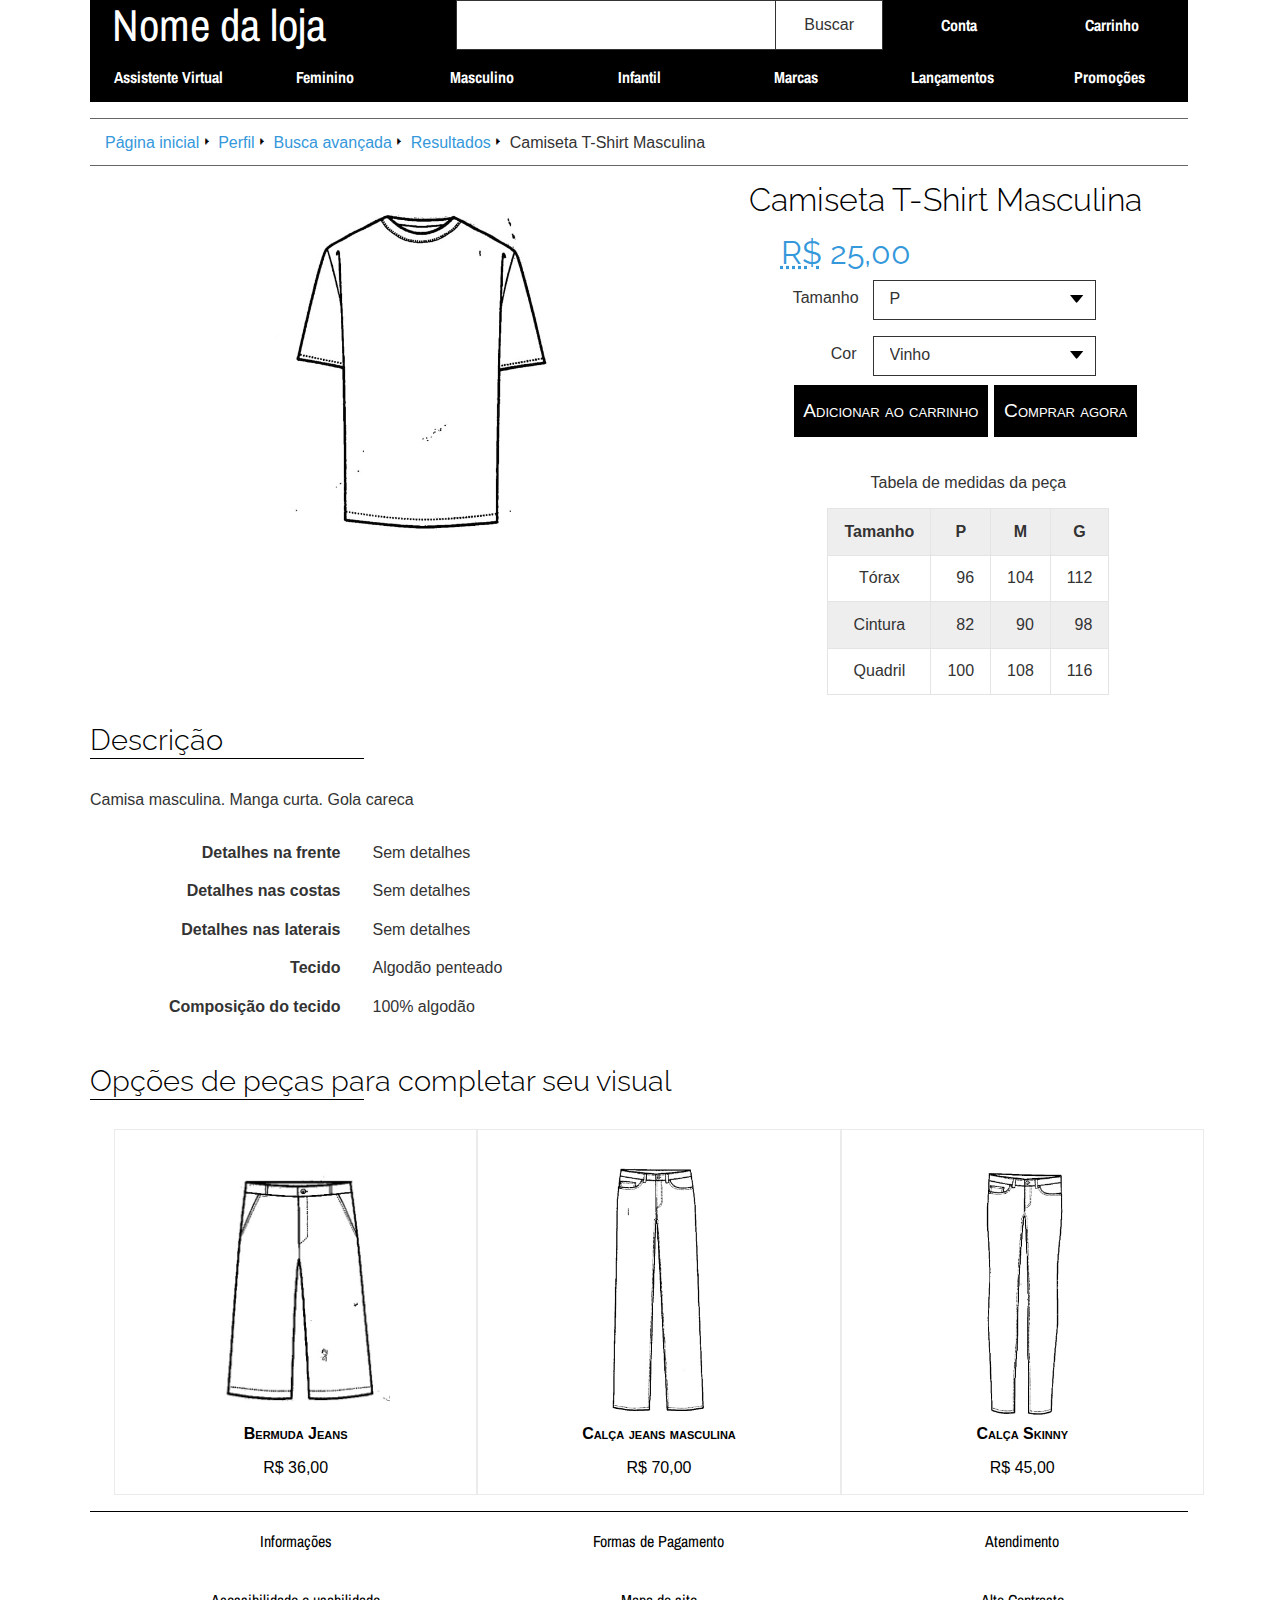
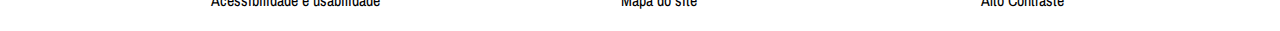
<file: produto/camiseta-tshirt-masculina.html>
<!DOCTYPE html>
<html lang="pt-br">
  <head>
    <meta http-equiv="Content-Type" content="text/html; charset=utf-8" />

    <title>
      
        Camiseta T-Shirt Masculina — 
      
      Nome da loja
    </title>

    <link rel='stylesheet' href="../stylesheets/normalize.css" />
    <link rel='stylesheet' href="../stylesheets/flexboxgrid-6.3.1.min.css" />
    <link rel='stylesheet' href="../stylesheets/style.css" />
    <link rel='stylesheet' href="../stylesheets/debug.css" />

    <link href="https://fonts.googleapis.com/css?family=Archivo+Narrow:600|Poppins:300|Raleway:300,400" rel="stylesheet"> 
  </head>

  <body> <!-- class="debug" -->
    
    <h1><a href=".././">Nome da loja</a></h1>

    <aside id="barra_acessibilidade">
  <a 

  href="javascript:void(0)" id="ini-barra-acessibilidade" class="sr-only">
    Marcador - Início da barra de acessibilidade<br>
</a>
<a href="#fim-barra-acessibilidade" class="sr-only">
    Pular barra de acessibilidade
</a>
  
  <div class="sr-only">
    <h2>Barra de Acessibilidade</h2>
        <h3>Atalhos de acessibilidade</h3>
        <p>
          Atalhos de acessibilidade permitem um rápido acesso a áreas do site.
          <a href="../acessibilidade-usabilidade.html">
            A página Acessibilidade e Usabilidade informa qual a <kbd>Tecla de atalho</kbd> correspondente ao seu computador.
          </a>
        </p>
        <ul>
            <li><a href="#busca">
              <dl>
                <dt>Assistente Virtual de compras</dt>
                <dd>[<kbd>Tecla de atalho</kbd> + <kbd>4</kbd>]</dd>
                <dd>Uma busca mais precisa para obter peças que se enquadram em suas medidas e ao seu estilo.</dd>
              </dl>
            </a></li>
            <li><a href="#ini-conteudo">Conteúdo [<kbd>Tecla de atalho</kbd> + <kbd>1</kbd>]</a></li>
            <li><a href="#ini-menu">Menu [<kbd>Tecla de atalho</kbd> + <kbd>2</kbd>]</a></li>
            <li><a href="#busca">Buscar [<kbd>Tecla de atalho</kbd> + <kbd>3</kbd>]</a></li>
        </ul>
  </div>
  
  <h3 class="sr-only">Outras opções</h3>

  <ul id="menu-acessibilidade" class="row lista">
    <li class="col-sm-4"><a href="../acessibilidade-usabilidade.html" class="icomoon iconmoon-wheelchair">Acessibilidade e usabilidade</a></li>
    <li class="col-sm-4"><a href="../mapa.html" class="icomoon iconmoon-sitemap">Mapa do <span lang="en">site</span></a></li>
    <li class="col-sm-4"><a class="icomoon iconmoon-adjust" href="javascript:void(0)" id="contraste">Alto Contraste</a></li>
  </ul>
  
  <a href="javascript:void(0)" id="fim-barra-acessibilidade" class="sr-only">Marcador - Fim da barra de acessibilidade</a>
</aside>

    <nav id="breadcrumb" aria-labelledby="header-breadcrumb" 

  >
  <h2 id="header-breadcrumb" class="sr-only">Você está em:</h2>

  <ol class="breadcrumb">
    
    <li>
      
        <a href="../">
      
        Página inicial
        
      </a>
      
    </li>
    
    <li>
      
        <a href="../perfil.html">
      
        Perfil
        
      </a>
      
    </li>
    
    <li>
      
        <a href="../busca-avancada.html">
      
        Busca avançada
        
      </a>
      
    </li>
    
    <li>
      
        <a href="../busca.html">
      
        Resultados
        
      </a>
      
    </li>
    
    <li>
      
        Camiseta T-Shirt Masculina
        
    </li>
    
  </ol>
</nav>

    <main id="produto">
      <a 

  accesskey=1

  href="javascript:void(0)" id="ini-conteudo" class="sr-only">
    Marcador - Início do conteúdo<br>
</a>
<a href="#fim-conteudo" class="sr-only">
    Pular conteúdo
</a>

      <header id="produto-header">
  <a href="">
    <h2>Camiseta T-Shirt Masculina</h2>
    <div>
      <span class="sr-only">Preço:</span> <strong><abbr title="reais">R$</abbr> 25,00</strong>
    </div>
  </a>
</header>


<aside class="sr-only">
  <h3>Menu de acesso rápido - Ir para:</h3>
  <ul>
    <li><a href="#ini-descricao-peca">Descrição da peça</a></li>
    <li><a href="#ini-tabela-medidas">Tabela de medidas</a></li>
    <li><a href="#ini-form-compras">Formulário para compra</a></li>
    <li><a href="#ini-sugestoes-pecas">Sugestões de peças para complementar o visual</a></li>
  </ul>
</aside>


<section id="imagens" role="presentation" aria-hidden="true">
  <a 

  href="javascript:void(0)" id="ini-imagens" class="sr-only">
    Marcador - Início das imagens da peça<br>
</a>
<a href="#fim-imagens" class="sr-only">
    Pular imagens da peça
</a>
  
  <h3 class="sr-only">Imagens do produto</h3>
  <img src="../images/produto/camisa_tshirt_masculina.jpg" />
  

  <a href="javascript:void(0)" id="fim-imagens" class="sr-only">Marcador - Fim das imagens da peça</a>
</section>

<section id="descricao">
  <a 

  href="javascript:void(0)" id="ini-descricao-peca" class="sr-only">
    Marcador - Início da descrição da peça<br>
</a>
<a href="#fim-descricao-peca" class="sr-only">
    Pular descrição da peça
</a>

  <h3>Descrição</h3>

  <p>Camisa masculina. Manga curta. Gola careca</p>

  <dl class="row">
    
      <dt class="col-sm-3">Detalhes na frente</dt>
      
      
        <dd class="col-sm-7
        
        ">
          Sem detalhes
        </dd>
      
    
      <dt class="col-sm-3">Detalhes nas costas</dt>
      
      
        <dd class="col-sm-7
        
        ">
          Sem detalhes
        </dd>
      
    
      <dt class="col-sm-3">Detalhes nas laterais</dt>
      
      
        <dd class="col-sm-7
        
        ">
          Sem detalhes
        </dd>
      
    
      <dt class="col-sm-3">Tecido</dt>
      
      
        <dd class="col-sm-7
        
        ">
          Algodão penteado
        </dd>
      
    
      <dt class="col-sm-3">Composição do tecido</dt>
      
      
        <dd class="col-sm-7
        
        ">
          100% algodão
        </dd>
      
    
  </dl>

  <a href="javascript:void(0)" id="fim-descricao-peca" class="sr-only">Marcador - Fim da descricao da peça</a>
</section>

<section id="tamanhos">
  <a 

  href="javascript:void(0)" id="ini-tabela-medidas" class="sr-only">
    Marcador - Início da tabela de medidas<br>
</a>
<a href="#fim-tabela-medidas" class="sr-only">
    Pular tabela de medidas
</a>

  <table summary="Relação do tamanho da peça com as medidas. Unidade em centímetros">
    <caption>Tabela de medidas da peça</caption>
    <thead>
      <th>Tamanho</th>
      
        <th>P</th>
      
        <th>M</th>
      
        <th>G</th>
      
    </thead>

    <tbody>
    
      <tr>
      
        
          <th scope="row">Tórax</th>
        
      
        
          <td>96</td>
        
      
        
          <td>104</td>
        
      
        
          <td>112</td>
        
      
      </tr>
    
      <tr>
      
        
          <th scope="row">Cintura</th>
        
      
        
          <td>82</td>
        
      
        
          <td>90</td>
        
      
        
          <td>98</td>
        
      
      </tr>
    
      <tr>
      
        
          <th scope="row">Quadril</th>
        
      
        
          <td>100</td>
        
      
        
          <td>108</td>
        
      
        
          <td>116</td>
        
      
      </tr>
    
    </tbody>
  </table>

  <a href="javascript:void(0)" id="fim-tabela-medidas" class="sr-only">Marcador - Fim da tabela de medidas</a>
</section>

<section id="comprar">
  <a 

  href="javascript:void(0)" id="ini-form-compras" class="sr-only">
    Marcador - Início do formulário para compra<br>
</a>
<a href="#fim-form-compras" class="sr-only">
    Pular formulário para compra
</a>
  <form action="../agradecimentos.html" class="formulario">
    <div class="row">
      <label for="comprar-tamanho" class="col-sm-3">Tamanho</label>
      <select id="comprar-tamanho" class="col-sm-7">
        
          <option>P</option>
        
          <option>M</option>
        
          <option>G</option>
        
      </select>
    </div>

    <div class="row">
      <label for="comprar-cor" class="col-sm-3">Cor</label>
      <select id="comprar-cor" class="col-sm-7">
        
          <option>Vinho</option>
        
          <option>Branco</option>
        
          <option>Verde</option>
        
      </select>
    </div>

    <input type="button" id="adicionar-carrinho" value="Adicionar ao carrinho" />
    <input type="submit" value="Comprar agora" />

    <a id="peca-adicionada" href="#sugestoes" class="not-exists">
      Peça adicionada ao carrinho.<br />
      Temos opções de peças para completar seu visual. Gostaria de conhecê-las?
    </a>
  </form>

  <a href="javascript:void(0)" id="fim-form-compras" class="sr-only">Marcador - Fim do formulário para compra</a>
</section>

<aside id="sugestoes">
  <a 

  href="javascript:void(0)" id="ini-sugestoes-pecas" class="sr-only">
    Marcador - Início de sugestões para completar seu visual<br>
</a>
<a href="#fim-sugestoes-pecas" class="sr-only">
    Pular sugestões para completar seu visual
</a>

  <h3>Opções de peças para completar seu visual</h3>

  <ul class="row lista resultados">
  
    <li class="col-sm-4">
      <a href="../produto/calca-jeans-masculina.html">
        <img src="../images/produto/bermuda_masculina.jpg" />
        <span class="resultados-titulo">Bermuda Jeans</span>
        <span class="resultados-valor">R$ 36,00</span>
      </a>
    </li>
  
    <li class="col-sm-4">
      <a href="../produto/calca-jeans-masculina.html">
        <img src="../images/produto/calca_jeans_masculina.jpg" />
        <span class="resultados-titulo">Calça jeans masculina</span>
        <span class="resultados-valor">R$ 70,00</span>
      </a>
    </li>
  
    <li class="col-sm-4">
      <a href="../produto/calca-jeans-masculina.html">
        <img src="../images/produto/calca_skinny_masculina.jpg" />
        <span class="resultados-titulo">Calça Skinny</span>
        <span class="resultados-valor">R$ 45,00</span>
      </a>
    </li>
  
  </ul>

  <a href="javascript:void(0)" id="fim-sugestoes-pecas" class="sr-only">Marcador - Fim de sugestões para completar seu visual</a>
</aside>


      <a href="javascript:void(0)" id="fim-conteudo" class="sr-only">Marcador - Fim do conteúdo</a>
    </main>

    <h2 id="header-menu" class="sr-only">Menu</h2>

<nav id="menu-pesquisa" class="menu" aria-labelledby="header-pesquisa">
  <a 

  accesskey=2

  href="javascript:void(0)" id="ini-menu" class="sr-only">
    Marcador - Início do menu<br>
</a>
<a href="#fim-menu" class="sr-only">
    Pular menu
</a>

  <h3 id="header-pesquisa" class="sr-only">Pesquisa, conta e carrinho de compras</h3>

  <div class="row">
    
<form id="buscar-form" 
      action="../busca.html" method="get"
      role="search"
      class="col-sm-7">

  
    
    <label for="busca" class="sr-only">Buscar por:</label>

    
    <input type="search"
           id="busca"
           name="conteudo"
           
           accesskey="3"
           required /><!--
    --><input id="buscar-botao" type="submit" value="Buscar" />
  

</form>

    <ul class="lista row col-sm-5">
      <li class="col-xs-6"><a href="../outros.html"><span class="sr-only">Acesse sua</span> Conta <span class="sr-only">ou cadastre-se</span></a></li>
      <li class="col-xs-6"><a href="../outros.html">Carrinho <span class="sr-only">de compras</span></a></li>
    </ul>
  </div>
</nav>

<nav id="menu-departamento" class="menu" aria-labelledby="header-departamento">
  <h3 id="header-departamento" class="sr-only">Departamentos</h3>

  <ul class="row lista">
    <li class="col-xs"><a accesskey="4" href="../perfil.html">
      Assistente Virtual <span class="sr-only">de compras:</span>
      <span class="sr-only">Uma busca mais precisa para obter peças que se enquadram em suas medidas e ao seu estilo</span>
    </a></li>
    <li class="col-xs"><a href="../busca.html">Feminino</a></li>
    <li class="col-xs"><a href="../busca.html">Masculino</a></li>
    <li class="col-xs"><a href="../busca.html">Infantil</a></li>
    <li class="col-xs"><a href="../busca.html">Marcas</a></li>
    <li class="col-xs"><a href="../busca.html">Lançamentos</a></li>
    <li class="col-xs"><a href="../busca.html">Promoções</a></li>
  </ul>

  <a href="javascript:void(0)" id="fim-menu" class="sr-only">Marcador - Fim do menu</a>
</nav>
    <footer id="informacoes">
  <h2 class="sr-only">Sobre a loja</h2>

  <ul class="row lista">
    <li class="col-xs-12 col-sm-4"><a href="../outros.html">Informações <span class='sr-only'>sobre este <em lang="en">e-commerce</em></span></a></li>
    <li class="col-xs-12 col-sm-4"><a href="../outros.html">Formas de Pagamento</a></li>
    <li class="col-xs-12 col-sm-4"><a href="../outros.html">Atendimento <span class='sr-only'>ao usuário</span></a></li>
  </ul>
</footer>

    <script src="../javascripts/main.js"></script> 
  </body>
</html>
</file>
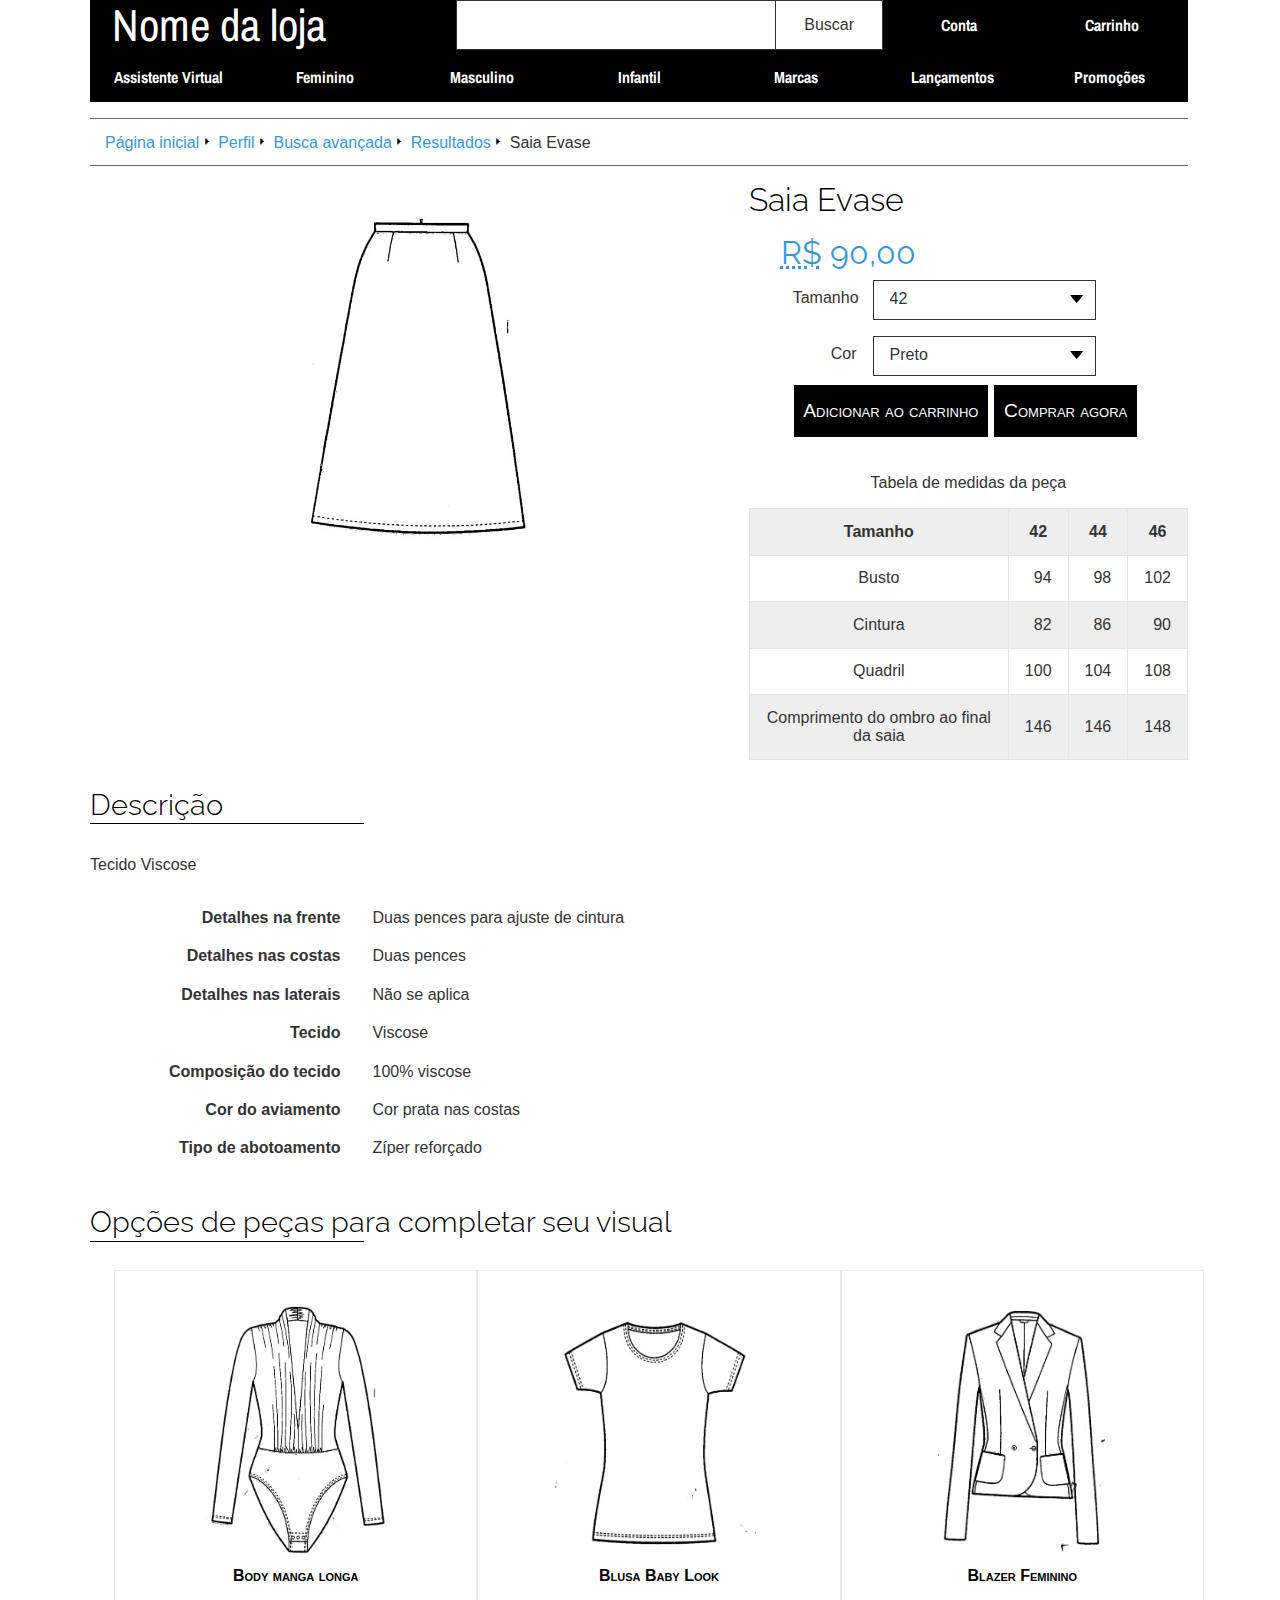
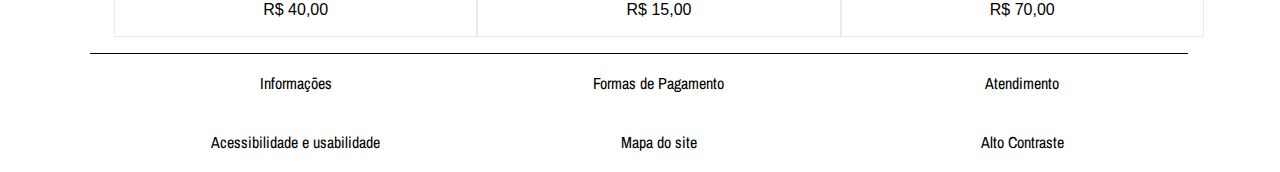
<file: produto/saia-evase.html>
<!DOCTYPE html>
<html lang="pt-br">
  <head>
    <meta http-equiv="Content-Type" content="text/html; charset=utf-8" />

    <title>
      
        Saia Evase — 
      
      Nome da loja
    </title>

    <link rel='stylesheet' href="../stylesheets/normalize.css" />
    <link rel='stylesheet' href="../stylesheets/flexboxgrid-6.3.1.min.css" />
    <link rel='stylesheet' href="../stylesheets/style.css" />
    <link rel='stylesheet' href="../stylesheets/debug.css" />

    <link href="https://fonts.googleapis.com/css?family=Archivo+Narrow:600|Poppins:300|Raleway:300,400" rel="stylesheet"> 
  </head>

  <body> <!-- class="debug" -->
    
    <h1><a href=".././">Nome da loja</a></h1>

    <aside id="barra_acessibilidade">
  <a 

  href="javascript:void(0)" id="ini-barra-acessibilidade" class="sr-only">
    Marcador - Início da barra de acessibilidade<br>
</a>
<a href="#fim-barra-acessibilidade" class="sr-only">
    Pular barra de acessibilidade
</a>
  
  <div class="sr-only">
    <h2>Barra de Acessibilidade</h2>
        <h3>Atalhos de acessibilidade</h3>
        <p>
          Atalhos de acessibilidade permitem um rápido acesso a áreas do site.
          <a href="../acessibilidade-usabilidade.html">
            A página Acessibilidade e Usabilidade informa qual a <kbd>Tecla de atalho</kbd> correspondente ao seu computador.
          </a>
        </p>
        <ul>
            <li><a href="#busca">
              <dl>
                <dt>Assistente Virtual de compras</dt>
                <dd>[<kbd>Tecla de atalho</kbd> + <kbd>4</kbd>]</dd>
                <dd>Uma busca mais precisa para obter peças que se enquadram em suas medidas e ao seu estilo.</dd>
              </dl>
            </a></li>
            <li><a href="#ini-conteudo">Conteúdo [<kbd>Tecla de atalho</kbd> + <kbd>1</kbd>]</a></li>
            <li><a href="#ini-menu">Menu [<kbd>Tecla de atalho</kbd> + <kbd>2</kbd>]</a></li>
            <li><a href="#busca">Buscar [<kbd>Tecla de atalho</kbd> + <kbd>3</kbd>]</a></li>
        </ul>
  </div>
  
  <h3 class="sr-only">Outras opções</h3>

  <ul id="menu-acessibilidade" class="row lista">
    <li class="col-sm-4"><a href="../acessibilidade-usabilidade.html" class="icomoon iconmoon-wheelchair">Acessibilidade e usabilidade</a></li>
    <li class="col-sm-4"><a href="../mapa.html" class="icomoon iconmoon-sitemap">Mapa do <span lang="en">site</span></a></li>
    <li class="col-sm-4"><a class="icomoon iconmoon-adjust" href="javascript:void(0)" id="contraste">Alto Contraste</a></li>
  </ul>
  
  <a href="javascript:void(0)" id="fim-barra-acessibilidade" class="sr-only">Marcador - Fim da barra de acessibilidade</a>
</aside>

    <nav id="breadcrumb" aria-labelledby="header-breadcrumb" 

  >
  <h2 id="header-breadcrumb" class="sr-only">Você está em:</h2>

  <ol class="breadcrumb">
    
    <li>
      
        <a href="../">
      
        Página inicial
        
      </a>
      
    </li>
    
    <li>
      
        <a href="../perfil.html">
      
        Perfil
        
      </a>
      
    </li>
    
    <li>
      
        <a href="../busca-avancada.html">
      
        Busca avançada
        
      </a>
      
    </li>
    
    <li>
      
        <a href="../busca.html">
      
        Resultados
        
      </a>
      
    </li>
    
    <li>
      
        Saia Evase
        
    </li>
    
  </ol>
</nav>

    <main id="produto">
      <a 

  accesskey=1

  href="javascript:void(0)" id="ini-conteudo" class="sr-only">
    Marcador - Início do conteúdo<br>
</a>
<a href="#fim-conteudo" class="sr-only">
    Pular conteúdo
</a>

      <header id="produto-header">
  <a href="">
    <h2>Saia Evase</h2>
    <div>
      <span class="sr-only">Preço:</span> <strong><abbr title="reais">R$</abbr> 90,00</strong>
    </div>
  </a>
</header>


<aside class="sr-only">
  <h3>Menu de acesso rápido - Ir para:</h3>
  <ul>
    <li><a href="#ini-descricao-peca">Descrição da peça</a></li>
    <li><a href="#ini-tabela-medidas">Tabela de medidas</a></li>
    <li><a href="#ini-form-compras">Formulário para compra</a></li>
    <li><a href="#ini-sugestoes-pecas">Sugestões de peças para complementar o visual</a></li>
  </ul>
</aside>


<section id="imagens" role="presentation" aria-hidden="true">
  <a 

  href="javascript:void(0)" id="ini-imagens" class="sr-only">
    Marcador - Início das imagens da peça<br>
</a>
<a href="#fim-imagens" class="sr-only">
    Pular imagens da peça
</a>
  
  <h3 class="sr-only">Imagens do produto</h3>
  <img src="../images/produto/saia_evase.jpg" />
  

  <a href="javascript:void(0)" id="fim-imagens" class="sr-only">Marcador - Fim das imagens da peça</a>
</section>

<section id="descricao">
  <a 

  href="javascript:void(0)" id="ini-descricao-peca" class="sr-only">
    Marcador - Início da descrição da peça<br>
</a>
<a href="#fim-descricao-peca" class="sr-only">
    Pular descrição da peça
</a>

  <h3>Descrição</h3>

  <p>Tecido Viscose</p>

  <dl class="row">
    
      <dt class="col-sm-3">Detalhes na frente</dt>
      
      
        <dd class="col-sm-7
        
        ">
          Duas pences para ajuste de cintura
        </dd>
      
    
      <dt class="col-sm-3">Detalhes nas costas</dt>
      
      
        <dd class="col-sm-7
        
        ">
          Duas pences
        </dd>
      
    
      <dt class="col-sm-3">Detalhes nas laterais</dt>
      
      
        <dd class="col-sm-7
        
        ">
          Não se aplica
        </dd>
      
    
      <dt class="col-sm-3">Tecido</dt>
      
      
        <dd class="col-sm-7
        
        ">
          Viscose
        </dd>
      
    
      <dt class="col-sm-3">Composição do tecido</dt>
      
      
        <dd class="col-sm-7
        
        ">
          100% viscose
        </dd>
      
    
      <dt class="col-sm-3">Cor do aviamento</dt>
      
      
        <dd class="col-sm-7
        
        ">
          Cor prata nas costas
        </dd>
      
    
      <dt class="col-sm-3">Tipo de abotoamento</dt>
      
      
        <dd class="col-sm-7
        
        ">
          Zíper reforçado
        </dd>
      
    
  </dl>

  <a href="javascript:void(0)" id="fim-descricao-peca" class="sr-only">Marcador - Fim da descricao da peça</a>
</section>

<section id="tamanhos">
  <a 

  href="javascript:void(0)" id="ini-tabela-medidas" class="sr-only">
    Marcador - Início da tabela de medidas<br>
</a>
<a href="#fim-tabela-medidas" class="sr-only">
    Pular tabela de medidas
</a>

  <table summary="Relação do tamanho da peça com as medidas. Unidade em centímetros">
    <caption>Tabela de medidas da peça</caption>
    <thead>
      <th>Tamanho</th>
      
        <th>42</th>
      
        <th>44</th>
      
        <th>46</th>
      
    </thead>

    <tbody>
    
      <tr>
      
        
          <th scope="row">Busto</th>
        
      
        
          <td>94</td>
        
      
        
          <td>98</td>
        
      
        
          <td>102</td>
        
      
      </tr>
    
      <tr>
      
        
          <th scope="row">Cintura</th>
        
      
        
          <td>82</td>
        
      
        
          <td>86</td>
        
      
        
          <td>90</td>
        
      
      </tr>
    
      <tr>
      
        
          <th scope="row">Quadril</th>
        
      
        
          <td>100</td>
        
      
        
          <td>104</td>
        
      
        
          <td>108</td>
        
      
      </tr>
    
      <tr>
      
        
          <th scope="row">Comprimento do ombro ao final da saia</th>
        
      
        
          <td>146</td>
        
      
        
          <td>146</td>
        
      
        
          <td>148</td>
        
      
      </tr>
    
    </tbody>
  </table>

  <a href="javascript:void(0)" id="fim-tabela-medidas" class="sr-only">Marcador - Fim da tabela de medidas</a>
</section>

<section id="comprar">
  <a 

  href="javascript:void(0)" id="ini-form-compras" class="sr-only">
    Marcador - Início do formulário para compra<br>
</a>
<a href="#fim-form-compras" class="sr-only">
    Pular formulário para compra
</a>
  <form action="../agradecimentos.html" class="formulario">
    <div class="row">
      <label for="comprar-tamanho" class="col-sm-3">Tamanho</label>
      <select id="comprar-tamanho" class="col-sm-7">
        
          <option>42</option>
        
          <option>44</option>
        
          <option>46</option>
        
      </select>
    </div>

    <div class="row">
      <label for="comprar-cor" class="col-sm-3">Cor</label>
      <select id="comprar-cor" class="col-sm-7">
        
          <option>Preto</option>
        
          <option>Branco</option>
        
          <option>Azul</option>
        
      </select>
    </div>

    <input type="button" id="adicionar-carrinho" value="Adicionar ao carrinho" />
    <input type="submit" value="Comprar agora" />

    <a id="peca-adicionada" href="#sugestoes" class="not-exists">
      Peça adicionada ao carrinho.<br />
      Temos opções de peças para completar seu visual. Gostaria de conhecê-las?
    </a>
  </form>

  <a href="javascript:void(0)" id="fim-form-compras" class="sr-only">Marcador - Fim do formulário para compra</a>
</section>

<aside id="sugestoes">
  <a 

  href="javascript:void(0)" id="ini-sugestoes-pecas" class="sr-only">
    Marcador - Início de sugestões para completar seu visual<br>
</a>
<a href="#fim-sugestoes-pecas" class="sr-only">
    Pular sugestões para completar seu visual
</a>

  <h3>Opções de peças para completar seu visual</h3>

  <ul class="row lista resultados">
  
    <li class="col-sm-4">
      <a href="../produto/blusa-baby-look.html">
        <img src="../images/produto/body_decote_V_profundo.jpg" />
        <span class="resultados-titulo">Body manga longa</span>
        <span class="resultados-valor">R$ 40,00</span>
      </a>
    </li>
  
    <li class="col-sm-4">
      <a href="../produto/blusa-baby-look.html">
        <img src="../images/produto/camisa_babylook.jpg" />
        <span class="resultados-titulo">Blusa Baby Look</span>
        <span class="resultados-valor">R$ 15,00</span>
      </a>
    </li>
  
    <li class="col-sm-4">
      <a href="../produto/blusa-baby-look.html">
        <img src="../images/produto/blazer_feminino.jpg" />
        <span class="resultados-titulo">Blazer Feminino</span>
        <span class="resultados-valor">R$ 70,00</span>
      </a>
    </li>
  
  </ul>

  <a href="javascript:void(0)" id="fim-sugestoes-pecas" class="sr-only">Marcador - Fim de sugestões para completar seu visual</a>
</aside>


      <a href="javascript:void(0)" id="fim-conteudo" class="sr-only">Marcador - Fim do conteúdo</a>
    </main>

    <h2 id="header-menu" class="sr-only">Menu</h2>

<nav id="menu-pesquisa" class="menu" aria-labelledby="header-pesquisa">
  <a 

  accesskey=2

  href="javascript:void(0)" id="ini-menu" class="sr-only">
    Marcador - Início do menu<br>
</a>
<a href="#fim-menu" class="sr-only">
    Pular menu
</a>

  <h3 id="header-pesquisa" class="sr-only">Pesquisa, conta e carrinho de compras</h3>

  <div class="row">
    
<form id="buscar-form" 
      action="../busca.html" method="get"
      role="search"
      class="col-sm-7">

  
    
    <label for="busca" class="sr-only">Buscar por:</label>

    
    <input type="search"
           id="busca"
           name="conteudo"
           
           accesskey="3"
           required /><!--
    --><input id="buscar-botao" type="submit" value="Buscar" />
  

</form>

    <ul class="lista row col-sm-5">
      <li class="col-xs-6"><a href="../outros.html"><span class="sr-only">Acesse sua</span> Conta <span class="sr-only">ou cadastre-se</span></a></li>
      <li class="col-xs-6"><a href="../outros.html">Carrinho <span class="sr-only">de compras</span></a></li>
    </ul>
  </div>
</nav>

<nav id="menu-departamento" class="menu" aria-labelledby="header-departamento">
  <h3 id="header-departamento" class="sr-only">Departamentos</h3>

  <ul class="row lista">
    <li class="col-xs"><a accesskey="4" href="../perfil.html">
      Assistente Virtual <span class="sr-only">de compras:</span>
      <span class="sr-only">Uma busca mais precisa para obter peças que se enquadram em suas medidas e ao seu estilo</span>
    </a></li>
    <li class="col-xs"><a href="../busca.html">Feminino</a></li>
    <li class="col-xs"><a href="../busca.html">Masculino</a></li>
    <li class="col-xs"><a href="../busca.html">Infantil</a></li>
    <li class="col-xs"><a href="../busca.html">Marcas</a></li>
    <li class="col-xs"><a href="../busca.html">Lançamentos</a></li>
    <li class="col-xs"><a href="../busca.html">Promoções</a></li>
  </ul>

  <a href="javascript:void(0)" id="fim-menu" class="sr-only">Marcador - Fim do menu</a>
</nav>
    <footer id="informacoes">
  <h2 class="sr-only">Sobre a loja</h2>

  <ul class="row lista">
    <li class="col-xs-12 col-sm-4"><a href="../outros.html">Informações <span class='sr-only'>sobre este <em lang="en">e-commerce</em></span></a></li>
    <li class="col-xs-12 col-sm-4"><a href="../outros.html">Formas de Pagamento</a></li>
    <li class="col-xs-12 col-sm-4"><a href="../outros.html">Atendimento <span class='sr-only'>ao usuário</span></a></li>
  </ul>
</footer>

    <script src="../javascripts/main.js"></script> 
  </body>
</html>
</file>
<file: stylesheets/style.css>
* {
  box-sizing: border-box;
  
  --font-header: 'Raleway', sans-serif;
  --font-menu: 'Archivo Narrow', 'Franklin Gothic Medium', 'Arial Narrow', Arial, sans-serif;
  --font-text: 'Open Sans', "Helvetica Neue", Helvetica, Arial, sans-serif;

  --color-background: #fff;
  --color-background-inverse: #000;

  --color-border: #666;
  --color-border-light: #ebebeb;

  --color-text: #333;
  --color-text-strong: #000;
  --color-text-inverse: #fff;

  --color-focus: #ff9800;
  --color-link: #3498db;

  --color-menu-background: #000;
  --color-menu-text: #fff;

  --color-rodape-text: #000;

  --color-required: red;

  --color-table-background: #efeeef;
  --color-table-border: #e5e3e5;
}

html.contraste * {
  --color-background: #000;
  --color-background-inverse: #FFF;

  --color-border: #FFF;
  --color-border-light: #494949;

  --color-text: #fff;
  --color-text-strong: #fff;
  --color-text-inverse: #000;

  --color-focus: #ff9800;
  --color-link: #FFF333;

  --color-menu-background: #421F00;
  --color-menu-text: #FFF333;

  --color-rodape-text: #FFF333;

  --color-required: red;

  --color-table-background: #421F00;
  --color-table-border: #494949;
}

:focus {
  outline: var(--color-focus) auto 3px;
}

body {
  max-width: 1100px;
  margin: 0 auto;
  font-family: var(--font-text);
  color: var(--color-text);
  background: var(--color-background);
}

a {
  color: var(--color-link);
  text-decoration: none;
}

.contraste a {
  text-decoration: underline !important;
}

a:hover {
  text-decoration: underline;
}

h1, h2, h3, h4, h5, h6 {
  font-family: var(--font-header);
  font-weight: 300;
  color: var(--color-text-strong);
}

h1 {
  margin: 0;
  padding: 0;
  background-color: var(--color-menu-background);
  font-size: 2.8em;
  padding-left: .5em;
  font-family: var(--font-menu);
}

h1 a {
  color: var(--color-menu-text);
}

h2 {
  font-size: 2em;
  margin: .5em 0;
}

h3 {
  font-size: 1.8em;
}

h3::after {
  display: block;
  content: '';
  width: 25%;
  height: 1px;
  border-bottom: 1px solid;
}

body:not(.debug) .sr-only {
  position: absolute;
  width: 1px;
  height: 1px;
  margin: -1px;
  padding: 0;
  overflow: hidden;
  clip: rect(0, 0, 0, 0);
  border: 0;
}

.not-exists {
  display: none;
}

p {
  line-height: 1.5;
}

dt {
  font-weight: bold;
  text-align: right;
}

dd {
  margin: 0;
}

dt {
  padding-top: 1em;
}

dd {
  padding: .25em;
}

dt + dd {
  padding-top: 1em;
}

table {
  border: 1px solid #e5e3e5;
  border-collapse: collapse;
  font-size: 1em;
  margin: 0 auto;
}

table caption {
  padding: 1em;
}

table th {
  font-weight: normal;
}

thead th {
  font-weight: bold;
}

thead,
tr:nth-child(even) {
  background-color: var(--color-table-background);
}

table th,
table td {
  border: 1px solid var(--color-table-border);
  padding: .85em 1em;
}

table td {
  text-align: right;
}

select {
  padding-right: 40px !important; /* Texto não sobrepor seta */
  text-overflow: ellipsis;

  -webkit-appearance: none;
  -moz-appearance: none;
  appearance: none;
  background-position: right center;
  background-image: url(../images/arrow.svg);
  background-repeat: no-repeat;
  background-position: right 10px center;
  background-color: transparent;
  background-size: 15px;
}

.contraste select {
  background-image: url(../images/arrow-contraste.svg);
}

kbd {
  padding: 2px 4px;
  font-size: 90%;
  color: var(--color-background);
  background-color: var(--color-text);
}

li {
  padding: .25em 0;
}
/**************************
 * Formulário
 **************************/
.center {
  text-align: center !important;
}

input, select {
  border-radius: 0;
  border: 1px solid;
  background-color: var(--color-background);
  color: var(--color-text);
}

select,
input[type="text"],
input[type="number"] {
  height: 40px;
  padding: .5em;
}

input[type="text"],
input[type="number"] {
  text-align: right;
}

.formulario input[type="submit"],
.formulario input[type="button"] {
  font-variant: small-caps;
  width: 100%;
  padding: 1em;
  margin-bottom: 1em;
  color: var(--color-text-inverse);
  background-color: var(--color-background-inverse);
  font-size: 1.2em;
  font-variant: small-caps;
  transition: all 0.3s;
}

form legend {
  font-size: 1.25em;
  padding-right: 1em;
}

fieldset {
  margin-bottom: 1em;
  border: none;
  border-left: 1px solid;
  border-bottom: 1px solid;
}

.formulario {
  width: 80%;
  margin: 0 auto;
}

input[type="radio"] {
  margin: .5em .2em .5em 2em;
  border: 1px solid;
}

input[type="checkbox"] {
  width: 1em;
  height: 1em;
}

.formulario label,
.formulario .label {
  text-align: right;
}

.formulario label,
.formulario abbr,
.formulario .label {
  line-height: 36px;
}

.required:after {
  content:" *";
  color: var(--color-required);
}

.formulario .row {
  padding: .5em 0;
}

/**************************
 * Buscar
 **************************/
#buscar-form {
  display: block;
  margin: 0;
  padding: 0;
}
#buscar-form #busca {
  height: 50px;

  padding-top: .875em;
  padding-bottom: .875em;
  padding-left: 1em;
  font-size: 1em;
}

#buscar-form fieldset {
  display: table;
}

#buscar-form #busca {
  display: table-cell;
  width: 75%
}

#buscar-botao {
  border-radius: 0;
  border: 1px solid;
  background: var(--color-background);
  width: 25%;
  vertical-align: middle;
  display: table-cell;
  height: 50px;
  border-left: none;
  vertical-align: bottom;
}

/**************************
 * Breadcrumb
 **************************/
.breadcrumb {
  padding: 8px 15px;
  margin-bottom: 0px;
  list-style: none;
  border: 1px solid var(--color-border);
  border-left: none;
  border-right: none;
}

.breadcrumb > li {
  display: inline-block;
}

.breadcrumb li:before {
  font-size: 1.2em;
  color: var(--color-text-strong);
  font-family: 'icomoon';
  content: "🢒" !important;
}

.breadcrumb li:first-child:before {
  content: '' !important;
  padding-right: 0px;
  display: none;
}

.row.lista li {
  display: block;
}

/**************************
 * Menu
 **************************/
.menu ul.lista {
  background-color: var(--color-menu-background);
  font-family: var(--font-menu);
  font-size: 1em;
  font-weight: bold;
}

.menu ul.lista {
  margin: 0;
  padding: 0;
}
.menu .lista li {
  text-align: center;
  vertical-align: middle;
  margin: 0;
  padding: 0;
}

.menu a {
  color: var(--color-menu-text);
  width: 100%;
  height: 100%;
  display: block;
  padding: 1em;
  transition: all 0.3s;
}

.formulario input[type='submit']:hover,
.formulario input[type='submit']:focus,
.menu a:hover,
.menu a:focus {
  text-decoration: underline;
  background-color: #666;
}

.contraste .formulario input[type='submit']:hover,
.contraste .formulario input[type='submit']:focus {
  background-color: #aaa;
}

.menu a:hover,
.menu a:focus {
  text-shadow: 0px 0px 2px #000;
}

.formulario input[type='submit']:active,
.menu a:active {
  background-color: #222;
}

#menu-pesquisa {
  background-color: var(--color-menu-background);
}
#menu-pesquisa .row,
#menu-departamento .row {
  margin: 0;
}

/**************************
 * Rodapé
 **************************/
#informacoes {
  border-top: 1px solid var(--color-background-inverse);
}

#informacoes a,
#informacoes h2,
#menu-acessibilidade a {
  font-family: 'Archivo Narrow', 'Franklin Gothic Medium', 'Arial Narrow', Arial, sans-serif;
  color: var(--color-rodape-text)
}

#informacoes li {
  text-align: center;
}

/**************************
 * Grid
 **************************/
main {
  grid-area: main;
}

h1 {
  grid-area: header;
}

#informacoes {
  grid-area: footer;
}

#menu-pesquisa {
  grid-area: menu1;
}

#menu-departamento {
  grid-area: menu2;
}

#breadcrumb {
  grid-area: breadcrumb;
}

#barra_acessibilidade {
  grid-area: acessibilidade;
  text-align: center;
}

body.debug {display: inherit;}
body {
  display: grid;
  grid-template-columns: 366px 366px 366px;
  grid-template-rows: auto;
  grid-template-areas: 
    "header menu1 menu1"
    "menu2 menu2 menu2"
    "breadcrumb breadcrumb breadcrumb"
    "main main main"
    "footer footer footer"
    "acessibilidade acessibilidade acessibilidade";
}

blockquote {
  margin-top: 10px;
  margin-bottom: 10px;
  margin-left: 50px;
  padding-left: 15px;
  border-left: 3px solid #ccc;
}

blockquote cite {
  font-style: italic;
}

/**************************
 * Home
 **************************/
#home {
  font-family: 'Archivo Narrow', 'Franklin Gothic Medium', 'Arial Narrow', Arial, sans-serif;
}

#home .destaque .row {
  background-color: black;
}
#home .imagens {
  height: 460px;
}
#home .imagem1 {
  background: url(../images/infantil1.jpg) no-repeat center center;
  background-size: cover;
}
#home .imagem2 {
  background: url(../images/infantil2.jpg) no-repeat center center;
  background-size: cover;
}

#home a:hover .imagem1,
#home a:focus .imagem1,
#home a:hover .imagem2,
#home a:focus .imagem2 {
  opacity: .7;
  background-color: black;
}

#home .destaque img {
  max-height: 100%;
  max-width: 100%;
  margin-right: auto;
  display: block;
}

#home .destaque a {
  position: relative;
}

#home #destaque-titulo,
#home #destaque-subtitulo {
  position: absolute;
  padding: .2em .5em;
  transition: all .2s;
  color: white;
  background-color: rgba(230, 41, 110, .8);
  z-index: 2;
}

#home #destaque-titulo {
  font-size: 2em;
  top: 320px;
  width: 340px;
}

#home #destaque-subtitulo {
  font-size: 1.5em;
  top: 370px;
  width: 150px;
}

#home .destaque a:hover #destaque-titulo,
#home .destaque a:focus #destaque-titulo,
#home .destaque a:hover #destaque-subtitulo,
#home .destaque a:focus #destaque-subtitulo {
  background-color: rgb(101, 164, 189);
}

#home .lancamentos li {
  text-align: center;
  font-size: 1.2em;
}

#home .lancamentos img {
  width: 100%;
}

#home .lancamentos a:hover img,
#home .lancamentos a:focus img {
  opacity: .7;
}


/**************************
 * Resultados
 **************************/
.resultados li {
  padding: 0;
}

.resultados a {
  padding: 1rem;
  display: block;
  text-align: center;
  color: var(--color-text-strong);
  border: 1px solid var(--color-border-light);
}

.resultados a:hover,
.resultados a:focus {
  text-decoration: none;
  border: 1px solid var(--color-background-inverse);
}

.resultados .resultados-titulo {
  padding-bottom: 1em;
  font-variant: small-caps;
  display: block;
  font-weight: bold;
}

.resultados .resultados-valor {
  font-weight: 300;
  display: block;
}

.resultados img {
  padding: 1em 1em .2em 1em;
  max-height: 275px;
  max-width: 100%;
}

.pagination ul {
  padding: 0;
  margin: 0 auto;
  margin-bottom: 1em;
  width: 180px;
}

.pagination li {
  display: inline-block;
}

.pagination a {
  padding: 8px 16px;
  color: var(--color-link);
  text-decoration: none;
}

.pagination a:hover,
.pagination a:focus {
  background-color: var(--color-border);
  color: var(--color-text-inverse);
} 

.pagination li[aria-current] {
  border: 1px solid var(--color-text);
  padding: 8px 16px;
  color: var(--color-text)
}

/**************************
 * Produto
 **************************/
#produto #produto-header {
  grid-area: titulo;
}

#produto #imagens {
  grid-area: imagens;
}

#produto #descricao {
  grid-area: descricao;
}

#produto #comprar {
  grid-area: comprar;
}

#produto #comprar input[type="submit"],
#produto #comprar input[type="button"] {
  font-size: 1.2em;
  padding: .8em .5em;
  width: auto;
}

#produto #sugestoes {
  grid-area: sugestoes;
}

#produto #tamanhos {
  grid-area: tamanhos;
}

.debug #produto {display: inherit;}
#produto {
  display: grid;
  grid-template-columns: 219.6px 219.6px 219.6px 219.6px 219.6px;
  grid-template-rows: auto;
  grid-template-areas: 
    "imagens imagens imagens titulo titulo"
    "imagens imagens imagens comprar comprar"
    "imagens imagens imagens tamanhos tamanhos"
    "descricao descricao descricao descricao descricao"
    "sugestoes sugestoes sugestoes sugestoes sugestoes"
}

#produto #produto-header strong {
  font-size: 2em;
  padding-left: 1em;
  font-weight: inherit;
  font-family: var(--font-header);
}


#produto #imagens {
  padding-top: 2em;
}

#produto #imagens img {
  display: block;
  margin: 0 auto;
  height: 350px;
}
</file>
<file: stylesheets/debug.css>
body.debug .sr-only {
  border-color: #CCCCFF;
  background: #EEEEFF;
  margin: 1em 0 1.5em 0;
  padding: 2px 3px;
  border-width: 1px 0 1px 0;
  border-style: solid;
  color: #555;
}

body.debug [aria-hidden] {
  border-color: #FFEEEE;
  background: #FFCCCC;
  margin: 1em 0 1.5em 0;
  padding: 2px 3px;
  border-width: 1px 0 1px 0;
  border-style: solid;
  color: #555;
  text-decoration: line-through;
  text-decoration-color: red;
}

body.debug [role] {
  border-color: #FFCCCC;
  border-style: solid;
  border-width: 5px 1px;
  padding: 3px 0;
}
body.debug [role]::before {
  background: none repeat scroll 0 0 #EEEEFF;
  border-left: 5px solid #BBBBDD;

  content: attr(role);
  margin: 0 0 0 auto;
  display: table;
  
  font-weight: bold;
  color: #000;
}

body.debug [itemprop] {
  border-radius: 6px;

  background:#e3f7fc;
  border:1px solid #8ed9f6;
}
body.debug [itemprop]::before {
  content: attr(itemprop) !important;
  font-weight:bold;
}
body.debug [itemprop]:hover::before {
  background: #0076A3;
  color: #FFFFFF;
  content: attr(itemprop);
  text-decoration: underline;
}

body.debug .not-exists {
  display: inherit;
  text-decoration: line-through;
  text-decoration-color: red;
}
</file>
<file: stylesheets/flexboxgrid-6.3.1.min.css>
.container-fluid{margin-right:auto;margin-left:auto;padding-right:2rem;padding-left:2rem}.row{box-sizing:border-box;display:-ms-flexbox;display:-webkit-box;display:flex;-ms-flex:0 1 auto;-webkit-box-flex:0;flex:0 1 auto;-ms-flex-direction:row;-webkit-box-orient:horizontal;-webkit-box-direction:normal;flex-direction:row;-ms-flex-wrap:wrap;flex-wrap:wrap;margin-right:-1rem;margin-left:-1rem}.row.reverse{-ms-flex-direction:row-reverse;-webkit-box-orient:horizontal;-webkit-box-direction:reverse;flex-direction:row-reverse}.col.reverse{-ms-flex-direction:column-reverse;-webkit-box-orient:vertical;-webkit-box-direction:reverse;flex-direction:column-reverse}.col-xs,.col-xs-1,.col-xs-10,.col-xs-11,.col-xs-12,.col-xs-2,.col-xs-3,.col-xs-4,.col-xs-5,.col-xs-6,.col-xs-7,.col-xs-8,.col-xs-9{box-sizing:border-box;-ms-flex:0 0 auto;-webkit-box-flex:0;flex:0 0 auto;padding-right:1rem;padding-left:1rem}.col-xs{-webkit-flex-grow:1;-ms-flex-positive:1;-webkit-box-flex:1;flex-grow:1;-ms-flex-preferred-size:0;flex-basis:0;max-width:100%}.col-xs-1{-ms-flex-preferred-size:8.333%;flex-basis:8.333%;max-width:8.333%}.col-xs-2{-ms-flex-preferred-size:16.667%;flex-basis:16.667%;max-width:16.667%}.col-xs-3{-ms-flex-preferred-size:25%;flex-basis:25%;max-width:25%}.col-xs-4{-ms-flex-preferred-size:33.333%;flex-basis:33.333%;max-width:33.333%}.col-xs-5{-ms-flex-preferred-size:41.667%;flex-basis:41.667%;max-width:41.667%}.col-xs-6{-ms-flex-preferred-size:50%;flex-basis:50%;max-width:50%}.col-xs-7{-ms-flex-preferred-size:58.333%;flex-basis:58.333%;max-width:58.333%}.col-xs-8{-ms-flex-preferred-size:66.667%;flex-basis:66.667%;max-width:66.667%}.col-xs-9{-ms-flex-preferred-size:75%;flex-basis:75%;max-width:75%}.col-xs-10{-ms-flex-preferred-size:83.333%;flex-basis:83.333%;max-width:83.333%}.col-xs-11{-ms-flex-preferred-size:91.667%;flex-basis:91.667%;max-width:91.667%}.col-xs-12{-ms-flex-preferred-size:100%;flex-basis:100%;max-width:100%}.col-xs-offset-1{margin-left:8.333%}.col-xs-offset-2{margin-left:16.667%}.col-xs-offset-3{margin-left:25%}.col-xs-offset-4{margin-left:33.333%}.col-xs-offset-5{margin-left:41.667%}.col-xs-offset-6{margin-left:50%}.col-xs-offset-7{margin-left:58.333%}.col-xs-offset-8{margin-left:66.667%}.col-xs-offset-9{margin-left:75%}.col-xs-offset-10{margin-left:83.333%}.col-xs-offset-11{margin-left:91.667%}.start-xs{-ms-flex-pack:start;-webkit-box-pack:start;justify-content:flex-start;text-align:start}.center-xs{-ms-flex-pack:center;-webkit-box-pack:center;justify-content:center;text-align:center}.end-xs{-ms-flex-pack:end;-webkit-box-pack:end;justify-content:flex-end;text-align:end}.top-xs{-ms-flex-align:start;-webkit-box-align:start;align-items:flex-start}.middle-xs{-ms-flex-align:center;-webkit-box-align:center;align-items:center}.bottom-xs{-ms-flex-align:end;-webkit-box-align:end;align-items:flex-end}.around-xs{-ms-flex-pack:distribute;justify-content:space-around}.between-xs{-ms-flex-pack:justify;-webkit-box-pack:justify;justify-content:space-between}.first-xs{-ms-flex-order:-1;-webkit-box-ordinal-group:0;order:-1}.last-xs{-ms-flex-order:1;-webkit-box-ordinal-group:2;order:1}@media only screen and (min-width:48em){.container{width:46rem}.col-sm,.col-sm-1,.col-sm-10,.col-sm-11,.col-sm-12,.col-sm-2,.col-sm-3,.col-sm-4,.col-sm-5,.col-sm-6,.col-sm-7,.col-sm-8,.col-sm-9{box-sizing:border-box;-ms-flex:0 0 auto;-webkit-box-flex:0;flex:0 0 auto;padding-right:1rem;padding-left:1rem}.col-sm{-webkit-flex-grow:1;-ms-flex-positive:1;-webkit-box-flex:1;flex-grow:1;-ms-flex-preferred-size:0;flex-basis:0;max-width:100%}.col-sm-1{-ms-flex-preferred-size:8.333%;flex-basis:8.333%;max-width:8.333%}.col-sm-2{-ms-flex-preferred-size:16.667%;flex-basis:16.667%;max-width:16.667%}.col-sm-3{-ms-flex-preferred-size:25%;flex-basis:25%;max-width:25%}.col-sm-4{-ms-flex-preferred-size:33.333%;flex-basis:33.333%;max-width:33.333%}.col-sm-5{-ms-flex-preferred-size:41.667%;flex-basis:41.667%;max-width:41.667%}.col-sm-6{-ms-flex-preferred-size:50%;flex-basis:50%;max-width:50%}.col-sm-7{-ms-flex-preferred-size:58.333%;flex-basis:58.333%;max-width:58.333%}.col-sm-8{-ms-flex-preferred-size:66.667%;flex-basis:66.667%;max-width:66.667%}.col-sm-9{-ms-flex-preferred-size:75%;flex-basis:75%;max-width:75%}.col-sm-10{-ms-flex-preferred-size:83.333%;flex-basis:83.333%;max-width:83.333%}.col-sm-11{-ms-flex-preferred-size:91.667%;flex-basis:91.667%;max-width:91.667%}.col-sm-12{-ms-flex-preferred-size:100%;flex-basis:100%;max-width:100%}.col-sm-offset-1{margin-left:8.333%}.col-sm-offset-2{margin-left:16.667%}.col-sm-offset-3{margin-left:25%}.col-sm-offset-4{margin-left:33.333%}.col-sm-offset-5{margin-left:41.667%}.col-sm-offset-6{margin-left:50%}.col-sm-offset-7{margin-left:58.333%}.col-sm-offset-8{margin-left:66.667%}.col-sm-offset-9{margin-left:75%}.col-sm-offset-10{margin-left:83.333%}.col-sm-offset-11{margin-left:91.667%}.start-sm{-ms-flex-pack:start;-webkit-box-pack:start;justify-content:flex-start;text-align:start}.center-sm{-ms-flex-pack:center;-webkit-box-pack:center;justify-content:center;text-align:center}.end-sm{-ms-flex-pack:end;-webkit-box-pack:end;justify-content:flex-end;text-align:end}.top-sm{-ms-flex-align:start;-webkit-box-align:start;align-items:flex-start}.middle-sm{-ms-flex-align:center;-webkit-box-align:center;align-items:center}.bottom-sm{-ms-flex-align:end;-webkit-box-align:end;align-items:flex-end}.around-sm{-ms-flex-pack:distribute;justify-content:space-around}.between-sm{-ms-flex-pack:justify;-webkit-box-pack:justify;justify-content:space-between}.first-sm{-ms-flex-order:-1;-webkit-box-ordinal-group:0;order:-1}.last-sm{-ms-flex-order:1;-webkit-box-ordinal-group:2;order:1}}@media only screen and (min-width:62em){.container{width:61rem}.col-md,.col-md-1,.col-md-10,.col-md-11,.col-md-12,.col-md-2,.col-md-3,.col-md-4,.col-md-5,.col-md-6,.col-md-7,.col-md-8,.col-md-9{box-sizing:border-box;-ms-flex:0 0 auto;-webkit-box-flex:0;flex:0 0 auto;padding-right:1rem;padding-left:1rem}.col-md{-webkit-flex-grow:1;-ms-flex-positive:1;-webkit-box-flex:1;flex-grow:1;-ms-flex-preferred-size:0;flex-basis:0;max-width:100%}.col-md-1{-ms-flex-preferred-size:8.333%;flex-basis:8.333%;max-width:8.333%}.col-md-2{-ms-flex-preferred-size:16.667%;flex-basis:16.667%;max-width:16.667%}.col-md-3{-ms-flex-preferred-size:25%;flex-basis:25%;max-width:25%}.col-md-4{-ms-flex-preferred-size:33.333%;flex-basis:33.333%;max-width:33.333%}.col-md-5{-ms-flex-preferred-size:41.667%;flex-basis:41.667%;max-width:41.667%}.col-md-6{-ms-flex-preferred-size:50%;flex-basis:50%;max-width:50%}.col-md-7{-ms-flex-preferred-size:58.333%;flex-basis:58.333%;max-width:58.333%}.col-md-8{-ms-flex-preferred-size:66.667%;flex-basis:66.667%;max-width:66.667%}.col-md-9{-ms-flex-preferred-size:75%;flex-basis:75%;max-width:75%}.col-md-10{-ms-flex-preferred-size:83.333%;flex-basis:83.333%;max-width:83.333%}.col-md-11{-ms-flex-preferred-size:91.667%;flex-basis:91.667%;max-width:91.667%}.col-md-12{-ms-flex-preferred-size:100%;flex-basis:100%;max-width:100%}.col-md-offset-1{margin-left:8.333%}.col-md-offset-2{margin-left:16.667%}.col-md-offset-3{margin-left:25%}.col-md-offset-4{margin-left:33.333%}.col-md-offset-5{margin-left:41.667%}.col-md-offset-6{margin-left:50%}.col-md-offset-7{margin-left:58.333%}.col-md-offset-8{margin-left:66.667%}.col-md-offset-9{margin-left:75%}.col-md-offset-10{margin-left:83.333%}.col-md-offset-11{margin-left:91.667%}.start-md{-ms-flex-pack:start;-webkit-box-pack:start;justify-content:flex-start;text-align:start}.center-md{-ms-flex-pack:center;-webkit-box-pack:center;justify-content:center;text-align:center}.end-md{-ms-flex-pack:end;-webkit-box-pack:end;justify-content:flex-end;text-align:end}.top-md{-ms-flex-align:start;-webkit-box-align:start;align-items:flex-start}.middle-md{-ms-flex-align:center;-webkit-box-align:center;align-items:center}.bottom-md{-ms-flex-align:end;-webkit-box-align:end;align-items:flex-end}.around-md{-ms-flex-pack:distribute;justify-content:space-around}.between-md{-ms-flex-pack:justify;-webkit-box-pack:justify;justify-content:space-between}.first-md{-ms-flex-order:-1;-webkit-box-ordinal-group:0;order:-1}.last-md{-ms-flex-order:1;-webkit-box-ordinal-group:2;order:1}}@media only screen and (min-width:75em){.container{width:71rem}.col-lg,.col-lg-1,.col-lg-10,.col-lg-11,.col-lg-12,.col-lg-2,.col-lg-3,.col-lg-4,.col-lg-5,.col-lg-6,.col-lg-7,.col-lg-8,.col-lg-9{box-sizing:border-box;-ms-flex:0 0 auto;-webkit-box-flex:0;flex:0 0 auto;padding-right:1rem;padding-left:1rem}.col-lg{-webkit-flex-grow:1;-ms-flex-positive:1;-webkit-box-flex:1;flex-grow:1;-ms-flex-preferred-size:0;flex-basis:0;max-width:100%}.col-lg-1{-ms-flex-preferred-size:8.333%;flex-basis:8.333%;max-width:8.333%}.col-lg-2{-ms-flex-preferred-size:16.667%;flex-basis:16.667%;max-width:16.667%}.col-lg-3{-ms-flex-preferred-size:25%;flex-basis:25%;max-width:25%}.col-lg-4{-ms-flex-preferred-size:33.333%;flex-basis:33.333%;max-width:33.333%}.col-lg-5{-ms-flex-preferred-size:41.667%;flex-basis:41.667%;max-width:41.667%}.col-lg-6{-ms-flex-preferred-size:50%;flex-basis:50%;max-width:50%}.col-lg-7{-ms-flex-preferred-size:58.333%;flex-basis:58.333%;max-width:58.333%}.col-lg-8{-ms-flex-preferred-size:66.667%;flex-basis:66.667%;max-width:66.667%}.col-lg-9{-ms-flex-preferred-size:75%;flex-basis:75%;max-width:75%}.col-lg-10{-ms-flex-preferred-size:83.333%;flex-basis:83.333%;max-width:83.333%}.col-lg-11{-ms-flex-preferred-size:91.667%;flex-basis:91.667%;max-width:91.667%}.col-lg-12{-ms-flex-preferred-size:100%;flex-basis:100%;max-width:100%}.col-lg-offset-1{margin-left:8.333%}.col-lg-offset-2{margin-left:16.667%}.col-lg-offset-3{margin-left:25%}.col-lg-offset-4{margin-left:33.333%}.col-lg-offset-5{margin-left:41.667%}.col-lg-offset-6{margin-left:50%}.col-lg-offset-7{margin-left:58.333%}.col-lg-offset-8{margin-left:66.667%}.col-lg-offset-9{margin-left:75%}.col-lg-offset-10{margin-left:83.333%}.col-lg-offset-11{margin-left:91.667%}.start-lg{-ms-flex-pack:start;-webkit-box-pack:start;justify-content:flex-start;text-align:start}.center-lg{-ms-flex-pack:center;-webkit-box-pack:center;justify-content:center;text-align:center}.end-lg{-ms-flex-pack:end;-webkit-box-pack:end;justify-content:flex-end;text-align:end}.top-lg{-ms-flex-align:start;-webkit-box-align:start;align-items:flex-start}.middle-lg{-ms-flex-align:center;-webkit-box-align:center;align-items:center}.bottom-lg{-ms-flex-align:end;-webkit-box-align:end;align-items:flex-end}.around-lg{-ms-flex-pack:distribute;justify-content:space-around}.between-lg{-ms-flex-pack:justify;-webkit-box-pack:justify;justify-content:space-between}.first-lg{-ms-flex-order:-1;-webkit-box-ordinal-group:0;order:-1}.last-lg{-ms-flex-order:1;-webkit-box-ordinal-group:2;order:1}}
</file>
